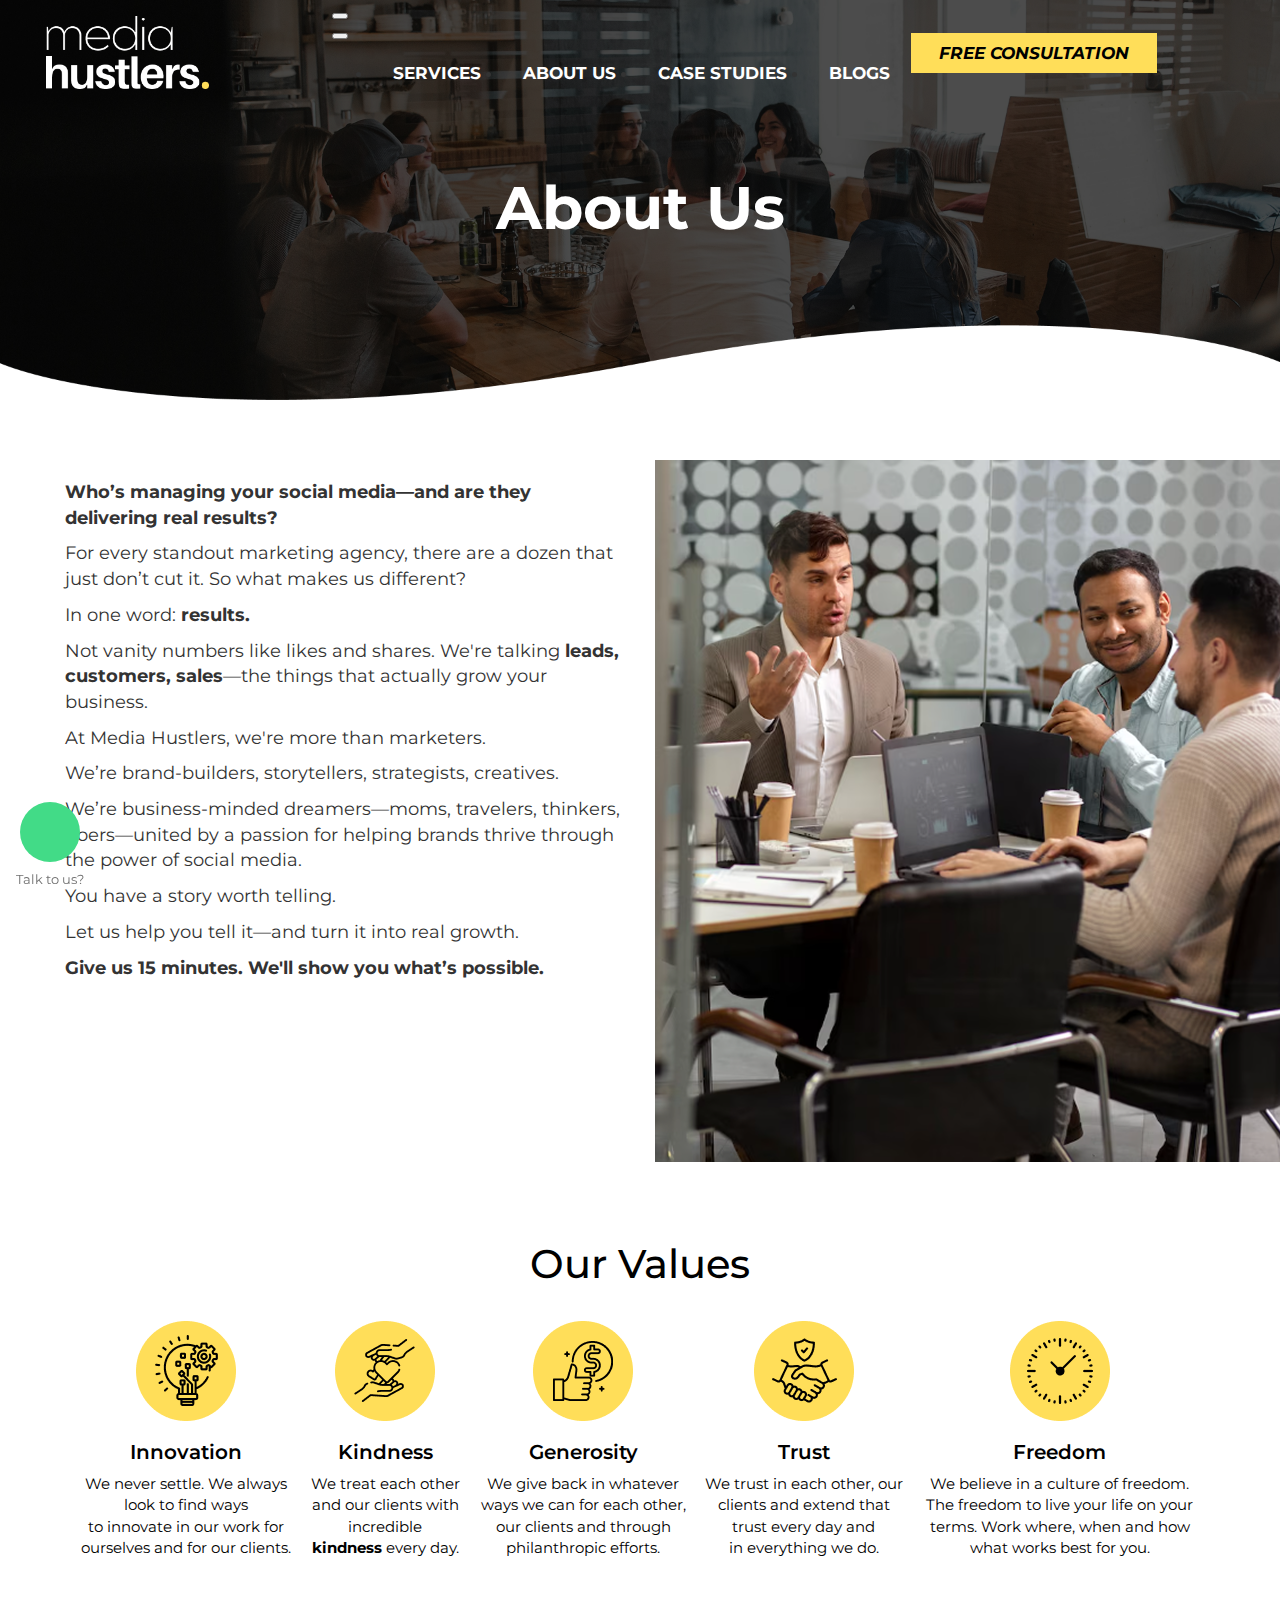
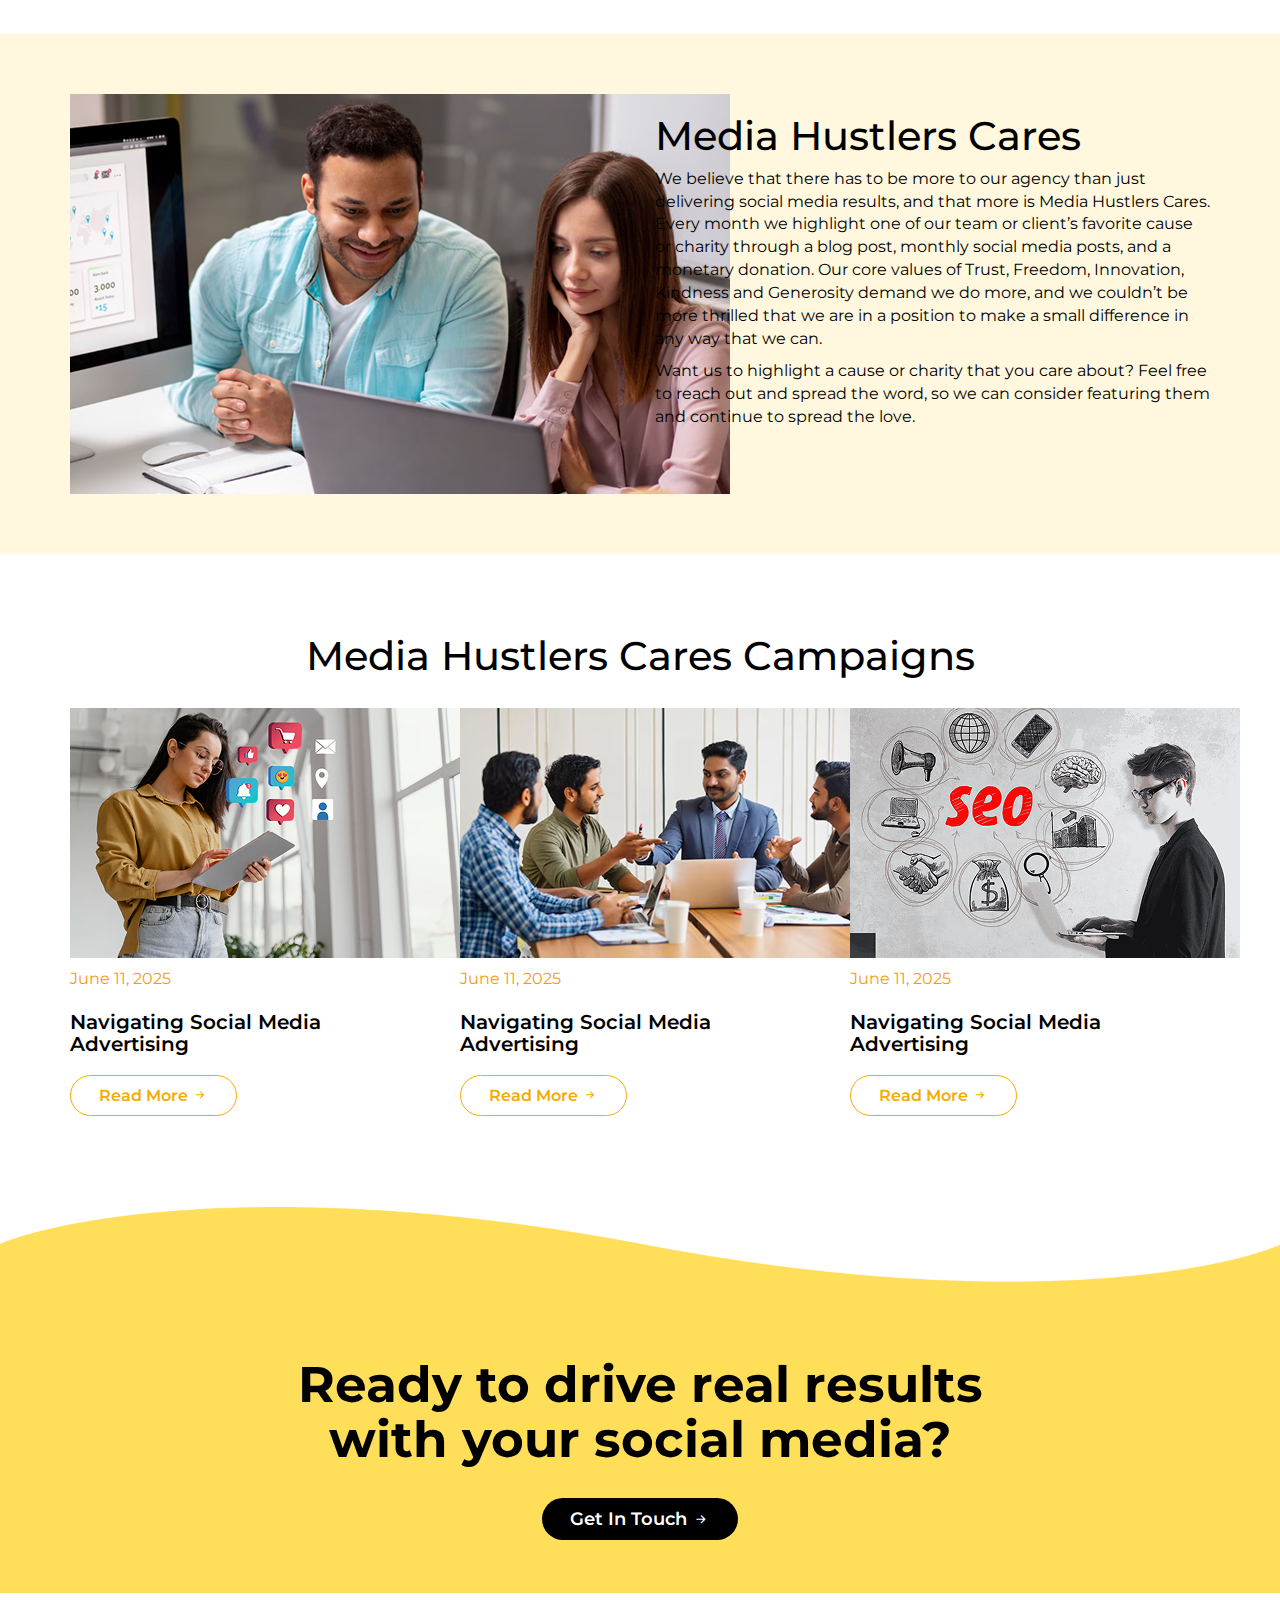
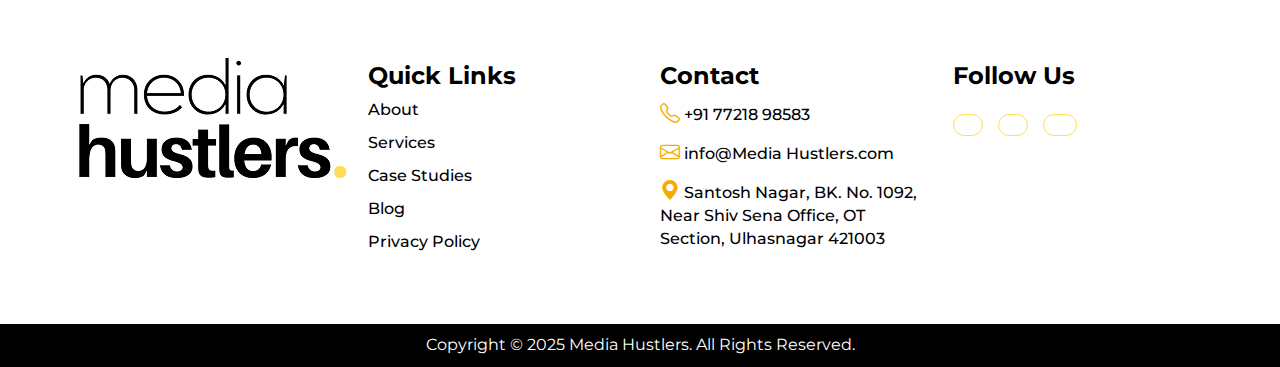
<file: about.html>
<!DOCTYPE html>
<html lang="en">

<head>
    <meta charset="utf-8">
    <meta name="viewport" content="width=device-width, initial-scale=1">
    <title>Media Hustlers</title>
    <link rel="stylesheet" href="https://cdnjs.cloudflare.com/ajax/libs/font-awesome/6.1.1/css/all.min.css"
        integrity="sha512-KfkfwYDsLkIlwQp6LFnl8zNdLGxu9YAA1QvwINks4PhcElQSvqcyVLLD9aMhXd13uQjoXtEKNosOWaZqXgel0g=="
        crossorigin="anonymous" referrerpolicy="no-referrer" />
    <link href="https://cdn.jsdelivr.net/npm/bootstrap@5.3.1/dist/css/bootstrap.min.css" rel="stylesheet"
        integrity="sha384-4bw+/aepP/YC94hEpVNVgiZdgIC5+VKNBQNGCHeKRQN+PtmoHDEXuppvnDJzQIu9" crossorigin="anonymous">
    <link rel="stylesheet" href="https://cdn.jsdelivr.net/npm/bootstrap-icons@1.10.5/font/bootstrap-icons.css">

    <link rel="preconnect" href="https://fonts.googleapis.com">
    <link rel="stylesheet" href="https://maxcdn.bootstrapcdn.com/bootstrap/3.4.1/css/bootstrap.min.css">
    <!-- owl carousel 2 effects animation- -->
    <link href="https://cdnjs.cloudflare.com/ajax/libs/animate.css/3.5.2/animate.css" rel="stylesheet" />

    <!-- Space Grotesk -->
    <link rel="preconnect" href="https://fonts.googleapis.com">
    <link rel="preconnect" href="https://fonts.gstatic.com" crossorigin>
    <link
        href="https://fonts.googleapis.com/css2?family=Barlow:ital,wght@0,100;0,200;0,300;0,400;0,500;0,600;0,700;0,800;0,900;1,100;1,200;1,300;1,400;1,500;1,600;1,700;1,800;1,900&family=Figtree:ital,wght@0,300..900;1,300..900&family=Space+Grotesk:wght@300..700&display=swap"
        rel="stylesheet">


    <!-- Montserrat -->
    <link rel="preconnect" href="https://fonts.googleapis.com">
    <link rel="preconnect" href="https://fonts.gstatic.com" crossorigin>
    <link
        href="https://fonts.googleapis.com/css2?family=Anek+Bangla:wght@100..800&family=Barlow:ital,wght@0,100;0,200;0,300;0,400;0,500;0,600;0,700;0,800;0,900;1,100;1,200;1,300;1,400;1,500;1,600;1,700;1,800;1,900&family=Figtree:ital,wght@0,300..900;1,300..900&family=Michroma&family=Montserrat:ital,wght@0,100..900;1,100..900&family=PT+Sans+Caption:wght@400;700&family=Phetsarath:wght@400;700&family=Poppins:ital,wght@0,100;0,200;0,300;0,400;0,500;0,600;0,700;0,800;0,900;1,100;1,200;1,300;1,400;1,500;1,600;1,700;1,800;1,900&family=Questrial&family=Racing+Sans+One&family=Roboto:ital,wght@0,100..900;1,100..900&family=Sacramento&family=Space+Grotesk:wght@300..700&display=swap"
        rel="stylesheet">


    <!-- css link-->
    <link rel="stylesheet" href="https://maxcdn.bootstrapcdn.com/bootstrap/3.3.7/css/bootstrap.min.css">

    <link rel="icon" href="images/main-logo.png">
    <link rel="stylesheet" type="text/css" href="css/owl.carousel.min.css">
    <link rel="stylesheet" href="css/style.css">
    <link rel="stylesheet" href="css/responsive.css">
</head>

<body>

    <body>

        <!-- header -->
        <div class="container-fluid allpagelogosec headeraboutbg ">
            <div include-html="header.html" id="header-file"></div>

            <!-- HEADING -->
            <div class="container">
                <h1 class="secpahersheadd">About Us</h1>
            </div>

        </div>

        <!-- Who’s managing your social media—and are they delivering real results? -->
        <div class="container secbgmanag">
            <div class="row m-0">
                <div class="col-md-6">
                    <div class="secmanagtext">
                        <p><b>Who’s managing your social media—and are they delivering real results?</b></p>
                        <p>For every standout marketing agency, there are a dozen that just don’t cut it. So what makes
                            us different?</p>
                        <p>In one word: <b>results.</b></p>
                        <p>Not vanity numbers like likes and shares. We're talking <b>leads, customers, sales</b>—the
                            things that actually grow your business.</p>
                        <p>At Media Hustlers, we're more than marketers.</p>
                        <p>We’re brand-builders, storytellers, strategists, creatives.</p>
                        <p> We’re business-minded dreamers—moms, travelers, thinkers, doers—united by a passion for
                            helping brands thrive through the power of social media.</p>
                        <p>You have a story worth telling.</p>
                        <p> Let us help you tell it—and turn it into real growth.</p>
                        <p><b>Give us 15 minutes. We'll show you what’s possible.</b></p>


                    </div>
                </div>
                <div class="col-md-6">
                    <img class="img-fluid" src="images/aboutimg1.png" alt="">
                </div>
            </div>
        </div>

        <!-- Our Values -->
        <div class="container secvalbg">
            <h2 class="sechedval">Our Values</h2>
            <div class="secvalueddff">
                <div class="secvalfil">
                    <img src="images/val1.png" alt="">
                    <h3>Innovation</h3>
                    <p>We never settle. We always look to find ways to innovate in our work for ourselves and for our
                        clients.</p>
                </div>
                <div class="secvalfil">
                    <img src="images/val2.png" alt="">
                    <h3>Kindness</h3>
                    <p>We treat each other and our clients with incredible <b>kindness</b> every day.</p>
                </div>
                <div class="secvalfil">
                    <img src="images/val3.png" alt="">
                    <h3></h3>
                    <h3>Generosity</h3>
                    <p>We give back in whatever ways we can for each other, our clients and through philanthropic
                        efforts.</p>
                </div>
                <div class="secvalfil">
                    <img src="images/val4.png" alt="">
                    <h3>Trust</h3>
                    <p>We trust in each other, our clients and extend that trust every day and in everything we do.</p>
                </div>
                <div class="secvalfil">
                    <img src="images/val5.png" alt="">
                    <h3>Freedom</h3>
                    <p>We believe in a culture of freedom. The freedom to live your life on your terms. Work where, when
                        and how what works best for you.</p>
                </div>
            </div>
        </div>
        <!-- Media Hustlers Cares -->
        <div class="container-fluid seccaresbg">
            <div class="container">
                <div class="row m-0">
                    <div class="col-md-6">
                        <img class="img-fluid" src="images/Caresimg.png" alt="">
                    </div>
                    <div class="col-md-6">
                        <div class="seccartext">
                            <h2>Media Hustlers Cares</h2>
                            <p>We believe that there has to be more to our agency than just delivering social media
                                results, and that more is Media Hustlers Cares. Every month we highlight one of our team
                                or client’s favorite cause or charity through a blog post, monthly social media posts,
                                and a monetary donation. Our core values of Trust, Freedom, Innovation, Kindness and
                                Generosity demand we do more, and we couldn’t be more thrilled that we are in a position
                                to make a small difference in any way that we can. </p>
                            <p>Want us to highlight a cause or charity that you care about? Feel free to reach out and
                                spread the word, so we can consider featuring them and continue to spread the love.</p>
                        </div>
                    </div>
                </div>
            </div>
        </div>
        <!-- Media Hustlers Cares Campaigns -->
        <div class="container seccampbg">
            <h2 class="sechedval">Media Hustlers Cares Campaigns</h2>
            <div class="row m-0">
                <div class="col-md-4">
                    <div class="seccampall">
                        <div class="seccampimg">
                            <img class="img-fluid" src="images/camp1.png" alt="">
                        </div>
                        <div class="seccomptext">
                            <p>June 11, 2025</p>
                            <h3>Navigating Social Media Advertising</h3>
                            <div class="seccampbtn">
                                <a href="blogs-details.html">Read More <i class="bi bi-arrow-right-short"></i></a>
                            </div>
                        </div>
                    </div>
                </div>
                <div class="col-md-4">
                    <div class="seccampall">
                        <div class="seccampimg">
                            <img class="img-fluid" src="images/camp2.png" alt="">
                        </div>
                        <div class="seccomptext">
                            <p>June 11, 2025</p>
                            <h3>Navigating Social Media Advertising</h3>
                            <div class="seccampbtn">
                                <a href="#">Read More <i class="bi bi-arrow-right-short"></i></a>
                            </div>
                        </div>
                    </div>
                </div>
                <div class="col-md-4">
                    <div class="seccampall">
                        <div class="seccampimg">
                            <img class="img-fluid" src="images/camp3.png" alt="">
                        </div>
                        <div class="seccomptext">
                            <p>June 11, 2025</p>
                            <h3>Navigating Social Media Advertising</h3>
                            <div class="seccampbtn">
                                <a href="#">Read More <i class="bi bi-arrow-right-short"></i></a>
                            </div>
                        </div>
                    </div>
                </div>
            </div>
        </div>
        
        <!-- Ready to drive real results with your social media? -->
        <div class="container-fluid secreadybg">
            <div class="container">
                <h2 class="secradytext">Ready to drive real results <br>
                    with your social media?</h2>
                <div class="secratbtn">
                    <a href="contact.html">Get In Touch <i class="bi bi-arrow-right-short"></i></a>
                </div>
            </div>
        </div>


        <!-- footer -->
        <div include-html="footer.html" id="footer-file"></div>

        <script src="https://ajax.googleapis.com/ajax/libs/jquery/3.5.1/jquery.min.js"></script>
        <!-- Latest compiled JavaScript -->
        <script src="https://maxcdn.bootstrapcdn.com/bootstrap/3.4.1/js/bootstrap.min.js"></script>

        <script src="https://cdn.jsdelivr.net/npm/@popperjs/core@2.11.8/dist/umd/popper.min.js"
            integrity="sha384-I7E8VVD/ismYTF4hNIPjVp/Zjvgyol6VFvRkX/vR+Vc4jQkC+hVqc2pM8ODewa9r"
            crossorigin="anonymous"></script>
        <script src="https://ajax.googleapis.com/ajax/libs/jquery/3.5.1/jquery.min.js"></script>
        <script src="https://cdn.jsdelivr.net/npm/bootstrap@5.3.1/dist/js/bootstrap.min.js"
            integrity="sha384-Rx+T1VzGupg4BHQYs2gCW9It+akI2MM/mndMCy36UVfodzcJcF0GGLxZIzObiEfa"
            crossorigin="anonymous"></script>

        <script src="js/owl.carousel.min.js" type="text/javascript"></script>
        <script src="js/include-html.min.js"></script>


        <script>
            // month/year//
            document.querySelector('#toggleAll').addEventListener('click', function () {
                document.querySelector('#monthlyPrice').classList.toggle('hidden');
                document.querySelector('#yearlyPrice').classList.toggle('hidden');
            }, false);

        </script>
    </body>

</html>
</file>
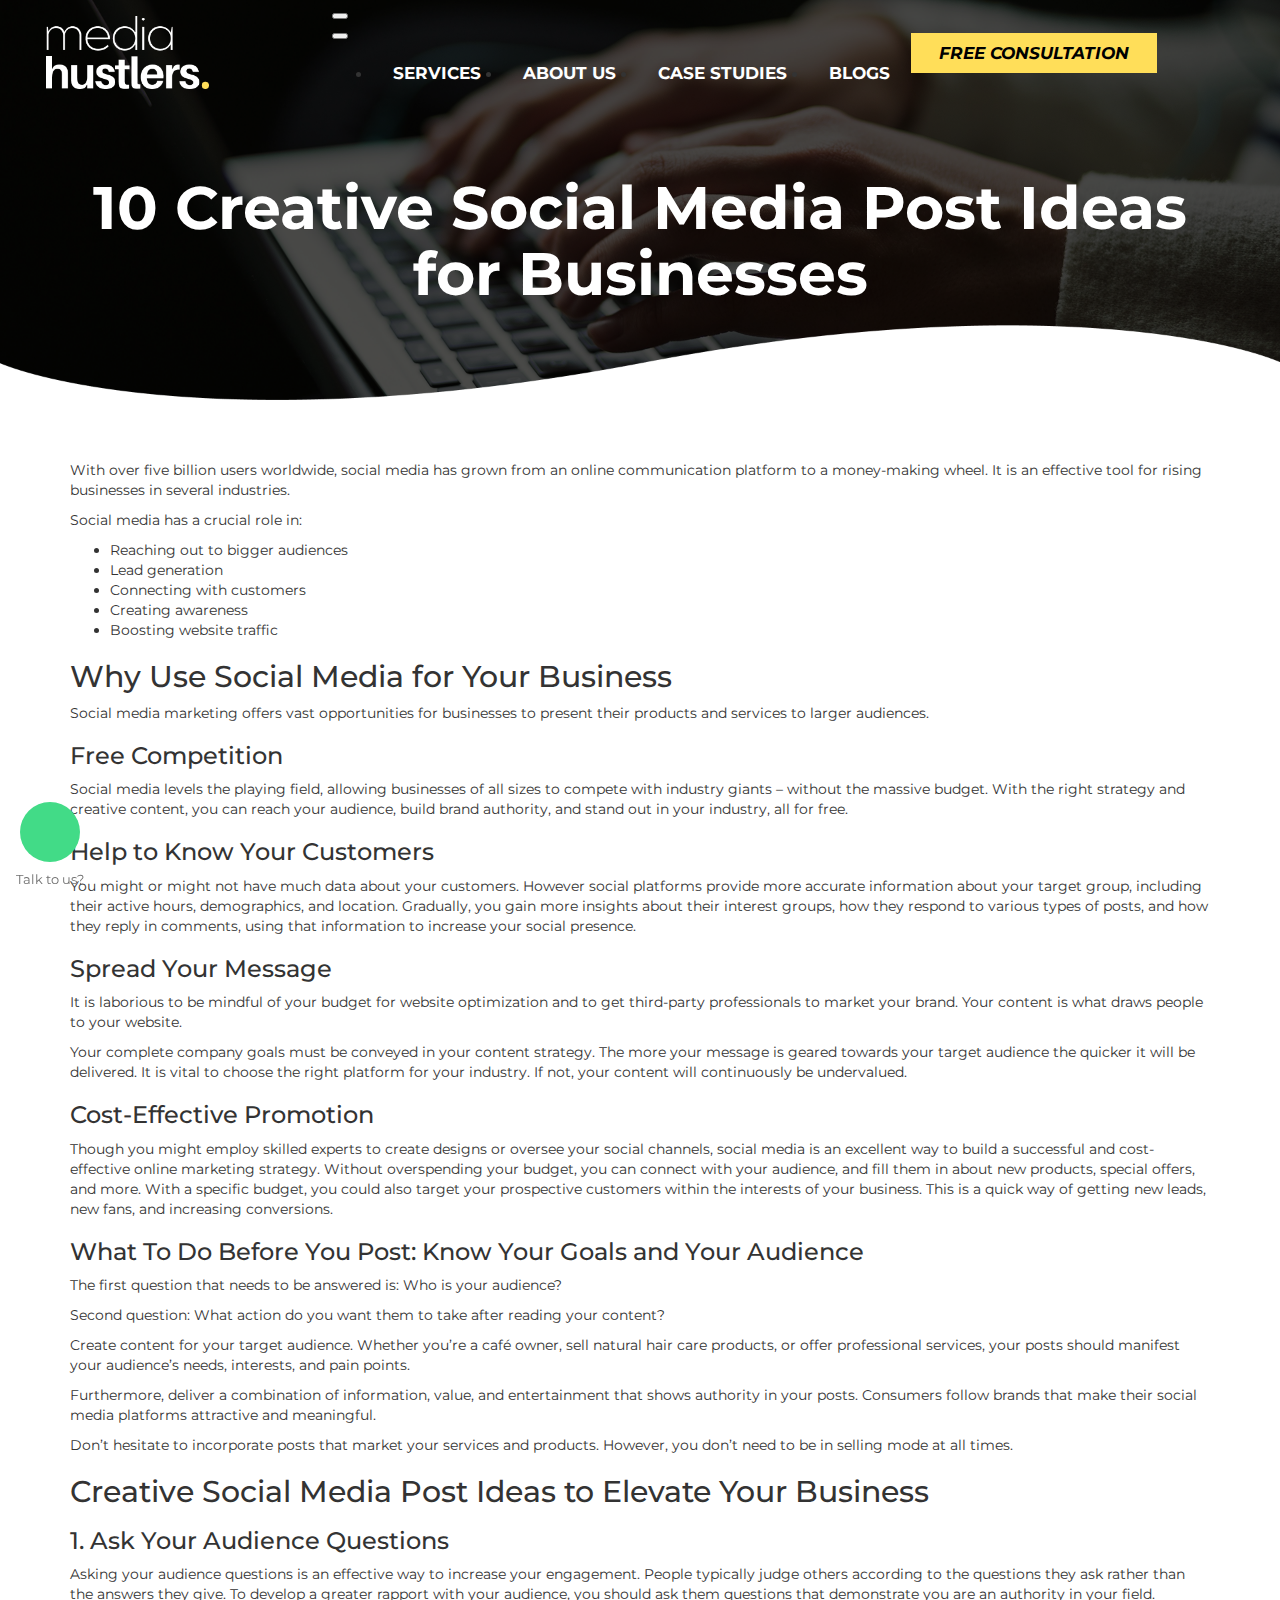
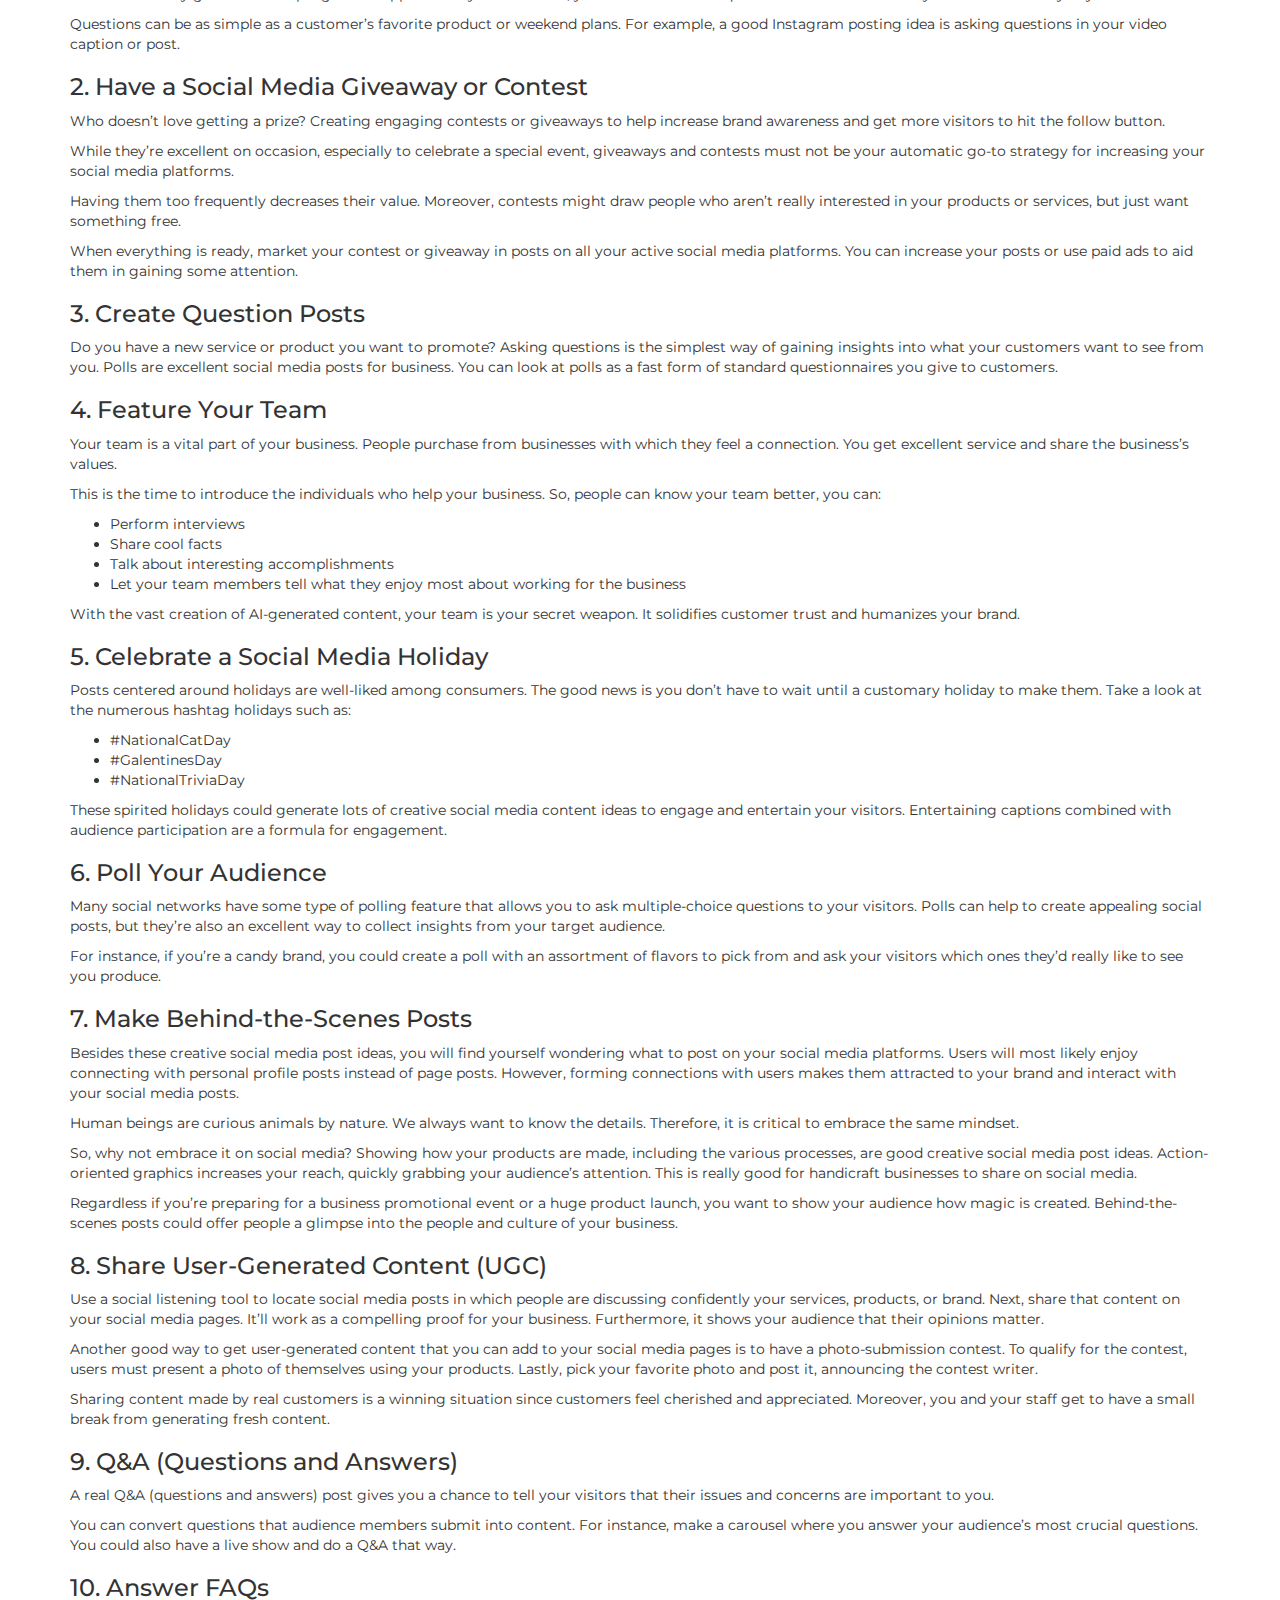
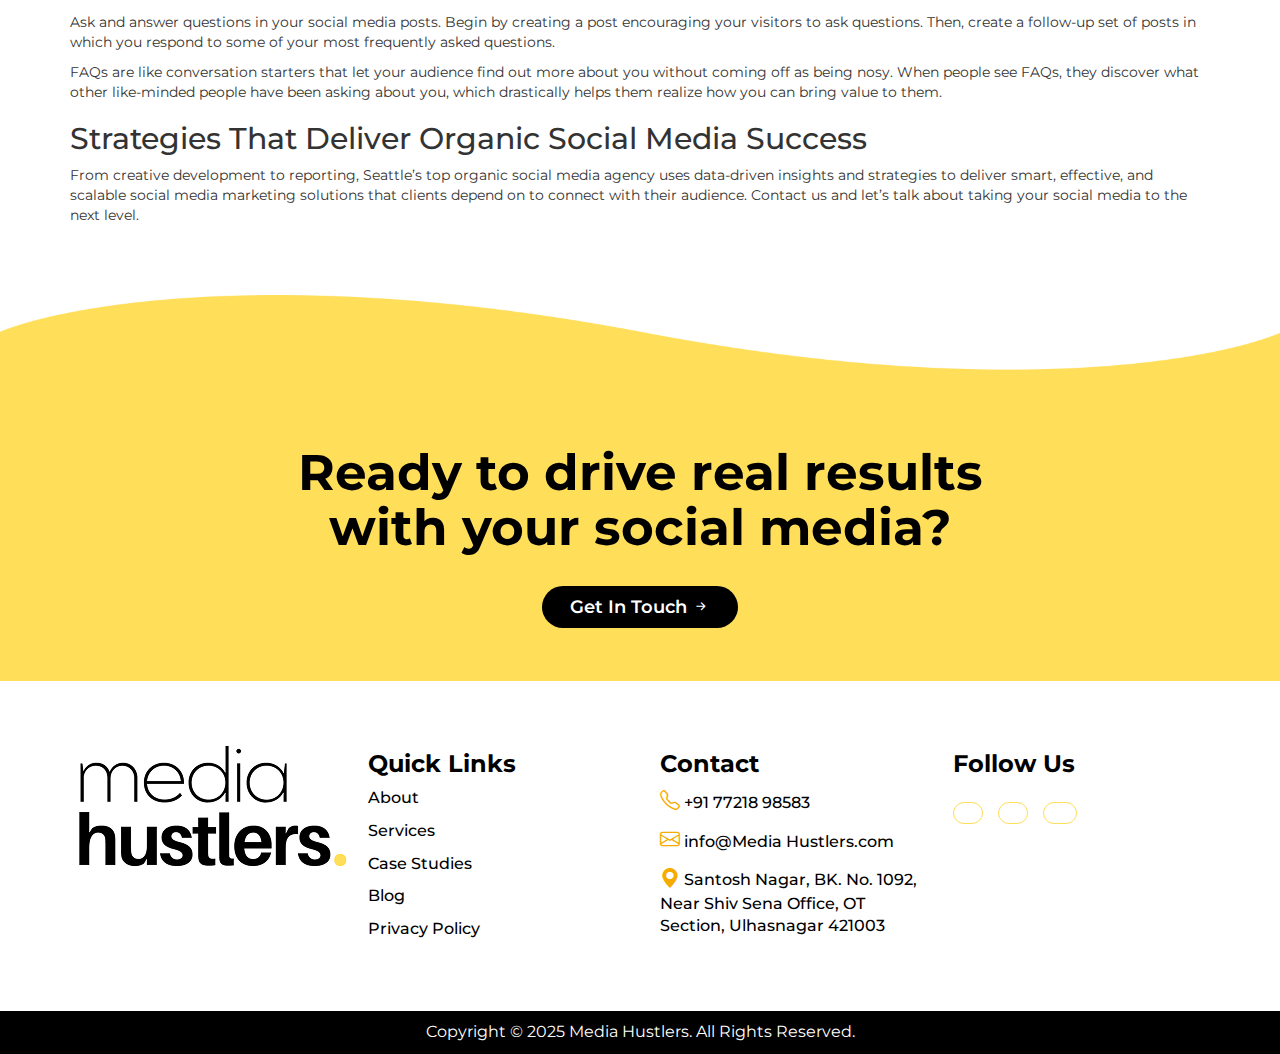
<file: blogs-details.html>
<!DOCTYPE html>
<html lang="en">

<head>
    <meta charset="utf-8">
    <meta name="viewport" content="width=device-width, initial-scale=1">
    <title>Media Hustlers</title>
    <link rel="stylesheet" href="https://cdnjs.cloudflare.com/ajax/libs/font-awesome/6.1.1/css/all.min.css"
        integrity="sha512-KfkfwYDsLkIlwQp6LFnl8zNdLGxu9YAA1QvwINks4PhcElQSvqcyVLLD9aMhXd13uQjoXtEKNosOWaZqXgel0g=="
        crossorigin="anonymous" referrerpolicy="no-referrer" />
    <link href="https://cdn.jsdelivr.net/npm/bootstrap@5.3.1/dist/css/bootstrap.min.css" rel="stylesheet"
        integrity="sha384-4bw+/aepP/YC94hEpVNVgiZdgIC5+VKNBQNGCHeKRQN+PtmoHDEXuppvnDJzQIu9" crossorigin="anonymous">
    <link rel="stylesheet" href="https://cdn.jsdelivr.net/npm/bootstrap-icons@1.10.5/font/bootstrap-icons.css">

    <link rel="preconnect" href="https://fonts.googleapis.com">
    <link rel="stylesheet" href="https://maxcdn.bootstrapcdn.com/bootstrap/3.4.1/css/bootstrap.min.css">
    <!-- owl carousel 2 effects animation- -->
    <link href="https://cdnjs.cloudflare.com/ajax/libs/animate.css/3.5.2/animate.css" rel="stylesheet" />

    <!-- Space Grotesk -->
    <link rel="preconnect" href="https://fonts.googleapis.com">
    <link rel="preconnect" href="https://fonts.gstatic.com" crossorigin>
    <link
        href="https://fonts.googleapis.com/css2?family=Barlow:ital,wght@0,100;0,200;0,300;0,400;0,500;0,600;0,700;0,800;0,900;1,100;1,200;1,300;1,400;1,500;1,600;1,700;1,800;1,900&family=Figtree:ital,wght@0,300..900;1,300..900&family=Space+Grotesk:wght@300..700&display=swap"
        rel="stylesheet">


    <!-- Montserrat -->
    <link rel="preconnect" href="https://fonts.googleapis.com">
    <link rel="preconnect" href="https://fonts.gstatic.com" crossorigin>
    <link
        href="https://fonts.googleapis.com/css2?family=Anek+Bangla:wght@100..800&family=Barlow:ital,wght@0,100;0,200;0,300;0,400;0,500;0,600;0,700;0,800;0,900;1,100;1,200;1,300;1,400;1,500;1,600;1,700;1,800;1,900&family=Figtree:ital,wght@0,300..900;1,300..900&family=Michroma&family=Montserrat:ital,wght@0,100..900;1,100..900&family=PT+Sans+Caption:wght@400;700&family=Phetsarath:wght@400;700&family=Poppins:ital,wght@0,100;0,200;0,300;0,400;0,500;0,600;0,700;0,800;0,900;1,100;1,200;1,300;1,400;1,500;1,600;1,700;1,800;1,900&family=Questrial&family=Racing+Sans+One&family=Roboto:ital,wght@0,100..900;1,100..900&family=Sacramento&family=Space+Grotesk:wght@300..700&display=swap"
        rel="stylesheet">


    <!-- css link-->
    <link rel="stylesheet" href="https://maxcdn.bootstrapcdn.com/bootstrap/3.3.7/css/bootstrap.min.css">

    <link rel="icon" href="images/main-logo.png">
    <link rel="stylesheet" type="text/css" href="css/owl.carousel.min.css">
    <link rel="stylesheet" href="css/style.css">
    <link rel="stylesheet" href="css/responsive.css">
</head>

<body>

    <body>

        <!-- header -->
        <div class="container-fluid allpagelogosec headerblogsbg ">
            <div include-html="header.html" id="header-file"></div>

            <!-- HEADING -->
            <div class="container">
                <h1 class="secpahersheadd">10 Creative Social Media Post Ideas for Businesses</h1>
            </div>

        </div>

        <!-- Media Hustlers Cares Campaigns -->
        <div class="container seccampbg secpaddblog">
            <div class="secdeattext">
                <p>With over five billion users worldwide, social media has grown from an online communication platform
                    to a money-making wheel. It is an effective tool for rising businesses in several industries.</p>
                <p>Social media has a crucial role in:</p>
                <ul>
                    <li>Reaching out to bigger audiences</li>
                    <li>Lead generation</li>
                    <li>Connecting with customers</li>
                    <li>Creating awareness</li>
                    <li>Boosting website traffic </li>
                </ul>
                <h2>Why Use Social Media for Your Business</h2>
                <p>Social media marketing offers vast opportunities for businesses to present their products and
                    services to larger audiences.</p>
                <h3>Free Competition</h3>
                <p>Social media levels the playing field, allowing businesses of all sizes to compete with industry
                    giants – without the massive budget. With the right strategy and creative content, you can reach
                    your audience, build brand authority, and stand out in your industry, all for free.</p>
                <h3>Help to Know Your Customers</h3>
                <p>You might or might not have much data about your customers. However social platforms provide more
                    accurate information about your target group, including their active hours, demographics, and
                    location. Gradually, you gain more insights about their interest groups, how they respond to various
                    types of posts, and how they reply in comments, using that information to increase your social
                    presence.</p>
                <h3>Spread Your Message</h3>
                <p>It is laborious to be mindful of your budget for website optimization and to get third-party
                    professionals to market your brand. Your content is what draws people to your website.</p>
                <p>Your complete company goals must be conveyed in your content strategy. The more your message is
                    geared towards your target audience the quicker it will be delivered. It is vital to choose the
                    right platform for your industry. If not, your content will continuously be undervalued.</p>
                <h3>Cost-Effective Promotion</h3>
                <p>Though you might employ skilled experts to create designs or oversee your social channels, social
                    media is an excellent way to build a successful and cost-effective online marketing strategy.
                    Without overspending your budget, you can connect with your audience, and fill them in about new
                    products, special offers, and more. With a specific budget, you could also target your prospective
                    customers within the interests of your business. This is a quick way of getting new leads, new fans,
                    and increasing conversions.</p>
                <h3>What To Do Before You Post: Know Your Goals and Your Audience </h3>
                <p>The first question that needs to be answered is: Who is your audience?</p>
                <p>Second question: What action do you want them to take after reading your content?</p>
                <p>Create content for your target audience. Whether you’re a café owner, sell natural hair care
                    products, or offer professional services, your posts should manifest your audience’s needs,
                    interests, and pain points.</p>
                <p>Furthermore, deliver a combination of information, value, and entertainment that shows authority in
                    your posts. Consumers follow brands that make their social media platforms attractive and
                    meaningful.</p>
                <p>Don’t hesitate to incorporate posts that market your services and products. However, you don’t need
                    to be in selling mode at all times.</p>
                <h2>Creative Social Media Post Ideas to Elevate Your Business</h2>
                <h3>1. Ask Your Audience Questions</h3>
                <p>Asking your audience questions is an effective way to increase your engagement. People typically
                    judge others according to the questions they ask rather than the answers they give. To develop a
                    greater rapport with your audience, you should ask them questions that demonstrate you are an
                    authority in your field.</p>
                <p>Questions can be as simple as a customer’s favorite product or weekend plans. For example, a good
                    Instagram posting idea is asking questions in your video caption or post.</p>
                <h3>2. Have a Social Media Giveaway or Contest</h3>
                <p>Who doesn’t love getting a prize? Creating engaging contests or giveaways to help increase brand
                    awareness and get more visitors to hit the follow button.</p>
                <p>While they’re excellent on occasion, especially to celebrate a special event, giveaways and contests
                    must not be your automatic go-to strategy for increasing your social media platforms.</p>
                <p>Having them too frequently decreases their value. Moreover, contests might draw people who aren’t
                    really interested in your products or services, but just want something free.</p>
                <p>When everything is ready, market your contest or giveaway in posts on all your active social media
                    platforms. You can increase your posts or use paid ads to aid them in gaining some attention.</p>
                <h3>3. Create Question Posts</h3>
                <p>Do you have a new service or product you want to promote? Asking questions is the simplest way of
                    gaining insights into what your customers want to see from you. Polls are excellent social media
                    posts for business. You can look at polls as a fast form of standard questionnaires you give to
                    customers.</p>
                <h3>4. Feature Your Team</h3>
                <p>Your team is a vital part of your business. People purchase from businesses with which they feel a
                    connection. You get excellent service and share the business’s values.</p>
                <p>This is the time to introduce the individuals who help your business. So, people can know your team
                    better, you can:</p>
                <ul>
                    <li>Perform interviews</li>
                    <li>Share cool facts</li>
                    <li>Talk about interesting accomplishments</li>
                    <li>Let your team members tell what they enjoy most about working for the business</li>
                </ul>
                <p>With the vast creation of AI-generated content, your team is your secret weapon. It solidifies
                    customer trust and humanizes your brand.</p>
                <h3>5. Celebrate a Social Media Holiday</h3>
                <p>Posts centered around holidays are well-liked among consumers. The good news is you don’t have to
                    wait until a customary holiday to make them. Take a look at the numerous hashtag holidays such as:
                </p>
                <ul>
                    <li>#NationalCatDay</li>
                    <li>#GalentinesDay</li>
                    <li>#NationalTriviaDay</li>
                      </ul>
                    <p>These spirited holidays could generate lots of creative social media content ideas to engage and
                        entertain your visitors. Entertaining captions combined with audience participation are a
                        formula for engagement.</p>
                    <h3>6. Poll Your Audience</h3>
                    <p>Many social networks have some type of polling feature that allows you to ask multiple-choice
                        questions to your visitors. Polls can help to create appealing social posts, but they’re also an
                        excellent way to collect insights from your target audience.</p>
                    <p>For instance, if you’re a candy brand, you could create a poll with an assortment of flavors to
                        pick from and ask your visitors which ones they’d really like to see you produce.</p>
                    <h3>7. Make Behind-the-Scenes Posts</h3>
                    <p>Besides these creative social media post ideas, you will find yourself wondering what to post on
                        your social media platforms. Users will most likely enjoy connecting with personal profile posts
                        instead of page posts. However, forming connections with users makes them attracted to your
                        brand and interact with your social media posts.</p>
                    <p>Human beings are curious animals by nature. We always want to know the details. Therefore, it is
                        critical to embrace the same mindset.</p>
                    <p>So, why not embrace it on social media? Showing how your products are made, including the various
                        processes, are good creative social media post ideas. Action-oriented graphics increases your
                        reach, quickly grabbing your audience’s attention. This is really good for handicraft businesses
                        to share on social media.</p>
                    <p>Regardless if you’re preparing for a business promotional event or a huge product launch, you
                        want to show your audience how magic is created. Behind-the-scenes posts could offer people a
                        glimpse into the people and culture of your business.</p>
                    <h3>8. Share User-Generated Content (UGC)</h3>
                    <p>Use a social listening tool to locate social media posts in which people are discussing
                        confidently your services, products, or brand. Next, share that content on your social media
                        pages. It’ll work as a compelling proof for your business. Furthermore, it shows your audience
                        that their opinions matter.</p>
                    <p>Another good way to get user-generated content that you can add to your social media pages is to
                        have a photo-submission contest. To qualify for the contest, users must present a photo of
                        themselves using your products. Lastly, pick your favorite photo and post it, announcing the
                        contest writer.</p>
                    <p>Sharing content made by real customers is a winning situation since customers feel cherished and
                        appreciated. Moreover, you and your staff get to have a small break from generating fresh
                        content.</p>
                    <h3>9. Q&A (Questions and Answers)</h3>
                    <p>A real Q&A (questions and answers) post gives you a chance to tell your visitors that their
                        issues and concerns are important to you.</p>
                    <p>You can convert questions that audience members submit into content. For instance, make a
                        carousel where you answer your audience’s most crucial questions. You could also have a live
                        show and do a Q&A that way.</p>
                    <h3>10. Answer FAQs</h3>
                    <p>Ask and answer questions in your social media posts. Begin by creating a post encouraging your
                        visitors to ask questions. Then, create a follow-up set of posts in which you respond to some of
                        your most frequently asked questions.</p>
                    <p>FAQs are like conversation starters that let your audience find out more about you without coming
                        off as being nosy. When people see FAQs, they discover what other like-minded people have been
                        asking about you, which drastically helps them realize how you can bring value to them.</p>
                    <h2>Strategies That Deliver Organic Social Media Success</h2>
                    <p>From creative development to reporting, Seattle’s top organic social media agency uses
                        data-driven insights and strategies to deliver smart, effective, and scalable social media
                        marketing solutions that clients depend on to connect with their audience. Contact us and let’s
                        talk about taking your social media to the next level.</p>
              

            </div>
        </div>












        <!-- Ready to drive real results with your social media? -->
        <div class="container-fluid secreadybg ">
            <div class="container">
                <h2 class="secradytext">Ready to drive real results <br>
                    with your social media?</h2>
                <div class="secratbtn">
                    <a href="contact.html">Get In Touch <i class="bi bi-arrow-right-short"></i></a>
                </div>
            </div>
        </div>

        <!-- footer -->
        <div include-html="footer.html" id="footer-file"></div>

        <script src="https://ajax.googleapis.com/ajax/libs/jquery/3.5.1/jquery.min.js"></script>
        <!-- Latest compiled JavaScript -->
        <script src="https://maxcdn.bootstrapcdn.com/bootstrap/3.4.1/js/bootstrap.min.js"></script>

        <script src="https://cdn.jsdelivr.net/npm/@popperjs/core@2.11.8/dist/umd/popper.min.js"
            integrity="sha384-I7E8VVD/ismYTF4hNIPjVp/Zjvgyol6VFvRkX/vR+Vc4jQkC+hVqc2pM8ODewa9r"
            crossorigin="anonymous"></script>
        <script src="https://ajax.googleapis.com/ajax/libs/jquery/3.5.1/jquery.min.js"></script>
        <script src="https://cdn.jsdelivr.net/npm/bootstrap@5.3.1/dist/js/bootstrap.min.js"
            integrity="sha384-Rx+T1VzGupg4BHQYs2gCW9It+akI2MM/mndMCy36UVfodzcJcF0GGLxZIzObiEfa"
            crossorigin="anonymous"></script>

        <script src="js/owl.carousel.min.js" type="text/javascript"></script>
        <script src="js/include-html.min.js"></script>


        <script>
            // month/year//
            document.querySelector('#toggleAll').addEventListener('click', function () {
                document.querySelector('#monthlyPrice').classList.toggle('hidden');
                document.querySelector('#yearlyPrice').classList.toggle('hidden');
            }, false);

        </script>
    </body>

</html>
</file>
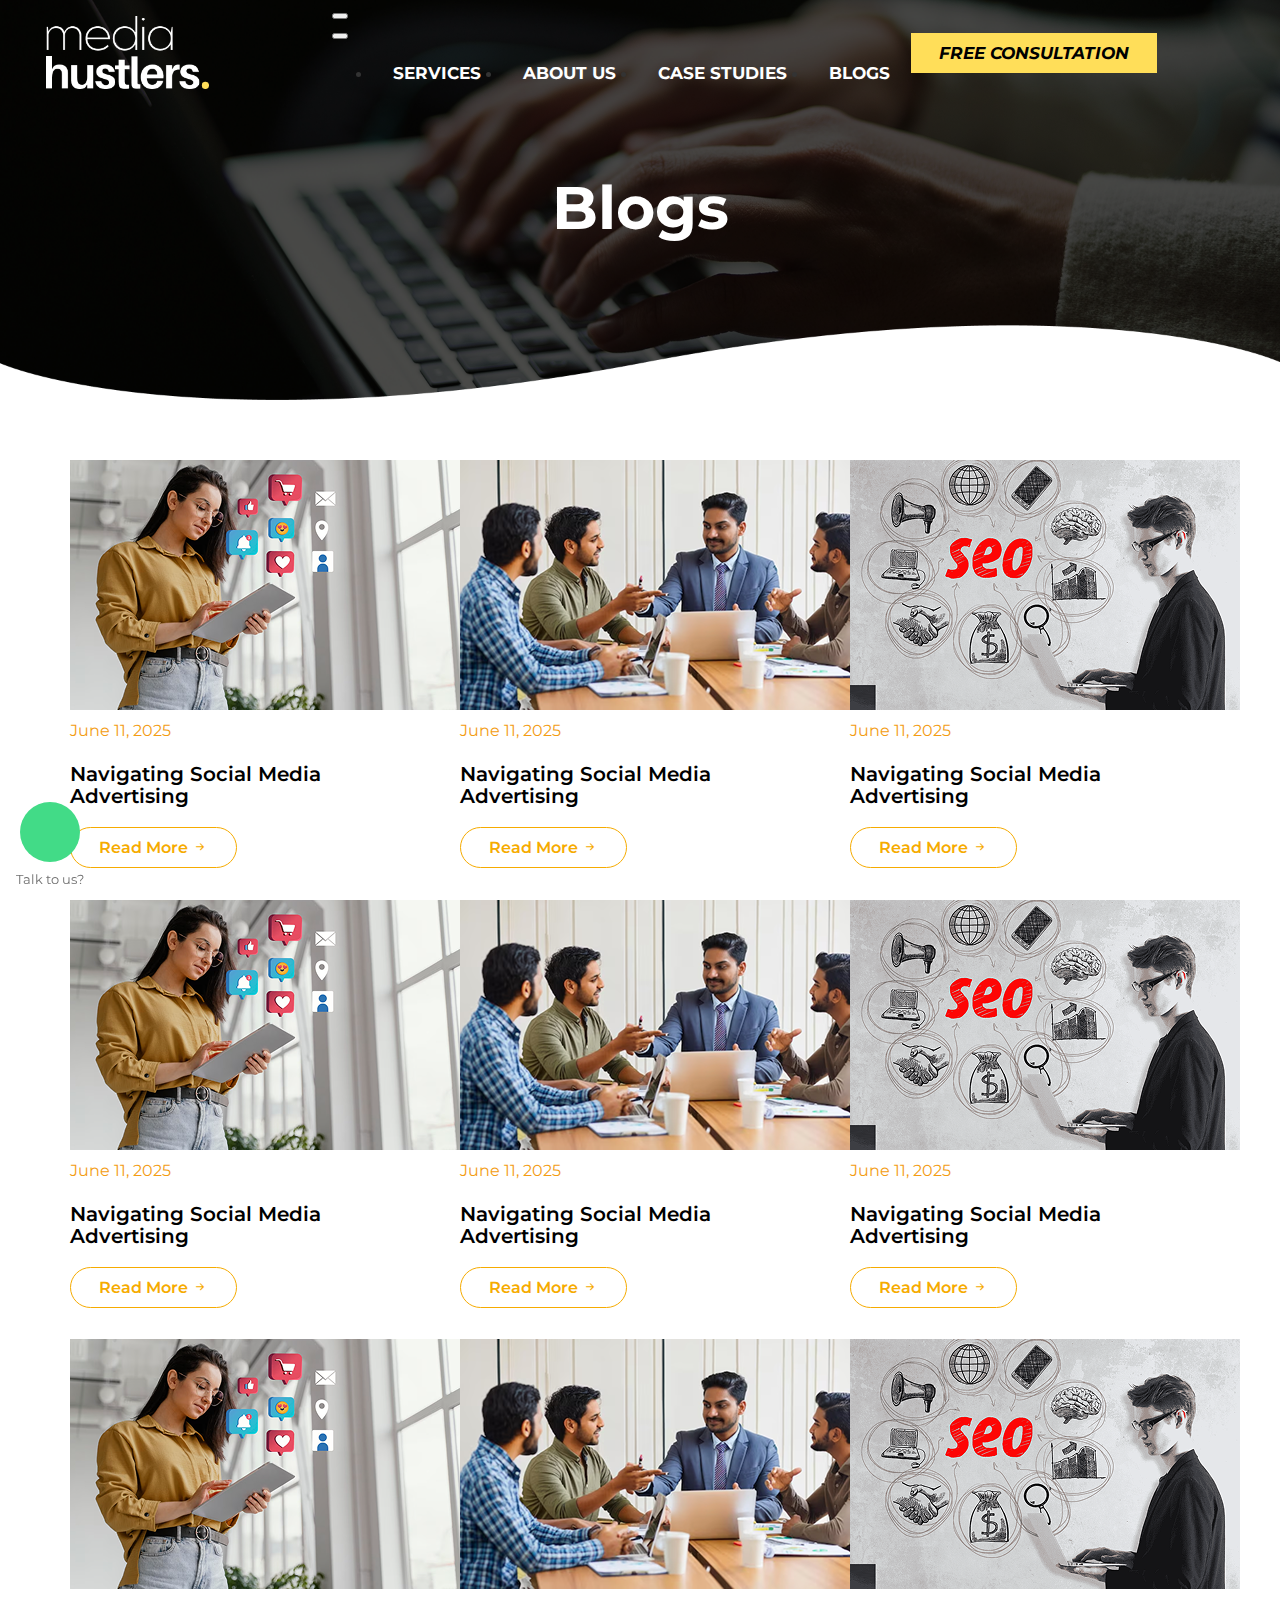
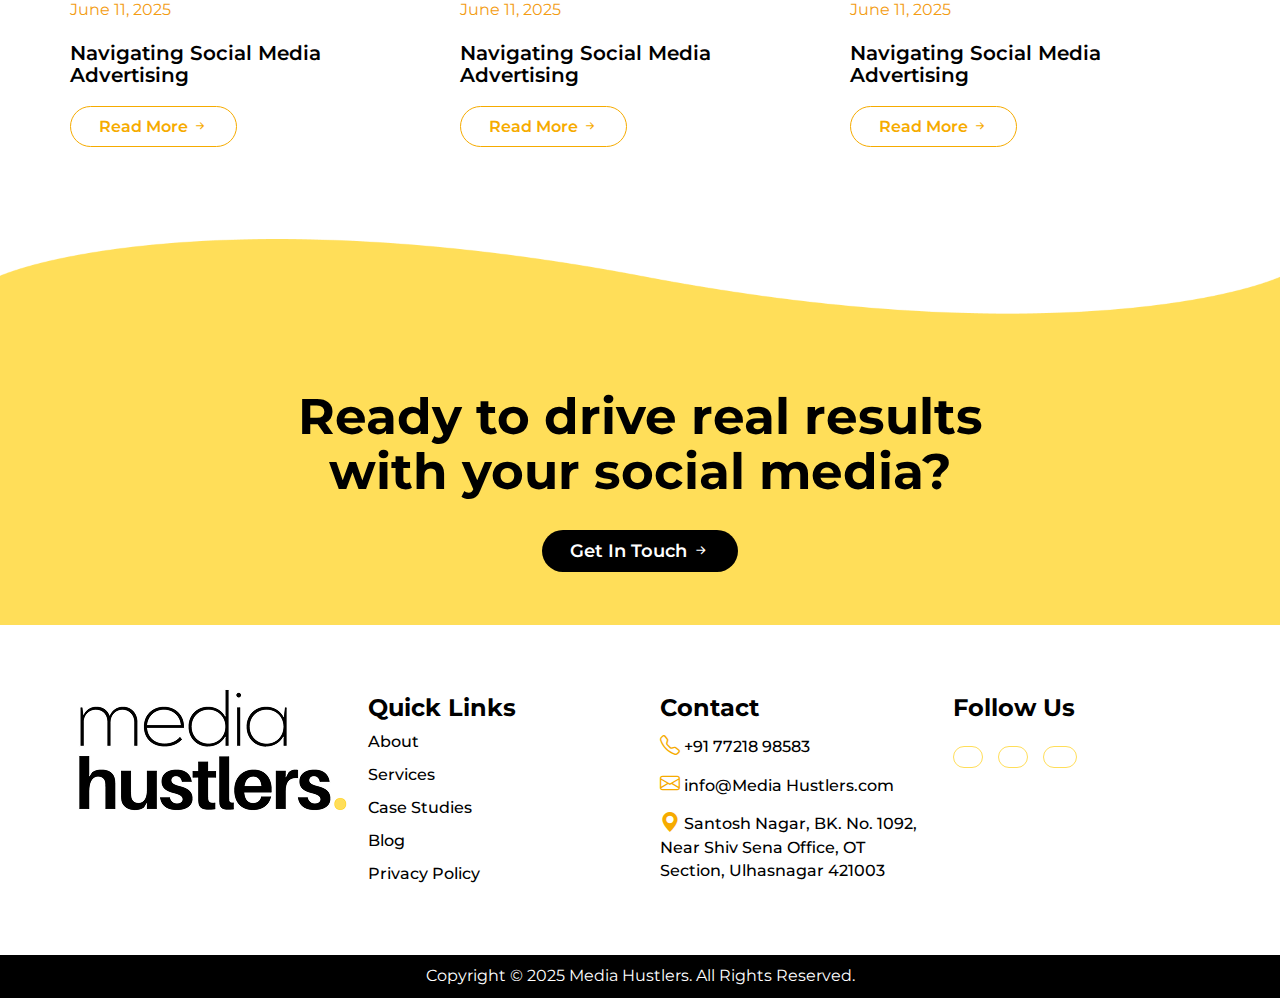
<file: blogs.html>
<!DOCTYPE html>
<html lang="en">

<head>
    <meta charset="utf-8">
    <meta name="viewport" content="width=device-width, initial-scale=1">
    <title>Media Hustlers</title>
    <link rel="stylesheet" href="https://cdnjs.cloudflare.com/ajax/libs/font-awesome/6.1.1/css/all.min.css"
        integrity="sha512-KfkfwYDsLkIlwQp6LFnl8zNdLGxu9YAA1QvwINks4PhcElQSvqcyVLLD9aMhXd13uQjoXtEKNosOWaZqXgel0g=="
        crossorigin="anonymous" referrerpolicy="no-referrer" />
    <link href="https://cdn.jsdelivr.net/npm/bootstrap@5.3.1/dist/css/bootstrap.min.css" rel="stylesheet"
        integrity="sha384-4bw+/aepP/YC94hEpVNVgiZdgIC5+VKNBQNGCHeKRQN+PtmoHDEXuppvnDJzQIu9" crossorigin="anonymous">
    <link rel="stylesheet" href="https://cdn.jsdelivr.net/npm/bootstrap-icons@1.10.5/font/bootstrap-icons.css">

    <link rel="preconnect" href="https://fonts.googleapis.com">
    <link rel="stylesheet" href="https://maxcdn.bootstrapcdn.com/bootstrap/3.4.1/css/bootstrap.min.css">
    <!-- owl carousel 2 effects animation- -->
    <link href="https://cdnjs.cloudflare.com/ajax/libs/animate.css/3.5.2/animate.css" rel="stylesheet" />

    <!-- Space Grotesk -->
    <link rel="preconnect" href="https://fonts.googleapis.com">
    <link rel="preconnect" href="https://fonts.gstatic.com" crossorigin>
    <link
        href="https://fonts.googleapis.com/css2?family=Barlow:ital,wght@0,100;0,200;0,300;0,400;0,500;0,600;0,700;0,800;0,900;1,100;1,200;1,300;1,400;1,500;1,600;1,700;1,800;1,900&family=Figtree:ital,wght@0,300..900;1,300..900&family=Space+Grotesk:wght@300..700&display=swap"
        rel="stylesheet">


    <!-- Montserrat -->
    <link rel="preconnect" href="https://fonts.googleapis.com">
    <link rel="preconnect" href="https://fonts.gstatic.com" crossorigin>
    <link
        href="https://fonts.googleapis.com/css2?family=Anek+Bangla:wght@100..800&family=Barlow:ital,wght@0,100;0,200;0,300;0,400;0,500;0,600;0,700;0,800;0,900;1,100;1,200;1,300;1,400;1,500;1,600;1,700;1,800;1,900&family=Figtree:ital,wght@0,300..900;1,300..900&family=Michroma&family=Montserrat:ital,wght@0,100..900;1,100..900&family=PT+Sans+Caption:wght@400;700&family=Phetsarath:wght@400;700&family=Poppins:ital,wght@0,100;0,200;0,300;0,400;0,500;0,600;0,700;0,800;0,900;1,100;1,200;1,300;1,400;1,500;1,600;1,700;1,800;1,900&family=Questrial&family=Racing+Sans+One&family=Roboto:ital,wght@0,100..900;1,100..900&family=Sacramento&family=Space+Grotesk:wght@300..700&display=swap"
        rel="stylesheet">


    <!-- css link-->
    <link rel="stylesheet" href="https://maxcdn.bootstrapcdn.com/bootstrap/3.3.7/css/bootstrap.min.css">

    <link rel="icon" href="images/main-logo.png">
    <link rel="stylesheet" type="text/css" href="css/owl.carousel.min.css">
    <link rel="stylesheet" href="css/style.css">
    <link rel="stylesheet" href="css/responsive.css">
</head>

<body>

    <body>

        <!-- header -->
        <div class="container-fluid allpagelogosec headerblogsbg ">
            <div include-html="header.html" id="header-file"></div>

            <!-- HEADING -->
            <div class="container">
                <h1 class="secpahersheadd">Blogs</h1>
            </div>

        </div>

       <!-- Media Hustlers Cares Campaigns -->
        <div class="container seccampbg secpaddblog">
            <div class="row">
                <div class="col-md-4">
                    <div class="seccampall">
                        <div class="seccampimg">
                            <img class="img-fluid" src="images/camp1.png" alt="">
                        </div>
                        <div class="seccomptext">
                            <p>June 11, 2025</p>
                            <h3>Navigating Social Media Advertising</h3>
                            <div class="seccampbtn">
                                <a href="blogs-details.html">Read More <i class="bi bi-arrow-right-short"></i></a>
                            </div>
                        </div>
                    </div>
                </div>
                <div class="col-md-4">
                    <div class="seccampall">
                        <div class="seccampimg">
                            <img class="img-fluid" src="images/camp2.png" alt="">
                        </div>
                        <div class="seccomptext">
                            <p>June 11, 2025</p>
                            <h3>Navigating Social Media Advertising</h3>
                            <div class="seccampbtn">
                                <a href="#">Read More <i class="bi bi-arrow-right-short"></i></a>
                            </div>
                        </div>
                    </div>
                </div>
                <div class="col-md-4">
                    <div class="seccampall">
                        <div class="seccampimg">
                            <img class="img-fluid" src="images/camp3.png" alt="">
                        </div>
                        <div class="seccomptext">
                            <p>June 11, 2025</p>
                            <h3>Navigating Social Media Advertising</h3>
                            <div class="seccampbtn">
                                <a href="#">Read More <i class="bi bi-arrow-right-short"></i></a>
                            </div>
                        </div>
                    </div>
                </div>
                 <div class="col-md-4">
                    <div class="seccampall">
                        <div class="seccampimg">
                            <img class="img-fluid" src="images/camp1.png" alt="">
                        </div>
                        <div class="seccomptext">
                            <p>June 11, 2025</p>
                            <h3>Navigating Social Media Advertising</h3>
                            <div class="seccampbtn">
                                <a href="#">Read More <i class="bi bi-arrow-right-short"></i></a>
                            </div>
                        </div>
                    </div>
                </div>
                <div class="col-md-4">
                    <div class="seccampall">
                        <div class="seccampimg">
                            <img class="img-fluid" src="images/camp2.png" alt="">
                        </div>
                        <div class="seccomptext">
                            <p>June 11, 2025</p>
                            <h3>Navigating Social Media Advertising</h3>
                            <div class="seccampbtn">
                                <a href="#">Read More <i class="bi bi-arrow-right-short"></i></a>
                            </div>
                        </div>
                    </div>
                </div>
                <div class="col-md-4">
                    <div class="seccampall">
                        <div class="seccampimg">
                            <img class="img-fluid" src="images/camp3.png" alt="">
                        </div>
                        <div class="seccomptext">
                            <p>June 11, 2025</p>
                            <h3>Navigating Social Media Advertising</h3>
                            <div class="seccampbtn">
                                <a href="#">Read More <i class="bi bi-arrow-right-short"></i></a>
                            </div>
                        </div>
                    </div>
                </div>
                 <div class="col-md-4">
                    <div class="seccampall">
                        <div class="seccampimg">
                            <img class="img-fluid" src="images/camp1.png" alt="">
                        </div>
                        <div class="seccomptext">
                            <p>June 11, 2025</p>
                            <h3>Navigating Social Media Advertising</h3>
                            <div class="seccampbtn">
                                <a href="#">Read More <i class="bi bi-arrow-right-short"></i></a>
                            </div>
                        </div>
                    </div>
                </div>
                <div class="col-md-4">
                    <div class="seccampall">
                        <div class="seccampimg">
                            <img class="img-fluid" src="images/camp2.png" alt="">
                        </div>
                        <div class="seccomptext">
                            <p>June 11, 2025</p>
                            <h3>Navigating Social Media Advertising</h3>
                            <div class="seccampbtn">
                                <a href="#">Read More <i class="bi bi-arrow-right-short"></i></a>
                            </div>
                        </div>
                    </div>
                </div>
                <div class="col-md-4">
                    <div class="seccampall">
                        <div class="seccampimg">
                            <img class="img-fluid" src="images/camp3.png" alt="">
                        </div>
                        <div class="seccomptext">
                            <p>June 11, 2025</p>
                            <h3>Navigating Social Media Advertising</h3>
                            <div class="seccampbtn">
                                <a href="#">Read More <i class="bi bi-arrow-right-short"></i></a>
                            </div>
                        </div>
                    </div>
                </div>
            </div>
        </div>












        <!-- Ready to drive real results with your social media? -->
        <div class="container-fluid secreadybg ">
            <div class="container">
                <h2 class="secradytext">Ready to drive real results <br>
                    with your social media?</h2>
                <div class="secratbtn">
                    <a href="contact.html">Get In Touch <i class="bi bi-arrow-right-short"></i></a>
                </div>
            </div>
        </div>

        <!-- footer -->
        <div include-html="footer.html" id="footer-file"></div>

        <script src="https://ajax.googleapis.com/ajax/libs/jquery/3.5.1/jquery.min.js"></script>
        <!-- Latest compiled JavaScript -->
        <script src="https://maxcdn.bootstrapcdn.com/bootstrap/3.4.1/js/bootstrap.min.js"></script>

        <script src="https://cdn.jsdelivr.net/npm/@popperjs/core@2.11.8/dist/umd/popper.min.js"
            integrity="sha384-I7E8VVD/ismYTF4hNIPjVp/Zjvgyol6VFvRkX/vR+Vc4jQkC+hVqc2pM8ODewa9r"
            crossorigin="anonymous"></script>
        <script src="https://ajax.googleapis.com/ajax/libs/jquery/3.5.1/jquery.min.js"></script>
        <script src="https://cdn.jsdelivr.net/npm/bootstrap@5.3.1/dist/js/bootstrap.min.js"
            integrity="sha384-Rx+T1VzGupg4BHQYs2gCW9It+akI2MM/mndMCy36UVfodzcJcF0GGLxZIzObiEfa"
            crossorigin="anonymous"></script>

        <script src="js/owl.carousel.min.js" type="text/javascript"></script>
        <script src="js/include-html.min.js"></script>


        <script>
            // month/year//
            document.querySelector('#toggleAll').addEventListener('click', function () {
                document.querySelector('#monthlyPrice').classList.toggle('hidden');
                document.querySelector('#yearlyPrice').classList.toggle('hidden');
            }, false);

        </script>
    </body>

</html>
</file>
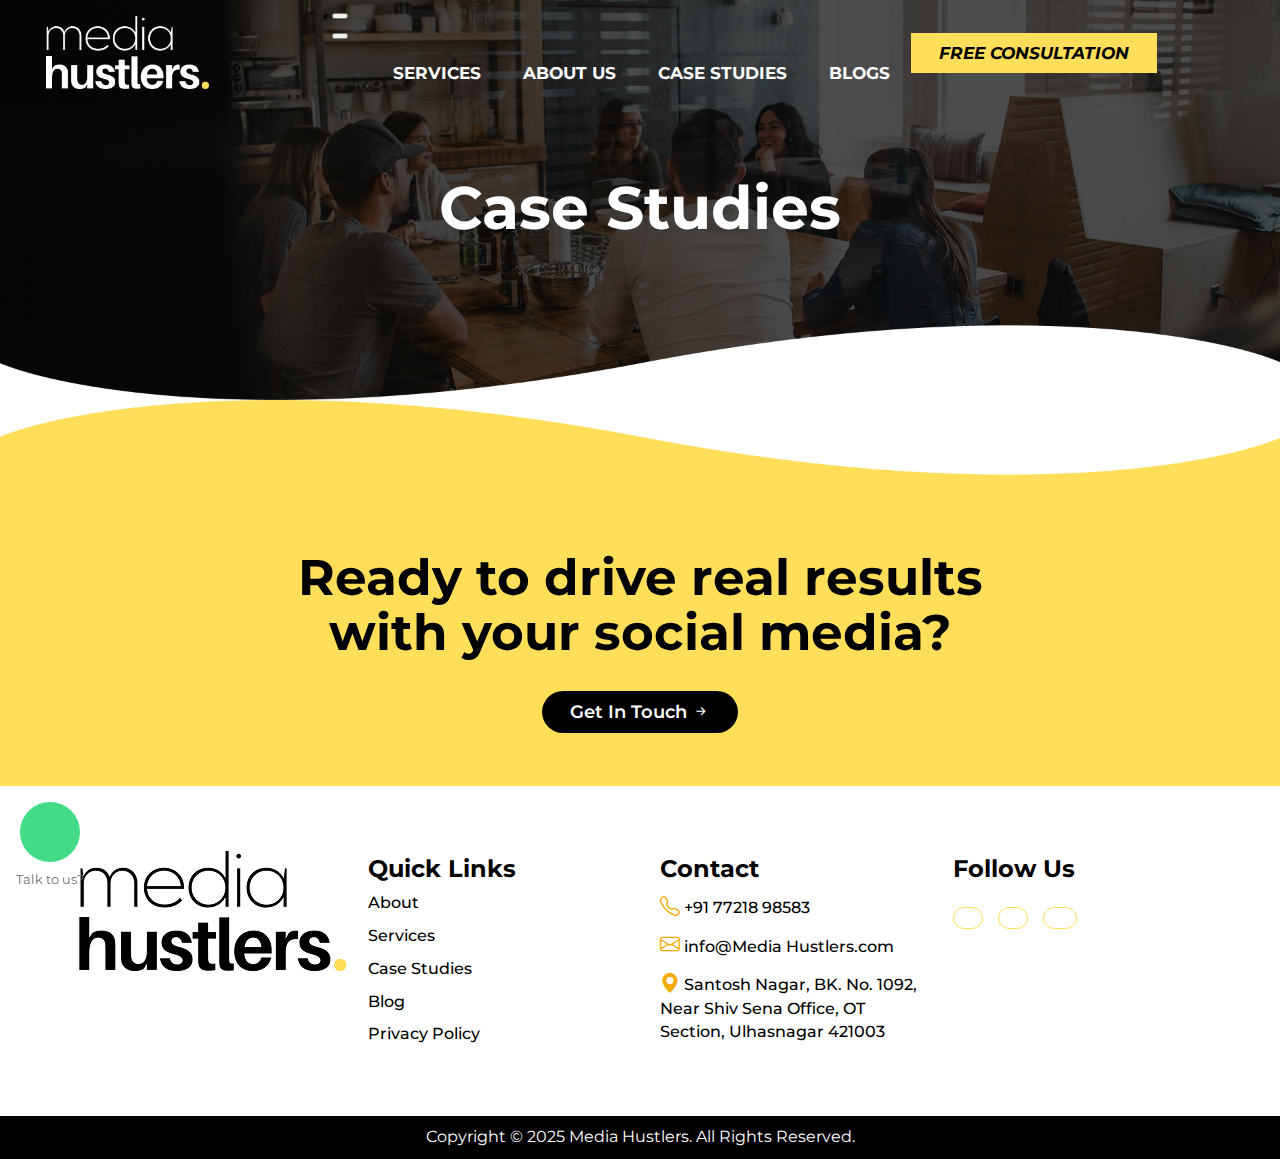
<file: case-studies.html>
<!DOCTYPE html>
<html lang="en">

<head>
    <meta charset="utf-8">
    <meta name="viewport" content="width=device-width, initial-scale=1">
    <title>Media Hustlers</title>
    <link rel="stylesheet" href="https://cdnjs.cloudflare.com/ajax/libs/font-awesome/6.1.1/css/all.min.css"
        integrity="sha512-KfkfwYDsLkIlwQp6LFnl8zNdLGxu9YAA1QvwINks4PhcElQSvqcyVLLD9aMhXd13uQjoXtEKNosOWaZqXgel0g=="
        crossorigin="anonymous" referrerpolicy="no-referrer" />
    <link href="https://cdn.jsdelivr.net/npm/bootstrap@5.3.1/dist/css/bootstrap.min.css" rel="stylesheet"
        integrity="sha384-4bw+/aepP/YC94hEpVNVgiZdgIC5+VKNBQNGCHeKRQN+PtmoHDEXuppvnDJzQIu9" crossorigin="anonymous">
    <link rel="stylesheet" href="https://cdn.jsdelivr.net/npm/bootstrap-icons@1.10.5/font/bootstrap-icons.css">

    <link rel="preconnect" href="https://fonts.googleapis.com">
    <link rel="stylesheet" href="https://maxcdn.bootstrapcdn.com/bootstrap/3.4.1/css/bootstrap.min.css">
    <!-- owl carousel 2 effects animation- -->
    <link href="https://cdnjs.cloudflare.com/ajax/libs/animate.css/3.5.2/animate.css" rel="stylesheet" />

    <!-- Space Grotesk -->
    <link rel="preconnect" href="https://fonts.googleapis.com">
    <link rel="preconnect" href="https://fonts.gstatic.com" crossorigin>
    <link
        href="https://fonts.googleapis.com/css2?family=Barlow:ital,wght@0,100;0,200;0,300;0,400;0,500;0,600;0,700;0,800;0,900;1,100;1,200;1,300;1,400;1,500;1,600;1,700;1,800;1,900&family=Figtree:ital,wght@0,300..900;1,300..900&family=Space+Grotesk:wght@300..700&display=swap"
        rel="stylesheet">


    <!-- Montserrat -->
    <link rel="preconnect" href="https://fonts.googleapis.com">
    <link rel="preconnect" href="https://fonts.gstatic.com" crossorigin>
    <link
        href="https://fonts.googleapis.com/css2?family=Anek+Bangla:wght@100..800&family=Barlow:ital,wght@0,100;0,200;0,300;0,400;0,500;0,600;0,700;0,800;0,900;1,100;1,200;1,300;1,400;1,500;1,600;1,700;1,800;1,900&family=Figtree:ital,wght@0,300..900;1,300..900&family=Michroma&family=Montserrat:ital,wght@0,100..900;1,100..900&family=PT+Sans+Caption:wght@400;700&family=Phetsarath:wght@400;700&family=Poppins:ital,wght@0,100;0,200;0,300;0,400;0,500;0,600;0,700;0,800;0,900;1,100;1,200;1,300;1,400;1,500;1,600;1,700;1,800;1,900&family=Questrial&family=Racing+Sans+One&family=Roboto:ital,wght@0,100..900;1,100..900&family=Sacramento&family=Space+Grotesk:wght@300..700&display=swap"
        rel="stylesheet">


    <!-- css link-->
    <link rel="stylesheet" href="https://maxcdn.bootstrapcdn.com/bootstrap/3.3.7/css/bootstrap.min.css">

    <link rel="icon" href="images/main-logo.png">
    <link rel="stylesheet" type="text/css" href="css/owl.carousel.min.css">
    <link rel="stylesheet" href="css/style.css">
    <link rel="stylesheet" href="css/responsive.css">
</head>

<body>

    <body>

        <!-- header -->
        <div class="container-fluid allpagelogosec headeraboutbg ">
            <div include-html="header.html" id="header-file"></div>

            <!-- HEADING -->
            <div class="container">
                <h1 class="secpahersheadd">Case Studies</h1>
            </div>

        </div>

  
        <!-- Ready to drive real results with your social media? -->
        <div class="container-fluid secreadybg">
            <div class="container">
                <h2 class="secradytext">Ready to drive real results <br>
                    with your social media?</h2>
                <div class="secratbtn">
                    <a href="#">Get In Touch <i class="bi bi-arrow-right-short"></i></a>
                </div>
            </div>
        </div>


        <!-- footer -->
        <div include-html="footer.html" id="footer-file"></div>

        <script src="https://ajax.googleapis.com/ajax/libs/jquery/3.5.1/jquery.min.js"></script>
        <!-- Latest compiled JavaScript -->
        <script src="https://maxcdn.bootstrapcdn.com/bootstrap/3.4.1/js/bootstrap.min.js"></script>

        <script src="https://cdn.jsdelivr.net/npm/@popperjs/core@2.11.8/dist/umd/popper.min.js"
            integrity="sha384-I7E8VVD/ismYTF4hNIPjVp/Zjvgyol6VFvRkX/vR+Vc4jQkC+hVqc2pM8ODewa9r"
            crossorigin="anonymous"></script>
        <script src="https://ajax.googleapis.com/ajax/libs/jquery/3.5.1/jquery.min.js"></script>
        <script src="https://cdn.jsdelivr.net/npm/bootstrap@5.3.1/dist/js/bootstrap.min.js"
            integrity="sha384-Rx+T1VzGupg4BHQYs2gCW9It+akI2MM/mndMCy36UVfodzcJcF0GGLxZIzObiEfa"
            crossorigin="anonymous"></script>

        <script src="js/owl.carousel.min.js" type="text/javascript"></script>
        <script src="js/include-html.min.js"></script>


        <script>
            // month/year//
            document.querySelector('#toggleAll').addEventListener('click', function () {
                document.querySelector('#monthlyPrice').classList.toggle('hidden');
                document.querySelector('#yearlyPrice').classList.toggle('hidden');
            }, false);

        </script>
    </body>

</html>
</file>
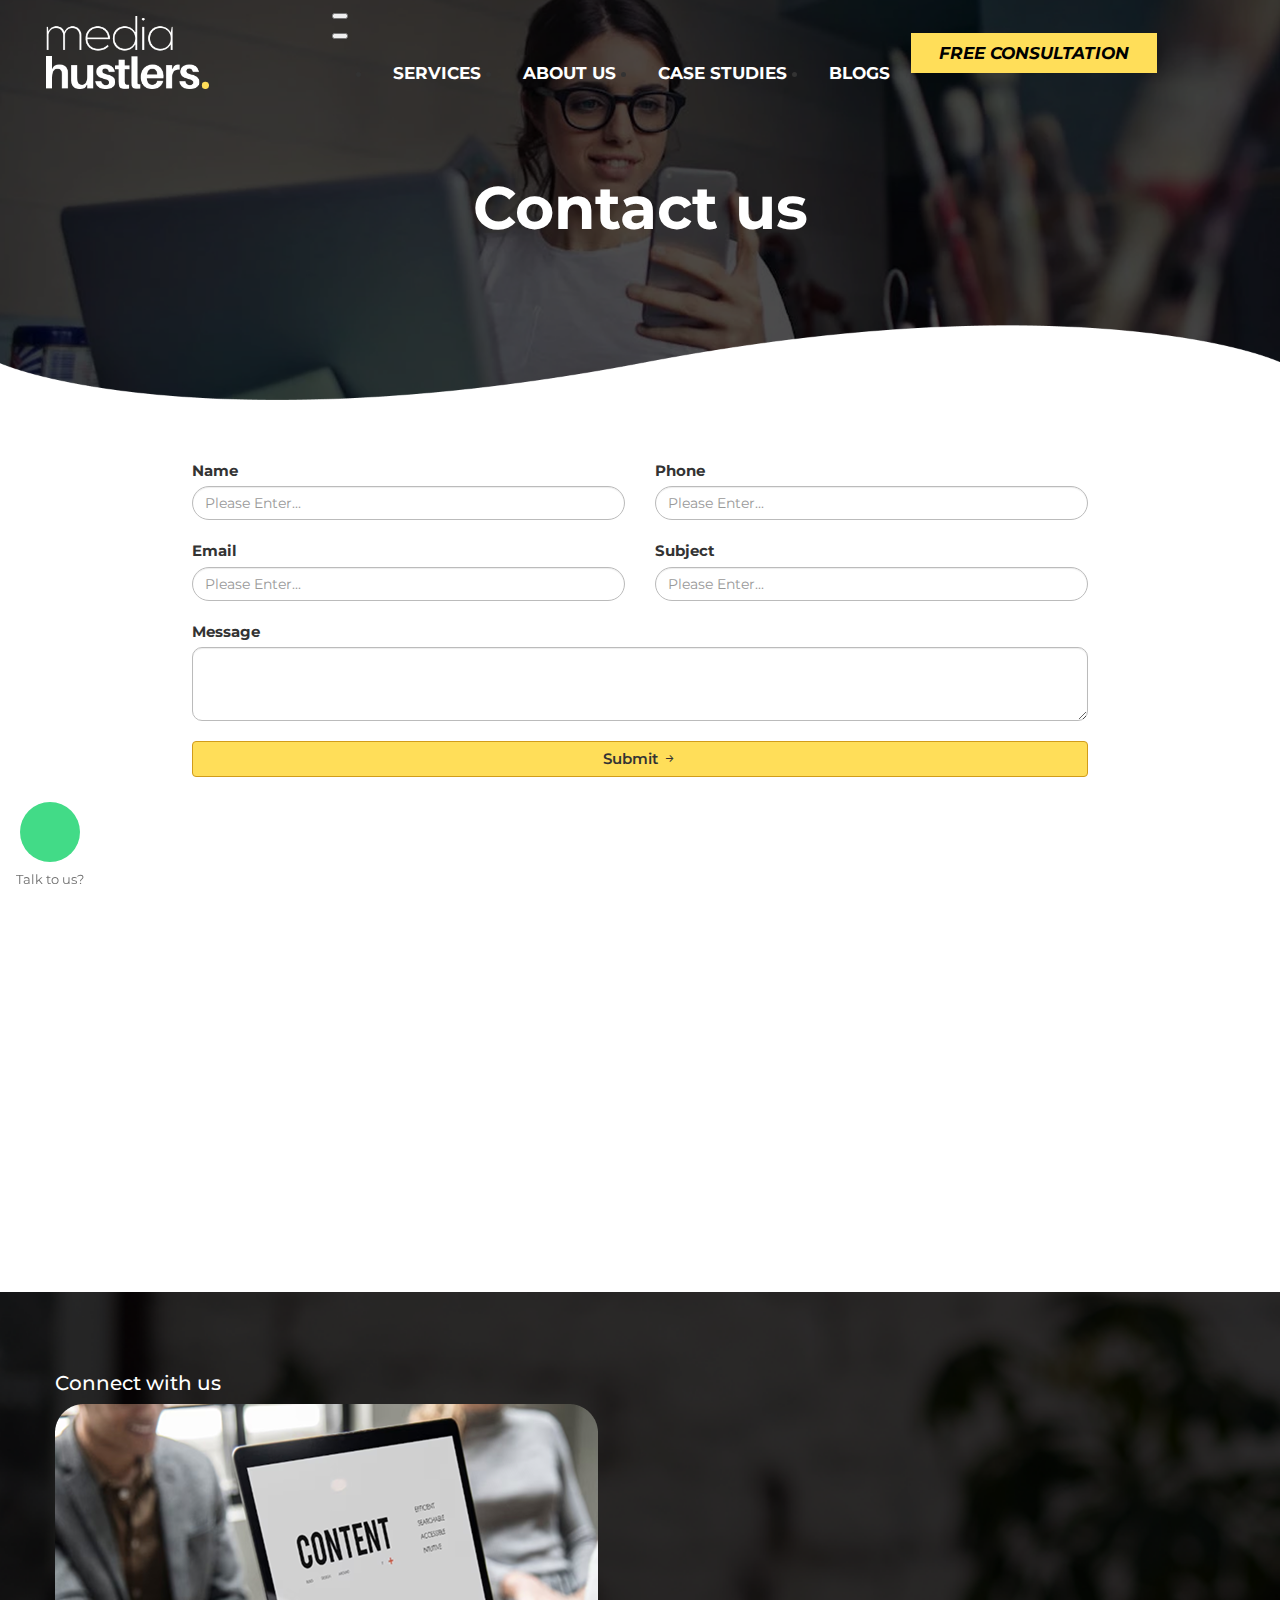
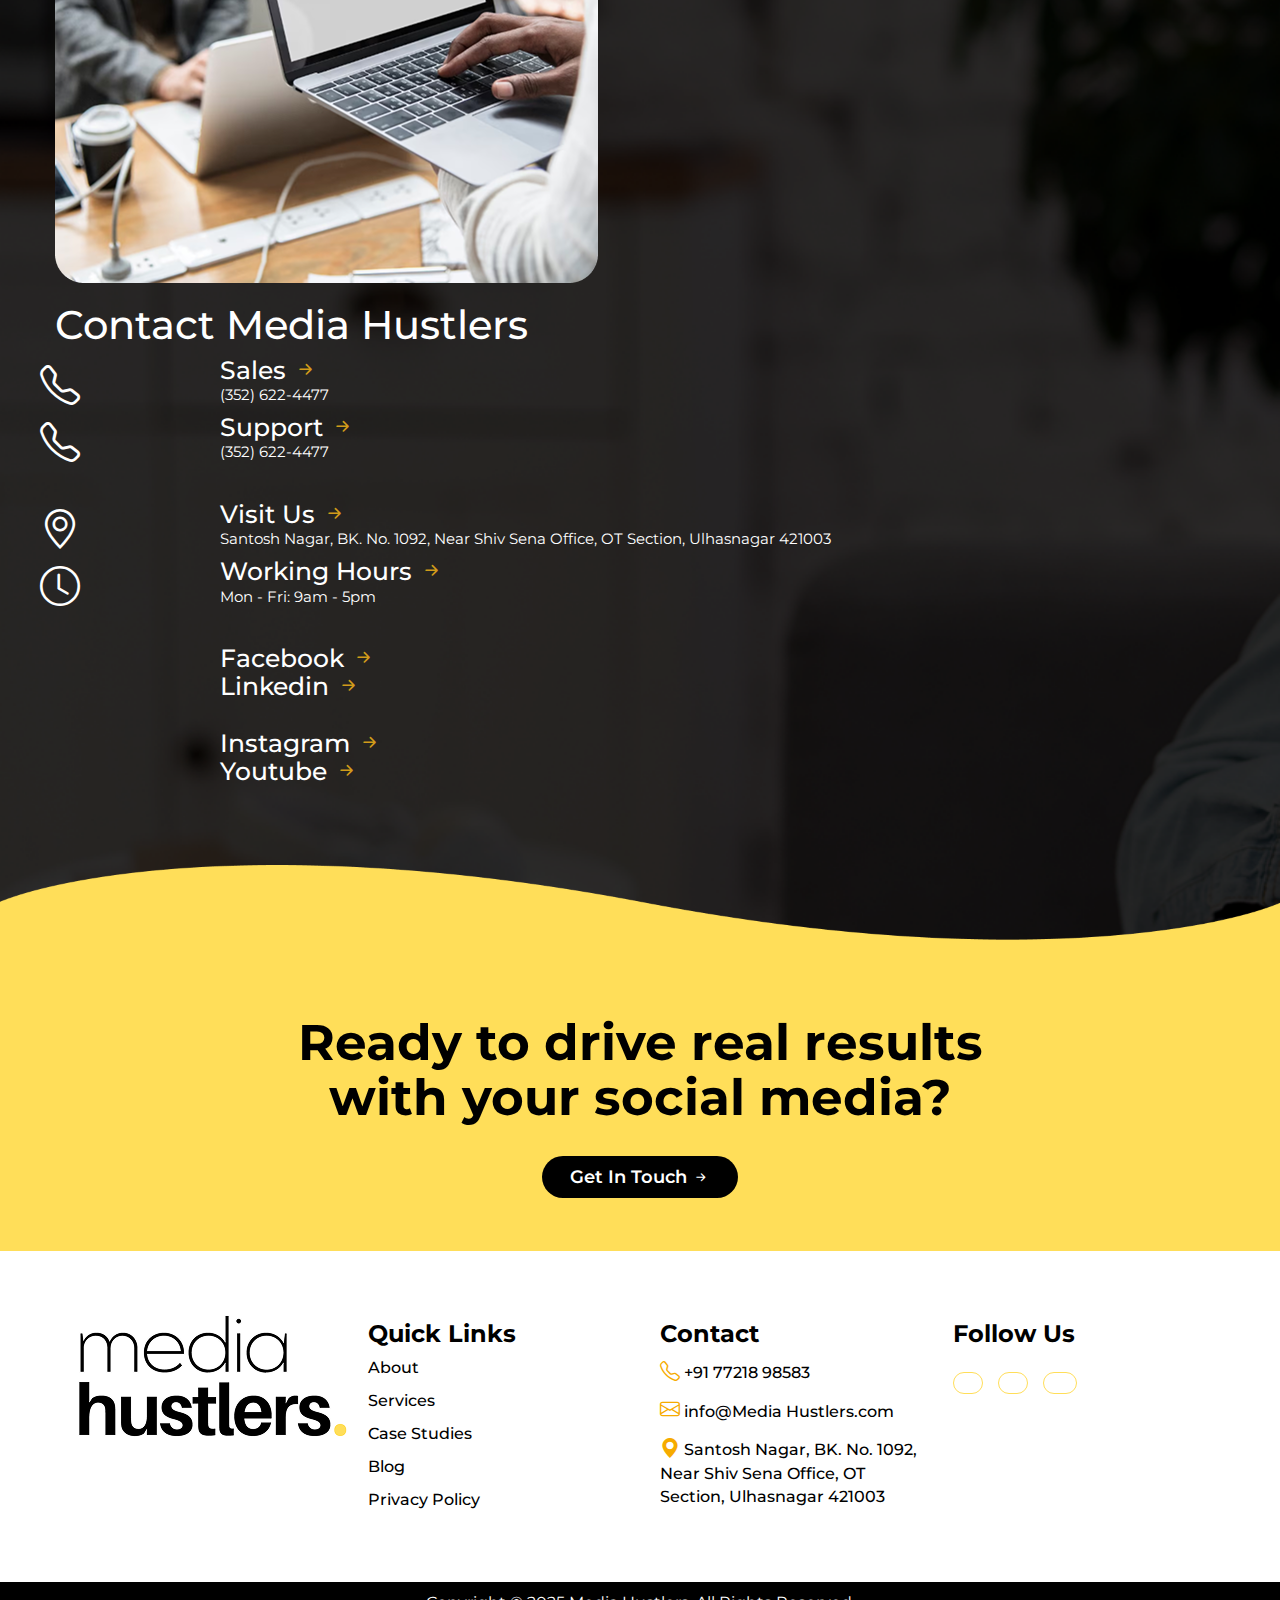
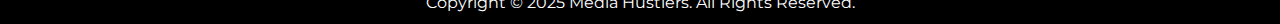
<file: contact.html>
<!DOCTYPE html>
<html lang="en">

<head>
    <meta charset="utf-8">
    <meta name="viewport" content="width=device-width, initial-scale=1">
    <title>Media Hustlers</title>
    <link rel="stylesheet" href="https://cdnjs.cloudflare.com/ajax/libs/font-awesome/6.1.1/css/all.min.css"
        integrity="sha512-KfkfwYDsLkIlwQp6LFnl8zNdLGxu9YAA1QvwINks4PhcElQSvqcyVLLD9aMhXd13uQjoXtEKNosOWaZqXgel0g=="
        crossorigin="anonymous" referrerpolicy="no-referrer" />
    <link href="https://cdn.jsdelivr.net/npm/bootstrap@5.3.1/dist/css/bootstrap.min.css" rel="stylesheet"
        integrity="sha384-4bw+/aepP/YC94hEpVNVgiZdgIC5+VKNBQNGCHeKRQN+PtmoHDEXuppvnDJzQIu9" crossorigin="anonymous">
    <link rel="stylesheet" href="https://cdn.jsdelivr.net/npm/bootstrap-icons@1.10.5/font/bootstrap-icons.css">

    <link rel="preconnect" href="https://fonts.googleapis.com">
    <link rel="stylesheet" href="https://maxcdn.bootstrapcdn.com/bootstrap/3.4.1/css/bootstrap.min.css">
    <!-- owl carousel 2 effects animation- -->
    <link href="https://cdnjs.cloudflare.com/ajax/libs/animate.css/3.5.2/animate.css" rel="stylesheet" />

    <!-- Space Grotesk -->
    <link rel="preconnect" href="https://fonts.googleapis.com">
    <link rel="preconnect" href="https://fonts.gstatic.com" crossorigin>
    <link
        href="https://fonts.googleapis.com/css2?family=Barlow:ital,wght@0,100;0,200;0,300;0,400;0,500;0,600;0,700;0,800;0,900;1,100;1,200;1,300;1,400;1,500;1,600;1,700;1,800;1,900&family=Figtree:ital,wght@0,300..900;1,300..900&family=Space+Grotesk:wght@300..700&display=swap"
        rel="stylesheet">


    <!-- Montserrat -->
    <link rel="preconnect" href="https://fonts.googleapis.com">
    <link rel="preconnect" href="https://fonts.gstatic.com" crossorigin>
    <link
        href="https://fonts.googleapis.com/css2?family=Anek+Bangla:wght@100..800&family=Barlow:ital,wght@0,100;0,200;0,300;0,400;0,500;0,600;0,700;0,800;0,900;1,100;1,200;1,300;1,400;1,500;1,600;1,700;1,800;1,900&family=Figtree:ital,wght@0,300..900;1,300..900&family=Michroma&family=Montserrat:ital,wght@0,100..900;1,100..900&family=PT+Sans+Caption:wght@400;700&family=Phetsarath:wght@400;700&family=Poppins:ital,wght@0,100;0,200;0,300;0,400;0,500;0,600;0,700;0,800;0,900;1,100;1,200;1,300;1,400;1,500;1,600;1,700;1,800;1,900&family=Questrial&family=Racing+Sans+One&family=Roboto:ital,wght@0,100..900;1,100..900&family=Sacramento&family=Space+Grotesk:wght@300..700&display=swap"
        rel="stylesheet">


    <!-- css link-->
    <link rel="stylesheet" href="https://maxcdn.bootstrapcdn.com/bootstrap/3.3.7/css/bootstrap.min.css">

    <link rel="icon" href="images/main-logo.png">
    <link rel="stylesheet" type="text/css" href="css/owl.carousel.min.css">
    <link rel="stylesheet" href="css/style.css">
    <link rel="stylesheet" href="css/responsive.css">
</head>

<body>

    <body>

        <!-- header -->
        <div class="container-fluid allpagelogosec headercontactbg ">
            <div include-html="header.html" id="header-file"></div>

            <!-- HEADING -->
            <div class="container">
                <h1 class="secpahersheadd">Contact us</h1>
            </div>

        </div>

        <!-- Media Hustlers Cares Campaigns -->
        <div class="container contbgg">
            <form class="contff">
                <div class="row">
                    <div class="col-md-6">
                        <label for="">Name</label>
                        <input type="text" class="form-control form-control-lg" placeholder="Please Enter...">
                    </div>
                    <div class="col-md-6">
                        <label for="">Phone</label>
                        <input type="number" class="form-control form-control-lg" placeholder="Please Enter...">
                    </div>
                </div>
                <div class="row">
                    <div class="col-md-6">
                        <label for="">Email</label>
                        <input type="email" class="form-control form-control-lg" placeholder="Please Enter...">
                    </div>
                    <div class="col-md-6">
                        <label for="">Subject</label>
                        <input type="text" class="form-control form-control-lg" placeholder="Please Enter...">
                    </div>
                </div>
                <div class="row">

                    <div class="col-md-12">
                        <label for="">Message</label>
                        <textarea class="form-control " id="exampleFormControlTextarea1" rows="3"></textarea>
                    </div>
                </div>
                <button type="submit" class="btn">Submit <i class="bi bi-arrow-right-short"></i></button>

            </form>
        </div>

        <!-- map -->
        <div class="container-fluid p-0">
            <iframe
                src="https://www.google.com/maps/embed?pb=!1m18!1m12!1m3!1d10144.268742192724!2d73.15947709711772!3d19.220094037935127!2m3!1f0!2f0!3f0!3m2!1i1024!2i768!4f13.1!3m3!1m2!1s0x3be7946aa90f2ca3%3A0x5b21dd961d9e55df!2sSection%2019%2C%20Ramayan%20Nagar%2C%20Ulhasnagar%2C%20Maharashtra%20421003!5e0!3m2!1sen!2sin!4v1749896474729!5m2!1sen!2sin"
                width="100%" height="450" style="border:0;" allowfullscreen="" loading="lazy"
                referrerpolicy="no-referrer-when-downgrade"></iframe>
        </div>

        <!-- Contact Media Hustlers -->
        <div class="container-fluid secmdhbg">
            <div class="container">
                <div class="row">
                    <div class="col-md-6-md-4">
                        <h3 class="secwhtext">Connect with us</h3>
                        <img class="img-fluid" src="images/contimg.png" alt="">
                    </div>
                    <div class="col-md-6-md-8">
                        <h3 class="secwhtext2">Contact Media Hustlers</h3>
                        <div class="row secmedrrp pt-4">
                            <div class="col-md-6-md-6">
                                <div class="socsmesbg">
                                    <div class="seciconme">
                                        <i class="bi bi-telephone"></i>
                                    </div>
                                    <div class="secmidtext">
                                        <a href="tel: (352) 622-4477">
                                            <h6>Sales <i class="bi bi-arrow-right-short"></i> </h6>
                                            <p>(352) 622-4477</p>
                                        </a>
                                    </div>
                                </div>
                            </div>
                            <div class="col-md-6-md-6">
                                <div class="socsmesbg">
                                    <div class="seciconme">
                                        <i class="bi bi-telephone"></i>
                                    </div>
                                    <div class="secmidtext">
                                        <a href="tel: (352) 622-4477">
                                            <h6>Support <i class="bi bi-arrow-right-short"></i> </h6>
                                            <p>(352) 622-4477</p>
                                        </a>
                                    </div>
                                </div>
                            </div>
                        </div>
                         <div class="row secmedrrp">
                            <div class="col-md-6-md-6">
                                <div class="socsmesbg">
                                    <div class="seciconme">
                                    <i class="bi bi-geo-alt"></i>
                                    </div>
                                    <div class="secmidtext">
                                        <a href="#  ">
                                            <h6>Visit Us <i class="bi bi-arrow-right-short"></i></h6>
                                            <p>Santosh Nagar, BK. No. 1092, Near Shiv Sena Office, OT Section, Ulhasnagar 421003</p>
                                        </a>
                                    </div>
                                </div>
                            </div>
                            <div class="col-md-6-md-6">
                                <div class="socsmesbg">
                                    <div class="seciconme">
                                       <i class="bi bi-clock"></i>
                                    </div>
                                    <div class="secmidtext">
                                        <a href="#">
                                            <h6>Working Hours <i class="bi bi-arrow-right-short"></i> </h6>
                                            <p>Mon - Fri: 9am - 5pm</p>
                                        </a>
                                    </div>
                                </div>
                            </div>
                        </div>
                          <div class="row secmedrrp">
                            <div class="col-md-6-md-6">
                                <div class="socsmesbg">
                                    <div class="seciconme">
                                   <i class="fa-brands fa-facebook-f"></i>
                                    </div>
                                    <div class="secmidtext">
                                        <a href="#">
                                            <h6>Facebook <i class="bi bi-arrow-right-short"></i></h6>
                                        </a>
                                    </div>
                                </div>
                            </div>
                            <div class="col-md-6-md-6">
                                <div class="socsmesbg">
                                    <div class="seciconme">
                                     <i class="fa-brands fa-linkedin-in"></i>
                                    </div>
                                    <div class="secmidtext">
                                        <a href="#">
                                            <h6>Linkedin <i class="bi bi-arrow-right-short"></i> </h6>
                                        </a>
                                    </div>
                                </div>
                            </div>
                        </div>
                        <div class="row secmedrrp">
                            <div class="col-md-6-md-6">
                                <div class="socsmesbg">
                                    <div class="seciconme">
                                <i class="fa-brands fa-instagram"></i>
                                    </div>
                                    <div class="secmidtext">
                                        <a href="#">
                                            <h6>Instagram <i class="bi bi-arrow-right-short"></i></h6>
                                        </a>
                                    </div>
                                </div>
                            </div>
                            <div class="col-md-6-md-6">
                                <div class="socsmesbg">
                                    <div class="seciconme">
                               <i class="fa-brands fa-youtube"></i>
                                    </div>
                                    <div class="secmidtext">
                                        <a href="#">
                                            <h6>Youtube <i class="bi bi-arrow-right-short"></i> </h6>
                                        </a>
                                    </div>
                                </div>
                            </div>
                        </div>
                    </div>
                </div>
            </div>
        </div>







        <!-- Ready to drive real results with your social media? -->
        <div class="container-fluid secreadybg seccontgribg ">
            <div class="container">
                <h2 class="secradytext">Ready to drive real results <br>
                    with your social media?</h2>
                <div class="secratbtn">
                    <a href="contact.html">Get In Touch <i class="bi bi-arrow-right-short"></i></a>
                </div>
            </div>
        </div>

        <!-- footer -->
        <div include-html="footer.html" id="footer-file"></div>

        <script src="https://ajax.googleapis.com/ajax/libs/jquery/3.5.1/jquery.min.js"></script>
        <!-- Latest compiled JavaScript -->
        <script src="https://maxcdn.bootstrapcdn.com/bootstrap/3.4.1/js/bootstrap.min.js"></script>

        <script src="https://cdn.jsdelivr.net/npm/@popperjs/core@2.11.8/dist/umd/popper.min.js"
            integrity="sha384-I7E8VVD/ismYTF4hNIPjVp/Zjvgyol6VFvRkX/vR+Vc4jQkC+hVqc2pM8ODewa9r"
            crossorigin="anonymous"></script>
        <script src="https://ajax.googleapis.com/ajax/libs/jquery/3.5.1/jquery.min.js"></script>
        <script src="https://cdn.jsdelivr.net/npm/bootstrap@5.3.1/dist/js/bootstrap.min.js"
            integrity="sha384-Rx+T1VzGupg4BHQYs2gCW9It+akI2MM/mndMCy36UVfodzcJcF0GGLxZIzObiEfa"
            crossorigin="anonymous"></script>

        <script src="js/owl.carousel.min.js" type="text/javascript"></script>
        <script src="js/include-html.min.js"></script>


        <script>
            // month/year//
            document.querySelector('#toggleAll').addEventListener('click', function () {
                document.querySelector('#monthlyPrice').classList.toggle('hidden');
                document.querySelector('#yearlyPrice').classList.toggle('hidden');
            }, false);

        </script>
    </body>

</html>
</file>
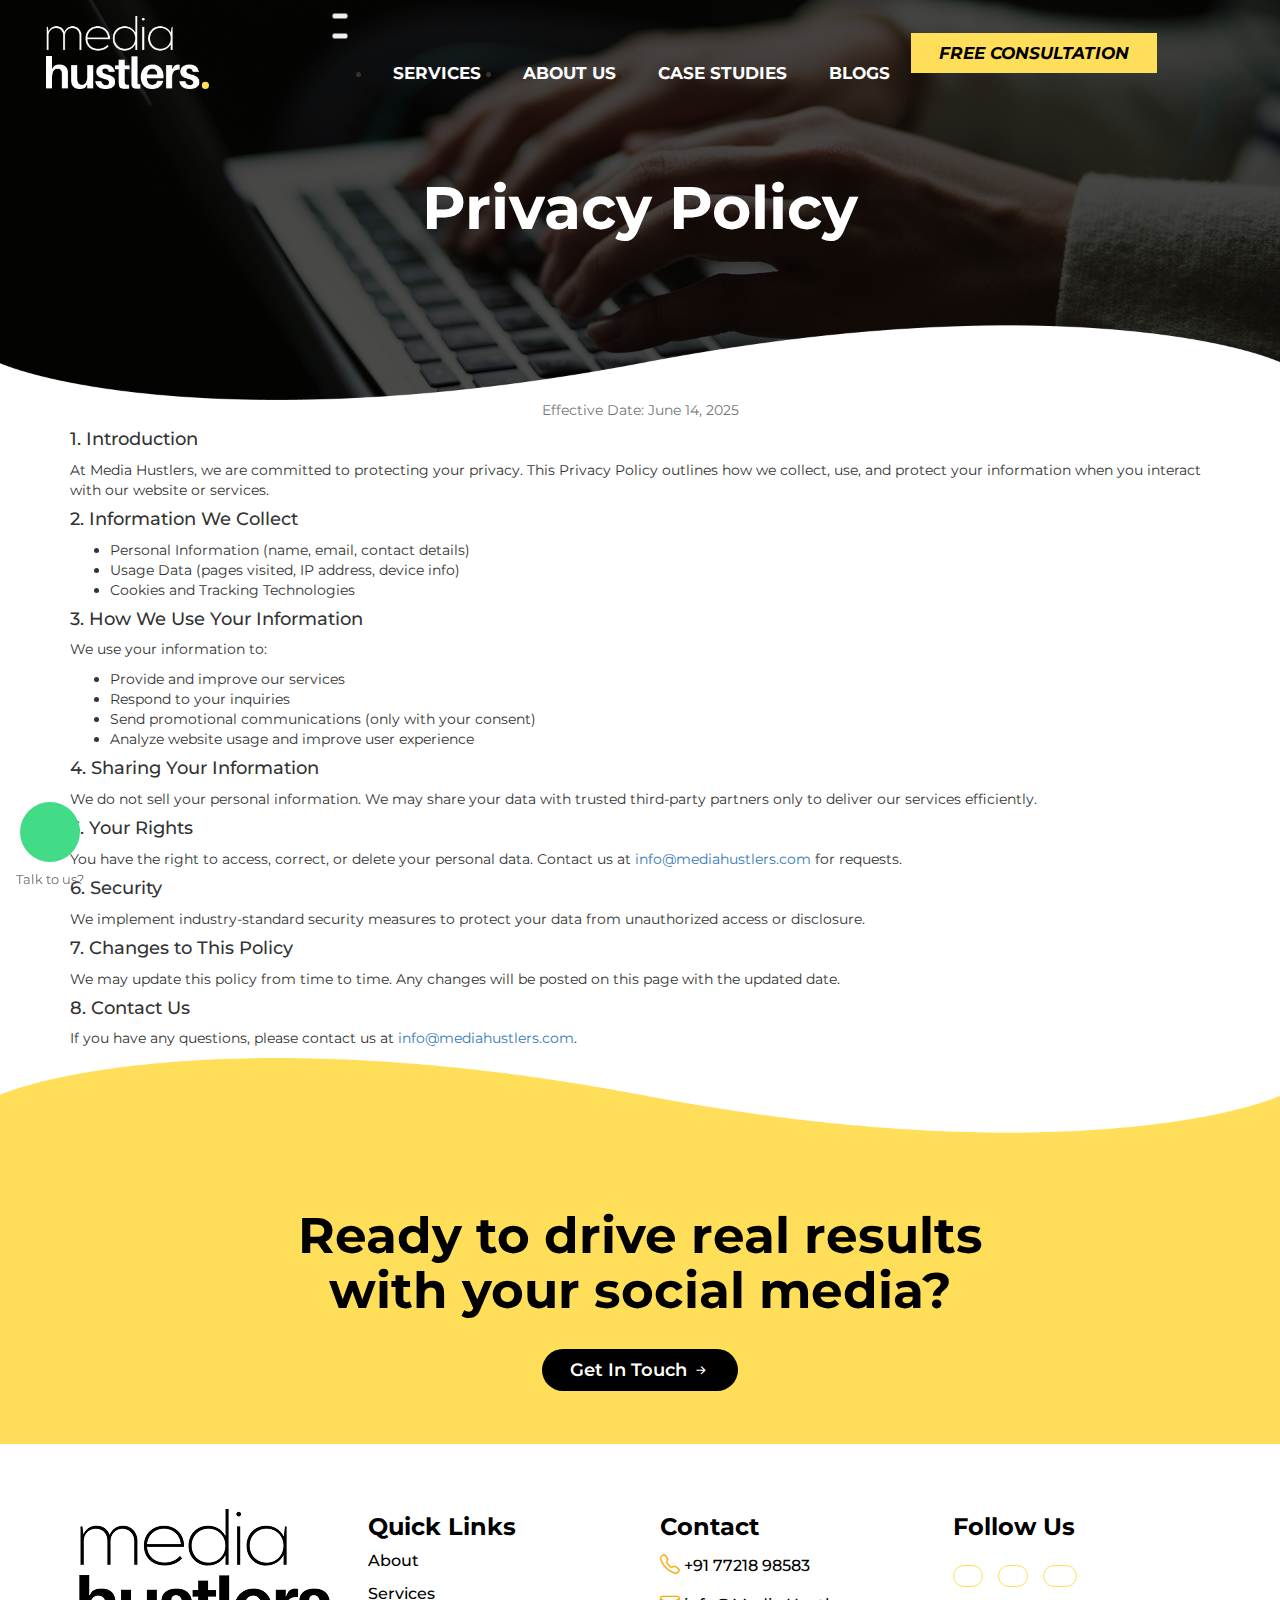
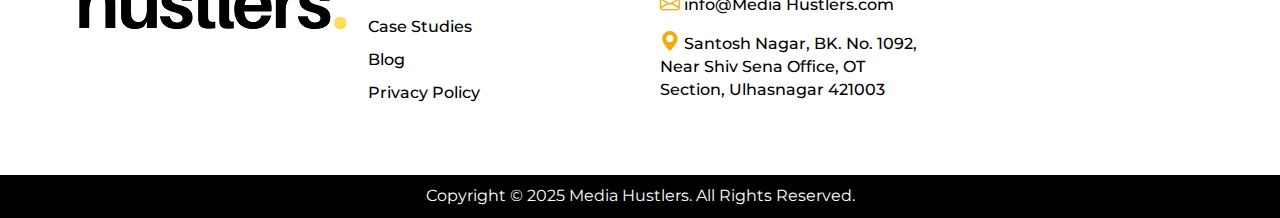
<file: privacy-policy.html>
<!DOCTYPE html>
<html lang="en">

<head>
    <meta charset="utf-8">
    <meta name="viewport" content="width=device-width, initial-scale=1">
    <title>Media Hustlers</title>
    <link rel="stylesheet" href="https://cdnjs.cloudflare.com/ajax/libs/font-awesome/6.1.1/css/all.min.css"
        integrity="sha512-KfkfwYDsLkIlwQp6LFnl8zNdLGxu9YAA1QvwINks4PhcElQSvqcyVLLD9aMhXd13uQjoXtEKNosOWaZqXgel0g=="
        crossorigin="anonymous" referrerpolicy="no-referrer" />
    <link href="https://cdn.jsdelivr.net/npm/bootstrap@5.3.1/dist/css/bootstrap.min.css" rel="stylesheet"
        integrity="sha384-4bw+/aepP/YC94hEpVNVgiZdgIC5+VKNBQNGCHeKRQN+PtmoHDEXuppvnDJzQIu9" crossorigin="anonymous">
    <link rel="stylesheet" href="https://cdn.jsdelivr.net/npm/bootstrap-icons@1.10.5/font/bootstrap-icons.css">

    <link rel="preconnect" href="https://fonts.googleapis.com">
    <link rel="stylesheet" href="https://maxcdn.bootstrapcdn.com/bootstrap/3.4.1/css/bootstrap.min.css">
    <!-- owl carousel 2 effects animation- -->
    <link href="https://cdnjs.cloudflare.com/ajax/libs/animate.css/3.5.2/animate.css" rel="stylesheet" />

    <!-- Space Grotesk -->
    <link rel="preconnect" href="https://fonts.googleapis.com">
    <link rel="preconnect" href="https://fonts.gstatic.com" crossorigin>
    <link
        href="https://fonts.googleapis.com/css2?family=Barlow:ital,wght@0,100;0,200;0,300;0,400;0,500;0,600;0,700;0,800;0,900;1,100;1,200;1,300;1,400;1,500;1,600;1,700;1,800;1,900&family=Figtree:ital,wght@0,300..900;1,300..900&family=Space+Grotesk:wght@300..700&display=swap"
        rel="stylesheet">


    <!-- Montserrat -->
    <link rel="preconnect" href="https://fonts.googleapis.com">
    <link rel="preconnect" href="https://fonts.gstatic.com" crossorigin>
    <link
        href="https://fonts.googleapis.com/css2?family=Anek+Bangla:wght@100..800&family=Barlow:ital,wght@0,100;0,200;0,300;0,400;0,500;0,600;0,700;0,800;0,900;1,100;1,200;1,300;1,400;1,500;1,600;1,700;1,800;1,900&family=Figtree:ital,wght@0,300..900;1,300..900&family=Michroma&family=Montserrat:ital,wght@0,100..900;1,100..900&family=PT+Sans+Caption:wght@400;700&family=Phetsarath:wght@400;700&family=Poppins:ital,wght@0,100;0,200;0,300;0,400;0,500;0,600;0,700;0,800;0,900;1,100;1,200;1,300;1,400;1,500;1,600;1,700;1,800;1,900&family=Questrial&family=Racing+Sans+One&family=Roboto:ital,wght@0,100..900;1,100..900&family=Sacramento&family=Space+Grotesk:wght@300..700&display=swap"
        rel="stylesheet">


    <!-- css link-->
    <link rel="stylesheet" href="https://maxcdn.bootstrapcdn.com/bootstrap/3.3.7/css/bootstrap.min.css">

    <link rel="icon" href="images/main-logo.png">
    <link rel="stylesheet" type="text/css" href="css/owl.carousel.min.css">
    <link rel="stylesheet" href="css/style.css">
    <link rel="stylesheet" href="css/responsive.css">
</head>

<body>

    <body>

        <!-- header -->
        <div class="container-fluid allpagelogosec headerblogsbg ">
            <div include-html="header.html" id="header-file"></div>

            <!-- HEADING -->
            <div class="container">
                <h1 class="secpahersheadd">Privacy Policy</h1>
            </div>

        </div>

        <!-- Media Hustlers Cares Campaigns -->
       <div class="container py-5">
    <div class="text-center mb-4">
      <p class="text-muted">Effective Date: June 14, 2025</p>
    </div>

    <div class="card shadow-sm p-4">
      <h4>1. Introduction</h4>
      <p>At Media Hustlers, we are committed to protecting your privacy. This Privacy Policy outlines how we collect, use, and protect your information when you interact with our website or services.</p>

      <h4>2. Information We Collect</h4>
      <ul>
        <li>Personal Information (name, email, contact details)</li>
        <li>Usage Data (pages visited, IP address, device info)</li>
        <li>Cookies and Tracking Technologies</li>
      </ul>

      <h4>3. How We Use Your Information</h4>
      <p>We use your information to:</p>
      <ul>
        <li>Provide and improve our services</li>
        <li>Respond to your inquiries</li>
        <li>Send promotional communications (only with your consent)</li>
        <li>Analyze website usage and improve user experience</li>
      </ul>

      <h4>4. Sharing Your Information</h4>
      <p>We do not sell your personal information. We may share your data with trusted third-party partners only to deliver our services efficiently.</p>

      <h4>5. Your Rights</h4>
      <p>You have the right to access, correct, or delete your personal data. Contact us at <a href="mailto:info@mediahustlers.com">info@mediahustlers.com</a> for requests.</p>

      <h4>6. Security</h4>
      <p>We implement industry-standard security measures to protect your data from unauthorized access or disclosure.</p>

      <h4>7. Changes to This Policy</h4>
      <p>We may update this policy from time to time. Any changes will be posted on this page with the updated date.</p>

      <h4>8. Contact Us</h4>
      <p>If you have any questions, please contact us at <a href="mailto:info@mediahustlers.com">info@mediahustlers.com</a>.</p>
    </div>
  </div>












        <!-- Ready to drive real results with your social media? -->
        <div class="container-fluid secreadybg ">
            <div class="container">
                <h2 class="secradytext">Ready to drive real results <br>
                    with your social media?</h2>
                <div class="secratbtn">
                    <a href="contact.html">Get In Touch <i class="bi bi-arrow-right-short"></i></a>
                </div>
            </div>
        </div>

        <!-- footer -->
        <div include-html="footer.html" id="footer-file"></div>

        <script src="https://ajax.googleapis.com/ajax/libs/jquery/3.5.1/jquery.min.js"></script>
        <!-- Latest compiled JavaScript -->
        <script src="https://maxcdn.bootstrapcdn.com/bootstrap/3.4.1/js/bootstrap.min.js"></script>

        <script src="https://cdn.jsdelivr.net/npm/@popperjs/core@2.11.8/dist/umd/popper.min.js"
            integrity="sha384-I7E8VVD/ismYTF4hNIPjVp/Zjvgyol6VFvRkX/vR+Vc4jQkC+hVqc2pM8ODewa9r"
            crossorigin="anonymous"></script>
        <script src="https://ajax.googleapis.com/ajax/libs/jquery/3.5.1/jquery.min.js"></script>
        <script src="https://cdn.jsdelivr.net/npm/bootstrap@5.3.1/dist/js/bootstrap.min.js"
            integrity="sha384-Rx+T1VzGupg4BHQYs2gCW9It+akI2MM/mndMCy36UVfodzcJcF0GGLxZIzObiEfa"
            crossorigin="anonymous"></script>

        <script src="js/owl.carousel.min.js" type="text/javascript"></script>
        <script src="js/include-html.min.js"></script>


        <script>
            // month/year//
            document.querySelector('#toggleAll').addEventListener('click', function () {
                document.querySelector('#monthlyPrice').classList.toggle('hidden');
                document.querySelector('#yearlyPrice').classList.toggle('hidden');
            }, false);

        </script>
    </body>

</html>
</file>
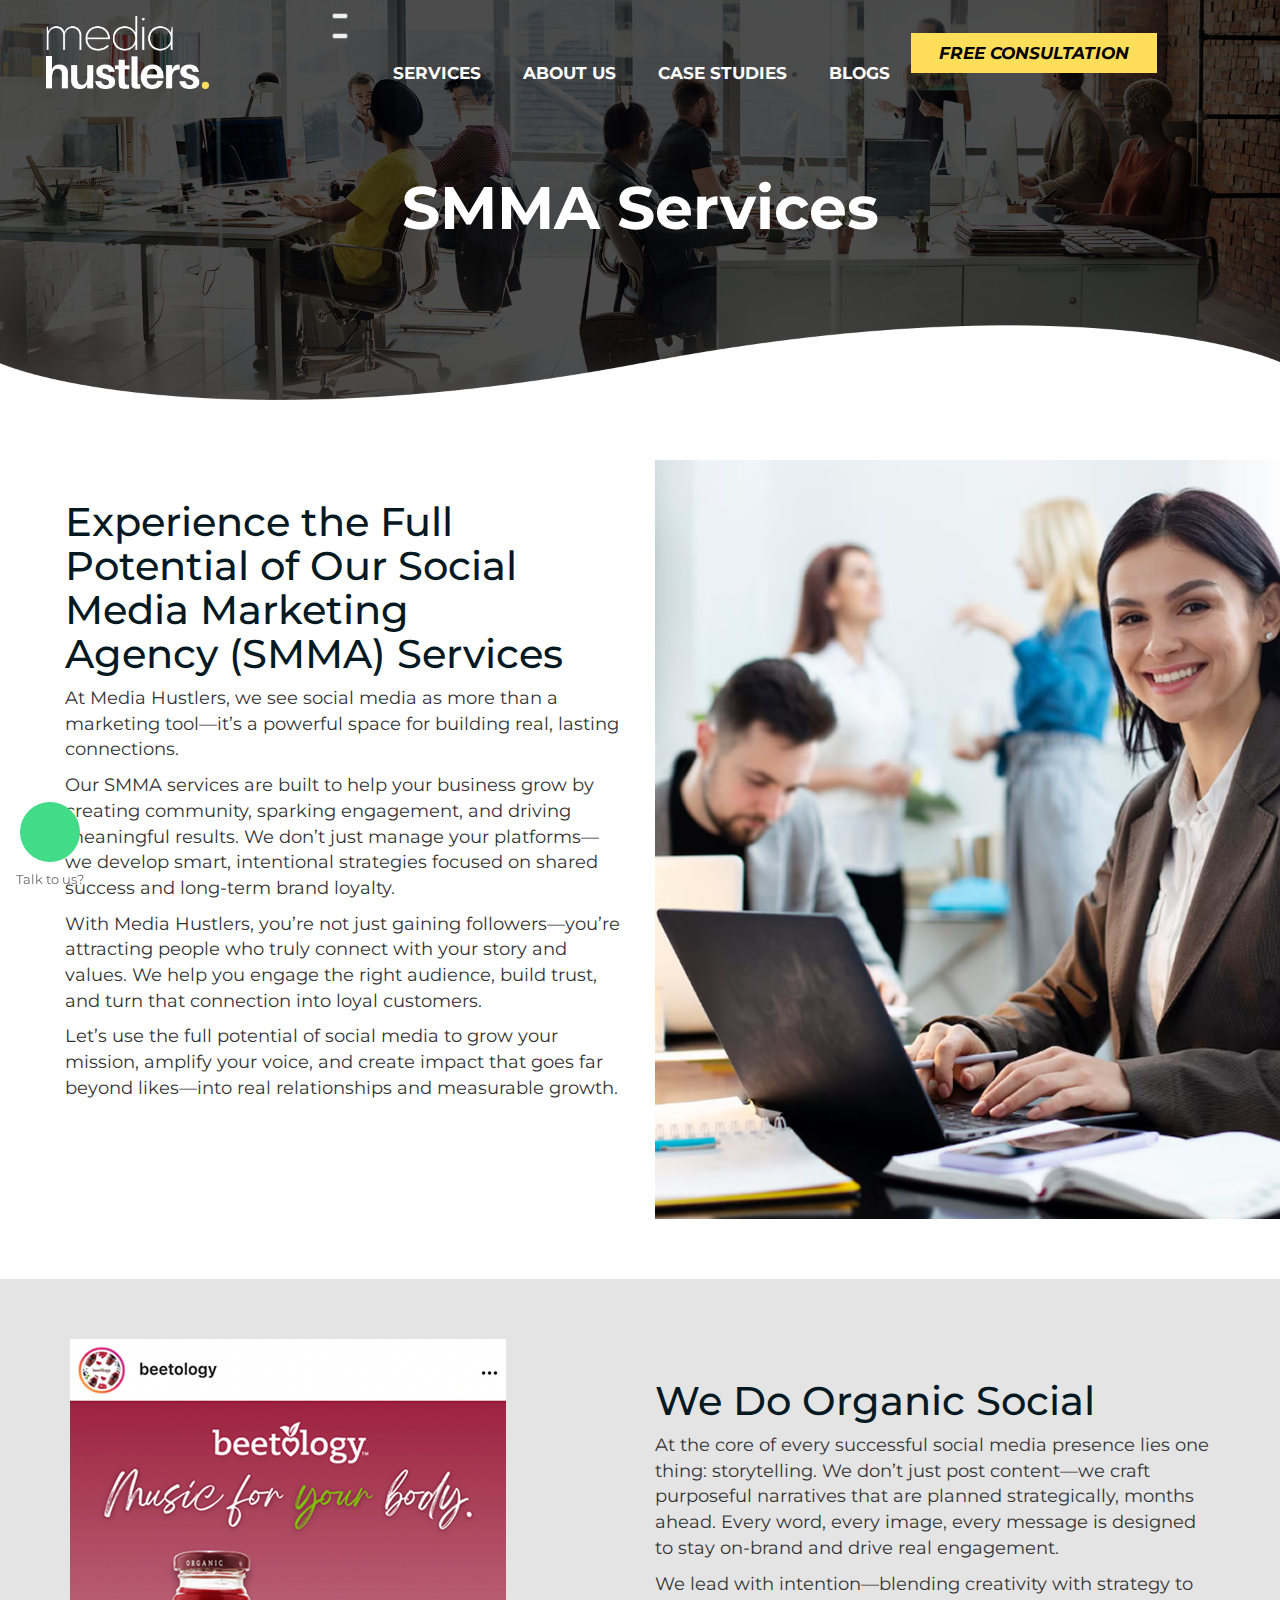
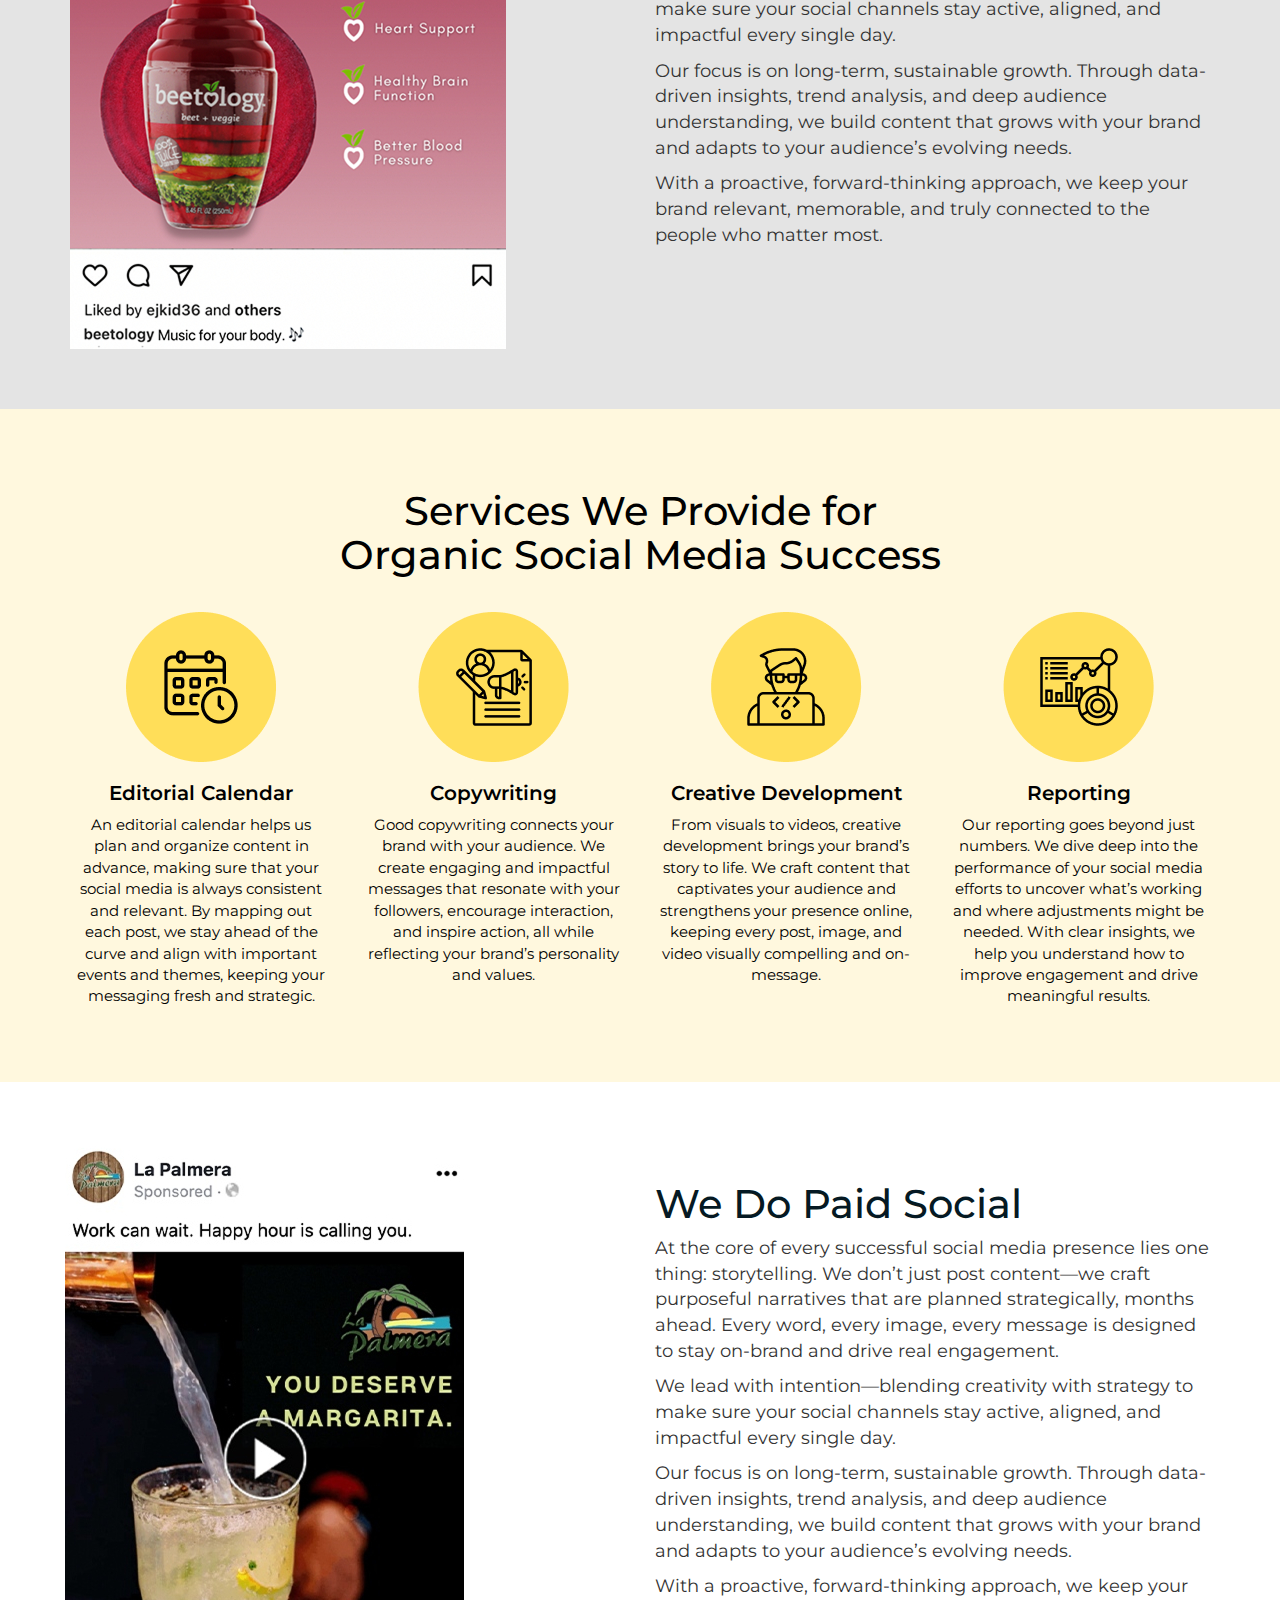
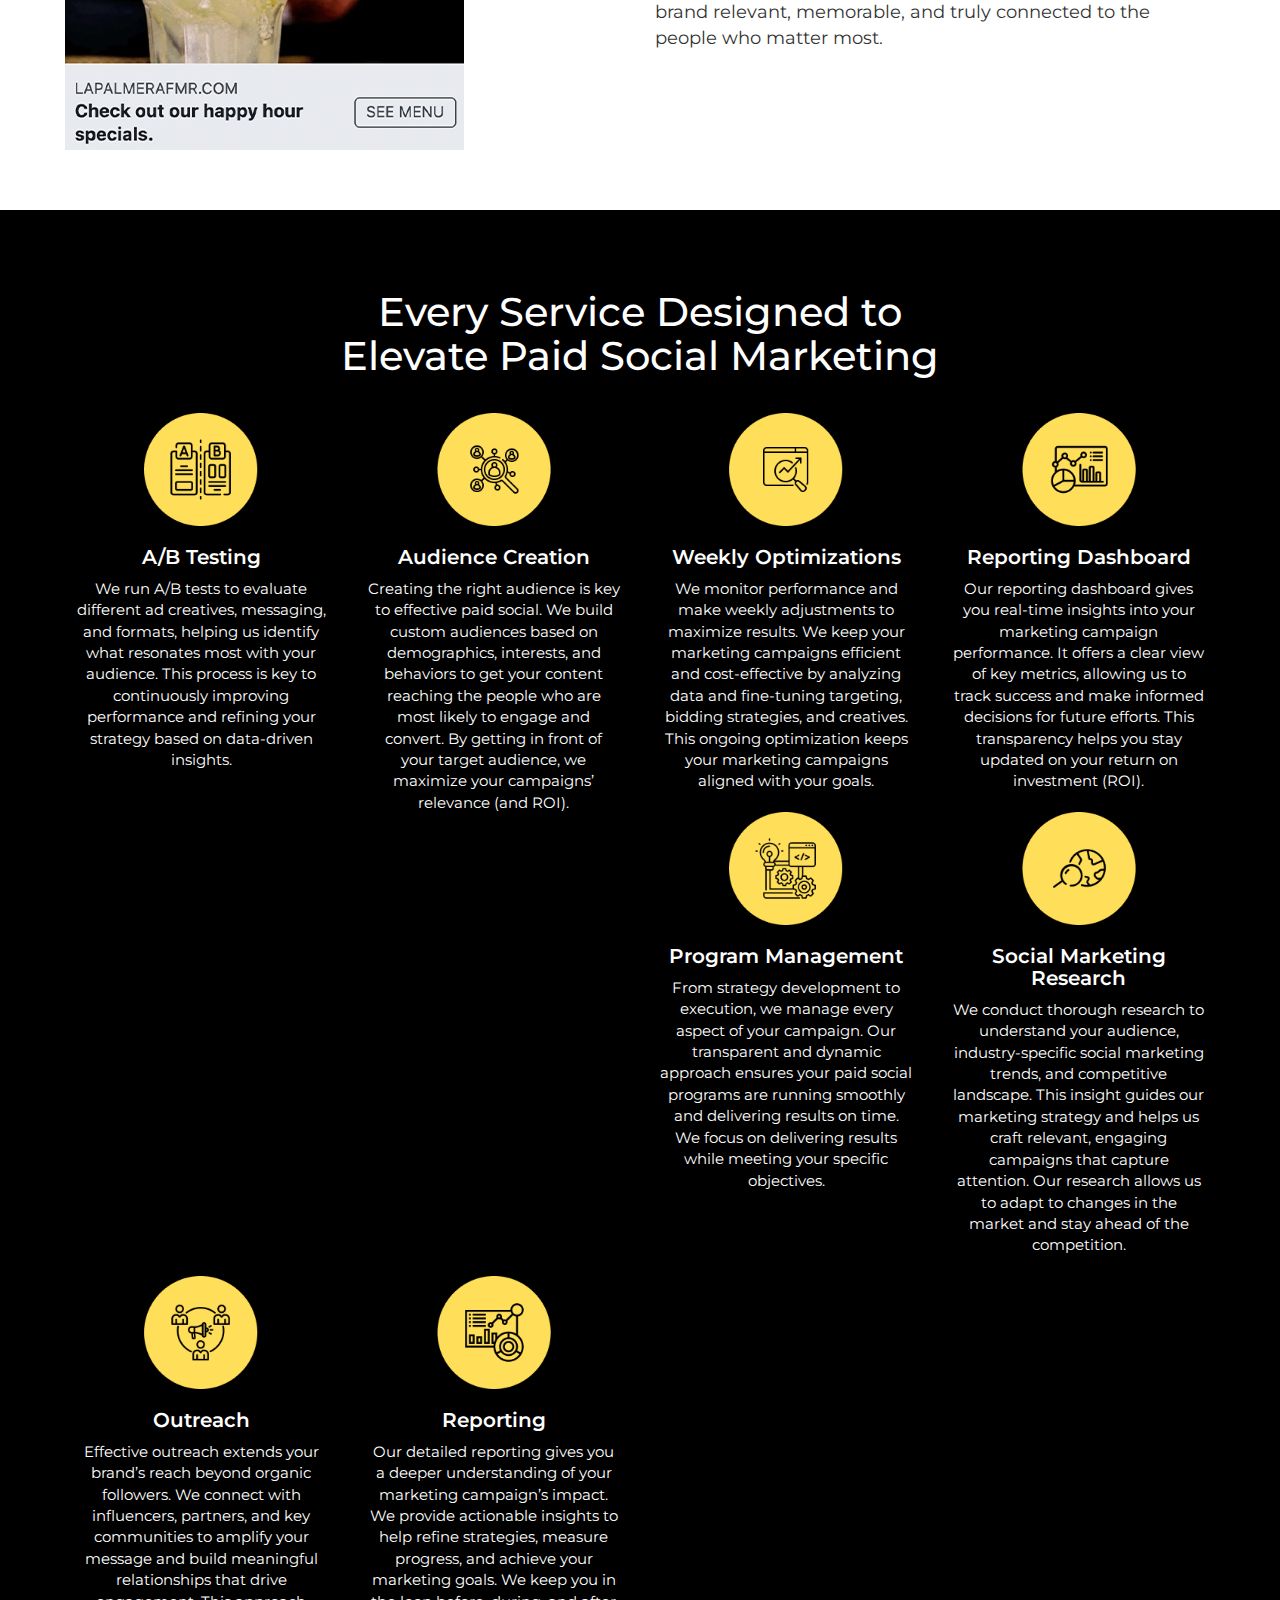
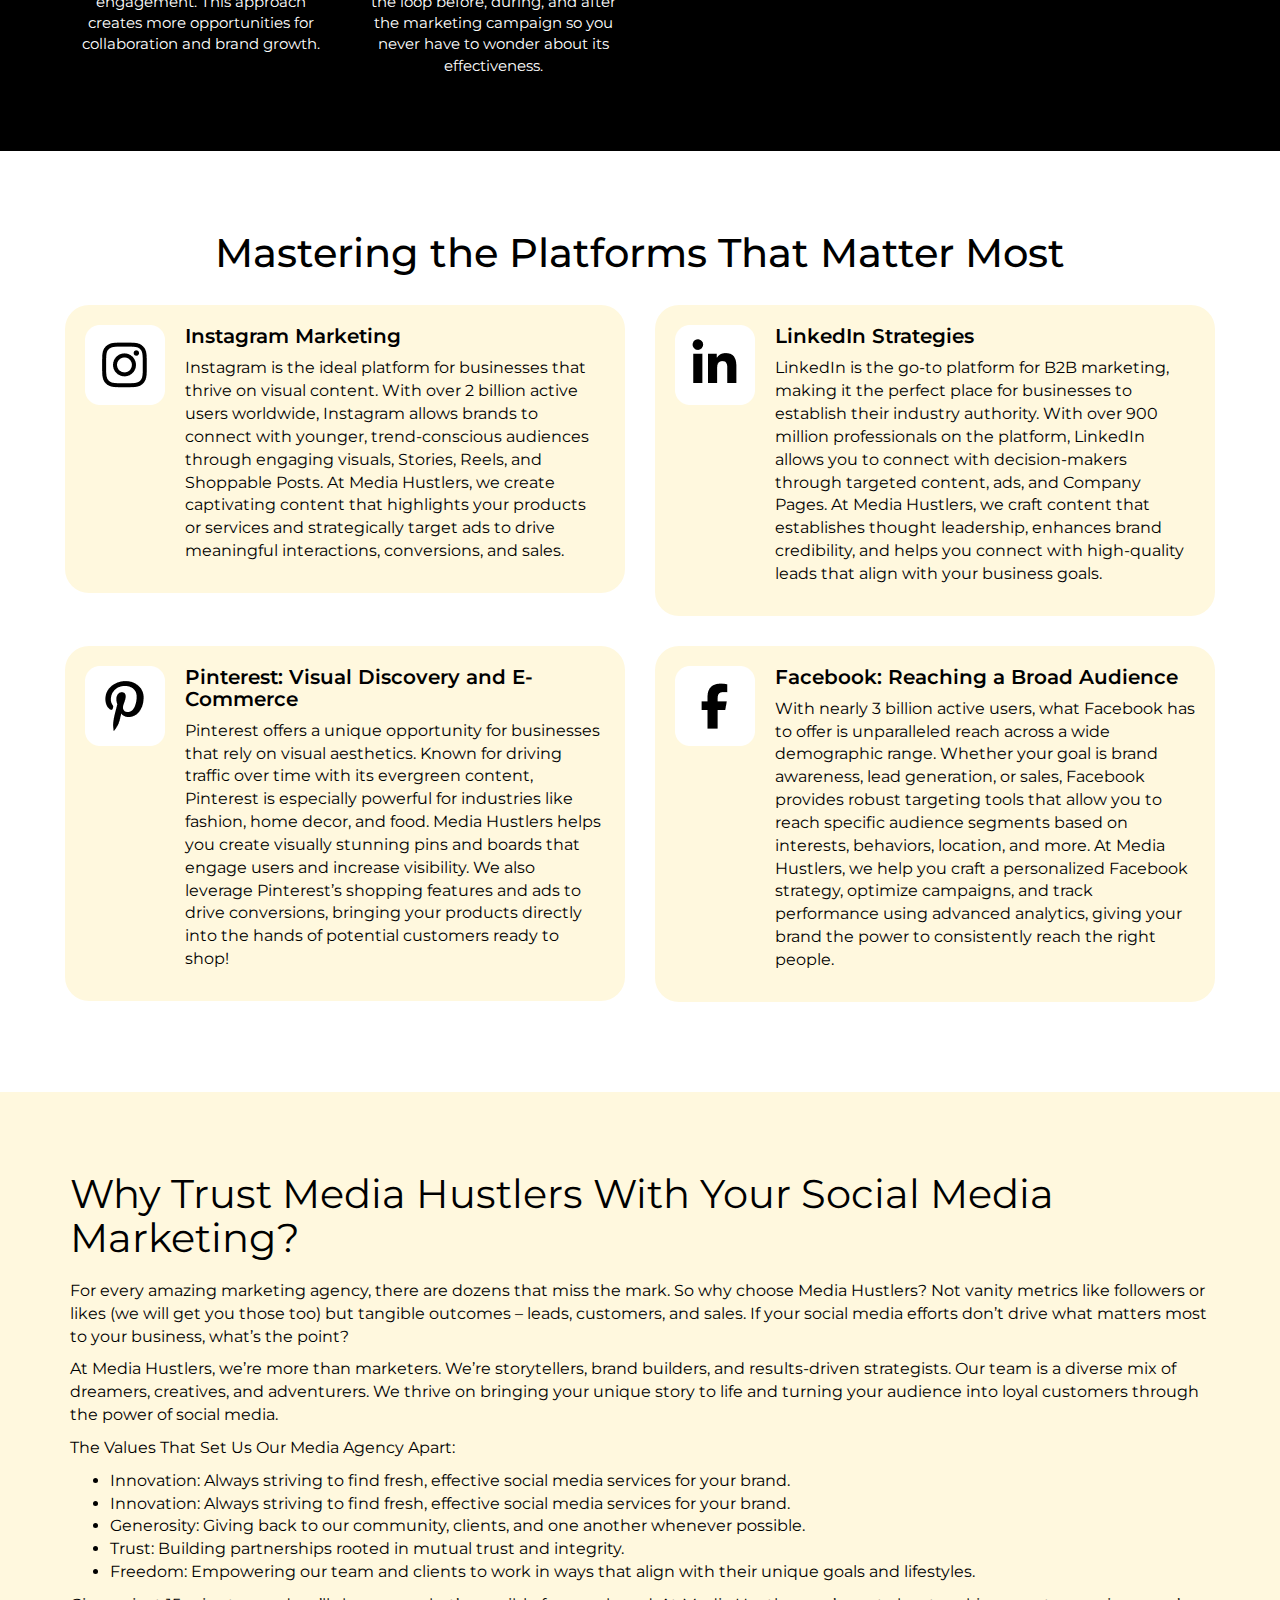
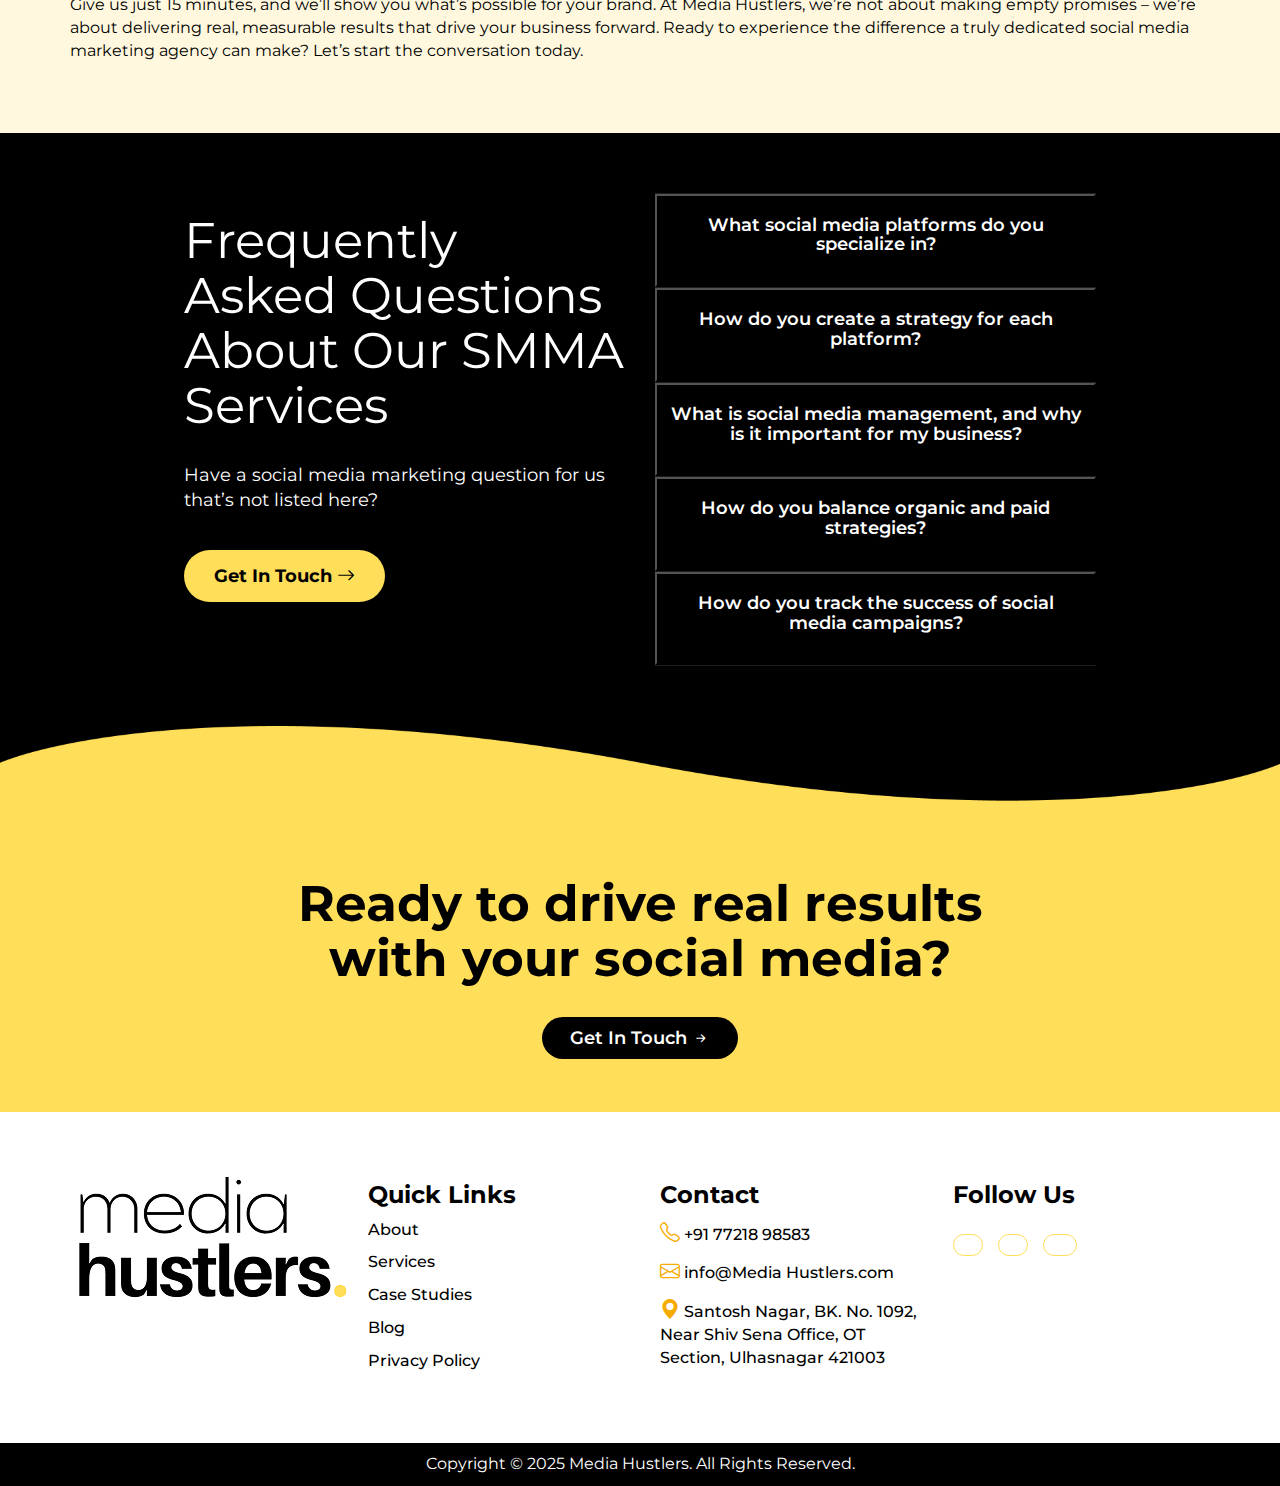
<file: services.html>
<!DOCTYPE html>
<html lang="en">

<head>
    <meta charset="utf-8">
    <meta name="viewport" content="width=device-width, initial-scale=1">
    <title>Media Hustlers</title>
    <link rel="stylesheet" href="https://cdnjs.cloudflare.com/ajax/libs/font-awesome/6.1.1/css/all.min.css"
        integrity="sha512-KfkfwYDsLkIlwQp6LFnl8zNdLGxu9YAA1QvwINks4PhcElQSvqcyVLLD9aMhXd13uQjoXtEKNosOWaZqXgel0g=="
        crossorigin="anonymous" referrerpolicy="no-referrer" />
    <link href="https://cdn.jsdelivr.net/npm/bootstrap@5.3.1/dist/css/bootstrap.min.css" rel="stylesheet"
        integrity="sha384-4bw+/aepP/YC94hEpVNVgiZdgIC5+VKNBQNGCHeKRQN+PtmoHDEXuppvnDJzQIu9" crossorigin="anonymous">
    <link rel="stylesheet" href="https://cdn.jsdelivr.net/npm/bootstrap-icons@1.10.5/font/bootstrap-icons.css">

    <link rel="preconnect" href="https://fonts.googleapis.com">
    <link rel="stylesheet" href="https://maxcdn.bootstrapcdn.com/bootstrap/3.4.1/css/bootstrap.min.css">
    <!-- owl carousel 2 effects animation- -->
    <link href="https://cdnjs.cloudflare.com/ajax/libs/animate.css/3.5.2/animate.css" rel="stylesheet" />

    <!-- Space Grotesk -->
    <link rel="preconnect" href="https://fonts.googleapis.com">
    <link rel="preconnect" href="https://fonts.gstatic.com" crossorigin>
    <link
        href="https://fonts.googleapis.com/css2?family=Barlow:ital,wght@0,100;0,200;0,300;0,400;0,500;0,600;0,700;0,800;0,900;1,100;1,200;1,300;1,400;1,500;1,600;1,700;1,800;1,900&family=Figtree:ital,wght@0,300..900;1,300..900&family=Space+Grotesk:wght@300..700&display=swap"
        rel="stylesheet">


    <!-- Montserrat -->
    <link rel="preconnect" href="https://fonts.googleapis.com">
    <link rel="preconnect" href="https://fonts.gstatic.com" crossorigin>
    <link
        href="https://fonts.googleapis.com/css2?family=Anek+Bangla:wght@100..800&family=Barlow:ital,wght@0,100;0,200;0,300;0,400;0,500;0,600;0,700;0,800;0,900;1,100;1,200;1,300;1,400;1,500;1,600;1,700;1,800;1,900&family=Figtree:ital,wght@0,300..900;1,300..900&family=Michroma&family=Montserrat:ital,wght@0,100..900;1,100..900&family=PT+Sans+Caption:wght@400;700&family=Phetsarath:wght@400;700&family=Poppins:ital,wght@0,100;0,200;0,300;0,400;0,500;0,600;0,700;0,800;0,900;1,100;1,200;1,300;1,400;1,500;1,600;1,700;1,800;1,900&family=Questrial&family=Racing+Sans+One&family=Roboto:ital,wght@0,100..900;1,100..900&family=Sacramento&family=Space+Grotesk:wght@300..700&display=swap"
        rel="stylesheet">


    <!-- css link-->
    <link rel="stylesheet" href="https://maxcdn.bootstrapcdn.com/bootstrap/3.3.7/css/bootstrap.min.css">

    <link rel="icon" href="images/main-logo.png">
    <link rel="stylesheet" type="text/css" href="css/owl.carousel.min.css">
    <link rel="stylesheet" href="css/style.css">
    <link rel="stylesheet" href="css/responsive.css">
</head>

<body>

    <body>

        <!-- header -->
        <div class="container-fluid allpagelogosec headerservesbg ">
            <div include-html="header.html" id="header-file"></div>

            <!-- HEADING -->
            <div class="container">
                <h1 class="secpahersheadd">SMMA Services</h1>
            </div>

        </div>

        <!-- Who’s managing your social media—and are they delivering real results? -->
        <div class="container secbgmanag">
            <div class="row m-0 secultapula">
                <div class="col-md-6">
                    <div class="secmanagtext">
                        <h3>Experience the Full Potential of Our Social Media Marketing Agency (SMMA) Services</h3>
                        <p>At Media Hustlers, we see social media as more than a marketing tool—it’s a powerful space
                            for building real, lasting connections.</p>
                        <p>Our SMMA services are built to help your business grow by creating community, sparking
                            engagement, and driving meaningful results. We don’t just manage your platforms—we develop
                            smart, intentional strategies focused on shared success and long-term brand loyalty.</p>
                        <p>With Media Hustlers, you’re not just gaining followers—you’re attracting people who truly
                            connect with your story and values. We help you engage the right audience, build trust, and
                            turn that connection into loyal customers.</p>
                        <p>Let’s use the full potential of social media to grow your mission, amplify your voice, and
                            create impact that goes far beyond likes—into real relationships and measurable growth.</p>


                    </div>
                </div>
                <div class="col-md-6">
                    <img class="img-fluid" src="images/servesimg1.png" alt="">
                </div>
            </div>
        </div>

        <!-- We Do Organic Social -->
        <div class="container-fluid secorgabg">
            <div class="container">
                <div class="row m-0">
                    <div class="col-md-6">
                        <img class="img-fluid" src="images/servesimg2.png" alt="">
                    </div>
                    <div class="col-md-6">
                        <div class="secmanagtext">
                            <h3>We Do Organic
                                Social</h3>
                            <p>At the core of every successful social media presence lies one thing: storytelling. We
                                don’t just post content—we craft purposeful narratives that are planned strategically,
                                months ahead. Every word, every image, every message is designed to stay on-brand and
                                drive real engagement.</p>
                            <p>We lead with intention—blending creativity with strategy to make sure your social
                                channels stay active, aligned, and impactful every single day.</p>
                            <p>Our focus is on long-term, sustainable growth. Through data-driven insights, trend
                                analysis, and deep audience understanding, we build content that grows with your brand
                                and adapts to your audience’s evolving needs.</p>
                            <p>With a proactive, forward-thinking approach, we keep your brand relevant, memorable, and
                                truly connected to the people who matter most.</p>
                        </div>
                    </div>
                </div>
            </div>
        </div>

        <!-- Services We Provide for  Organic Social Media Success -->
        <div class="container-fluid secprovbg">
            <h2 class="sechedval">Services We Provide for <br> Organic Social Media Success</h2>
            <div class="container">
                <div class="row m-0">
                    <div class="col-md-3">
                        <div class="secvalfil">
                            <img class="img-fluid" src="images/Provideimg1.png" alt="">
                            <h3>Editorial Calendar</h3>
                            <p>An editorial calendar helps us plan and organize content in advance, making sure that
                                your social media is always consistent and relevant. By mapping out each post, we stay
                                ahead of the curve and align with important events and themes, keeping your messaging
                                fresh and strategic.</p>
                        </div>
                    </div>
                    <div class="col-md-3">
                        <div class="secvalfil">
                            <img class="img-fluid" src="images/Provideimg2.png" alt="">
                            <h3>Copywriting</h3>
                            <p>Good copywriting connects your brand with your audience. We create engaging and impactful
                                messages that resonate with your followers, encourage interaction, and inspire action,
                                all while reflecting your brand’s personality and values.</p>
                        </div>
                    </div>
                    <div class="col-md-3">
                        <div class="secvalfil">
                            <img class="img-fluid" src="images/Provideimg3.png" alt="">
                            <h3>Creative Development</h3>
                            <p>From visuals to videos, creative development brings your brand’s story to life. We craft
                                content that captivates your audience and strengthens your presence online, keeping
                                every post, image, and video visually compelling and on-message.</p>
                        </div>
                    </div>
                    <div class="col-md-3">
                        <div class="secvalfil">
                            <img class="img-fluid" src="images/Provideimg4.png" alt="">
                            <h3>Reporting</h3>
                            <p>Our reporting goes beyond just numbers. We dive deep into the performance of your social
                                media efforts to uncover what’s working and where adjustments might be needed. With
                                clear insights, we help you understand how to improve engagement and drive meaningful
                                results.</p>
                        </div>
                    </div>
                </div>
            </div>
        </div>

        <!-- We Do Paid Social -->
        <div class="container secSocialbg">
            <div class="row m-0">
                <div class="col-md-6">
                    <img class="img-fluid" src="images/servesimg3.png" alt="">
                </div>
                <div class="col-md-6">
                    <div class="secmanagtext">
                        <h3>We Do Paid Social</h3>
                        <p>At the core of every successful social media presence lies one thing: storytelling. We don’t
                            just post content—we craft purposeful narratives that are planned strategically, months
                            ahead. Every word, every image, every message is designed to stay on-brand and drive real
                            engagement.</p>
                        <p>We lead with intention—blending creativity with strategy to make sure your social channels
                            stay active, aligned, and impactful every single day.</p>
                        <p>Our focus is on long-term, sustainable growth. Through data-driven insights, trend analysis,
                            and deep audience understanding, we build content that grows with your brand and adapts to
                            your audience’s evolving needs.</p>
                        <p>With a proactive, forward-thinking approach, we keep your brand relevant, memorable, and
                            truly connected to the people who matter most.</p>
                    </div>
                </div>
            </div>
        </div>

        <!-- Every Service Designed to Elevate Paid Social Marketing -->
        <div class="container-fluid secdesigbg">
            <div class="container">
                <h2 class="sechedval2">Every Service Designed to <br> Elevate Paid Social Marketing</h2>
                <div class="row m-0">
                    <div class="col-md-3">
                        <div class="secvalfil2">
                            <img src="images/degi1.png" alt="">
                            <h3>A/B Testing</h3>
                            <p>We run A/B tests to evaluate different ad creatives, messaging, and formats, helping us
                                identify what resonates most with your audience. This process is key to continuously
                                improving performance and refining your strategy based on data-driven insights. </p>
                        </div>
                    </div>
                    <div class="col-md-3">
                        <div class="secvalfil2">
                            <img src="images/degi2.png" alt="">
                            <h3>Audience Creation</h3>
                            <p> Creating the right audience is key to effective paid social. We build custom audiences
                                based on demographics, interests, and behaviors to get your content reaching the people
                                who are most likely to engage and convert. By getting in front of your target audience,
                                we maximize your campaigns’ relevance (and ROI). </p>
                        </div>
                    </div>
                    <div class="col-md-3">
                        <div class="secvalfil2">
                            <img src="images/degi3.png" alt="">
                            <h3>Weekly Optimizations </h3>
                            <p>We monitor performance and make weekly adjustments to maximize results. We keep your
                                marketing campaigns efficient and cost-effective by analyzing data and fine-tuning
                                targeting, bidding strategies, and creatives. This ongoing optimization keeps your
                                marketing campaigns aligned with your goals.</p>
                        </div>
                    </div>
                    <div class="col-md-3">
                        <div class="secvalfil2">
                            <img src="images/degi4.png" alt="">
                            <h3>Reporting Dashboard</h3>
                            <p>Our reporting dashboard gives you real-time insights into your marketing campaign
                                performance. It offers a clear view of key metrics, allowing us to track success and
                                make informed decisions for future efforts. This transparency helps you stay updated on
                                your return on investment (ROI). </p>
                        </div>
                    </div>
                    <div class="col-md-3">
                        <div class="secvalfil2">
                            <img src="images/degi5.png" alt="">
                            <h3>Program Management</h3>
                            <p>From strategy development to execution, we manage every aspect of your campaign. Our
                                transparent and dynamic approach ensures your paid social programs are running smoothly
                                and delivering results on time. We focus on delivering results while meeting your
                                specific objectives. </p>
                        </div>
                    </div>
                    <div class="col-md-3">
                        <div class="secvalfil2">
                            <img src="images/degi6.png" alt="">
                            <h3>Social Marketing Research</h3>
                            <p>We conduct thorough research to understand your audience, industry-specific social
                                marketing trends, and competitive landscape. This insight guides our marketing strategy
                                and helps us craft relevant, engaging campaigns that capture attention. Our research
                                allows us to adapt to changes in the market and stay ahead of the competition. </p>
                        </div>
                    </div>
                    <div class="col-md-3">
                        <div class="secvalfil2">
                            <img src="images/degi7.png" alt="">
                            <h3>Outreach</h3>
                            <p>Effective outreach extends your brand’s reach beyond organic followers. We connect with
                                influencers, partners, and key communities to amplify your message and build meaningful
                                relationships that drive engagement. This approach creates more opportunities for
                                collaboration and brand growth.</p>
                        </div>
                    </div>
                    <div class="col-md-3">
                        <div class="secvalfil2">
                            <img src="images/degi8.png" alt="">
                            <h3>Reporting</h3>
                            <p>Our detailed reporting gives you a deeper understanding of your marketing campaign’s
                                impact. We provide actionable insights to help refine strategies, measure progress, and
                                achieve your marketing goals. We keep you in the loop before, during, and after the
                                marketing campaign so you never have to wonder about its effectiveness.</p>
                        </div>
                    </div>
                </div>
            </div>
        </div>

        <!-- Mastering the Platforms That Matter Most -->
        <div class="container secmastbg">
            <h2 class="sechedval">Mastering the Platforms That Matter Most</h2>
            <div class="row m-0">
                <div class="col-md-6">
                    <div class="secsocbg">
                        <div class="secicbg">
                            <img class="img-fluid" src="images/Instagram-icon.png" alt="">
                        </div>
                        <div class="secictextbg">
                            <h3>Instagram Marketing</h3>
                            <p>Instagram is the ideal platform for businesses that thrive on visual content. With over 2
                                billion active users worldwide, Instagram allows brands to connect with younger,
                                trend-conscious audiences through engaging visuals, Stories, Reels, and Shoppable Posts.
                                At Media Hustlers, we create captivating content that highlights your products or
                                services and strategically target ads to drive meaningful interactions, conversions, and
                                sales.</p>
                        </div>
                    </div>
                </div>
                <div class="col-md-6">
                    <div class="secsocbg">
                        <div class="secicbg">
                            <img class="img-fluid" src="images/LinkedIn-icon.png" alt="">
                        </div>
                        <div class="secictextbg">
                            <h3>LinkedIn Strategies</h3>
                            <p>LinkedIn is the go-to platform for B2B marketing, making it the perfect place for
                                businesses to establish their industry authority. With over 900 million professionals on
                                the platform, LinkedIn allows you to connect with decision-makers through targeted
                                content, ads, and Company Pages. At Media Hustlers, we craft content that establishes
                                thought leadership, enhances brand credibility, and helps you connect with high-quality
                                leads that align with your business goals.</p>
                        </div>
                    </div>
                </div>
                <div class="col-md-6">
                    <div class="secsocbg">
                        <div class="secicbg">
                            <img class="img-fluid" src="images/Pinterest-icon.png" alt="">
                        </div>
                        <div class="secictextbg">
                            <h3>Pinterest: Visual Discovery and E-Commerce</h3>
                            <p>Pinterest offers a unique opportunity for businesses that rely on visual aesthetics.
                                Known for driving traffic over time with its evergreen content, Pinterest is especially
                                powerful for industries like fashion, home decor, and food. Media Hustlers helps you
                                create visually stunning pins and boards that engage users and increase visibility. We
                                also leverage Pinterest’s shopping features and ads to drive conversions, bringing your
                                products directly into the hands of potential customers ready to shop!</p>
                        </div>
                    </div>
                </div>
                <div class="col-md-6">
                    <div class="secsocbg">
                        <div class="secicbg">
                            <img class="img-fluid" src="images/Facebook-icon.png" alt="">
                        </div>
                        <div class="secictextbg">
                            <h3>Facebook: Reaching a Broad Audience</h3>
                            <p>With nearly 3 billion active users, what Facebook has to offer is unparalleled reach
                                across a wide demographic range. Whether your goal is brand awareness, lead generation,
                                or sales, Facebook provides robust targeting tools that allow you to reach specific
                                audience segments based on interests, behaviors, location, and more. At Media Hustlers,
                                we help you craft a personalized Facebook strategy, optimize campaigns, and track
                                performance using advanced analytics, giving your brand the power to consistently reach
                                the right people.</p>
                        </div>
                    </div>
                </div>

            </div>
        </div>

        <!-- Why Trust Media Hustlers With Your Social Media Marketing? -->
        <div class="container-fluid sectrustbg">
            <div class="container">
                <div class="sectrusttextbg">
                    <h3>Why Trust Media Hustlers With Your Social Media Marketing?</h3>
                    <p>For every amazing marketing agency, there are dozens that miss the mark. So why choose Media
                        Hustlers? Not vanity metrics like followers or likes (we will get you those too) but tangible
                        outcomes – leads, customers, and sales. If your social media efforts don’t drive what matters
                        most to your business, what’s the point?</p>
                    <p>At Media Hustlers, we’re more than marketers. We’re storytellers, brand builders, and
                        results-driven strategists. Our team is a diverse mix of dreamers, creatives, and adventurers.
                        We thrive on bringing your unique story to life and turning your audience into loyal customers
                        through the power of social media.</p>
                    <p>The Values That Set Us Our Media Agency Apart:</p>
                    <ul>
                        <li> Innovation: Always striving to find fresh, effective social media services for your brand.
                        </li>
                        <li> Innovation: Always striving to find fresh, effective social media services for your brand.
                        </li>
                        <li> Generosity: Giving back to our community, clients, and one another whenever possible.</li>
                        <li> Trust: Building partnerships rooted in mutual trust and integrity.</li>
                        <li> Freedom: Empowering our team and clients to work in ways that align with their unique goals
                            and lifestyles.</li>
                    </ul>
                    <p>Give us just 15 minutes, and we’ll show you what’s possible for your brand. At Media Hustlers,
                        we’re not about making empty promises – we’re about delivering real, measurable results that
                        drive your business forward. Ready to experience the difference a truly dedicated social media
                        marketing agency can make? Let’s start the conversation today.</p>

                </div>
            </div>
        </div>
        <!-- Frequently  Asked Questions About Our SMMA Services -->
        <div class="container-fluid secsmmabg">
            <div class="container">
                <div class="secommbg">
                    <div class="row m-0">
                        <div class="col-md-6">
                            <div class="seccommtitt">
                                <h2>Frequently Asked Questions About Our SMMA Services
                                </h2>
                                <p>Have a social media marketing
                                    question for us that’s not listed here?</p>
                                <div class="seccommbtn">
                                    <a href="contact.html">Get In Touch <i class="bi bi-arrow-right"></i></a>
                                </div>
                            </div>
                        </div>
                        <div class="col-md-6">
                            <div class="accordion" id="accordionExample3">
                                <!-- 1 -->
                                <hr class="secclohr">
                                <div class="accordion-item secaccpaid">
                                    <h2 class="accordion-header" id="headingOnesa">
                                        <button class="accordion-button collapsed" type="button"
                                            data-bs-toggle="collapse" data-bs-target="#collapseOnesa"
                                            aria-expanded="true" aria-controls="collapseOnesa">
                                            <h3>What social media platforms do you specialize in?</h3>
                                        </button>
                                    </h2>
                                    <div id="collapseOnesa" class="accordion-collapse collapse "
                                        aria-labelledby="headingOnesa" data-bs-parent="#accordionExample3">
                                        <div class="accordion-body">
                                            <p></p>
                                        </div>
                                    </div>
                                </div>
                                <!-- 2 -->
                                <hr class="secclohr">
                                <div class="accordion-item secaccpaid">
                                    <h2 class="accordion-header" id="headingTwosa">
                                        <button class="accordion-button collapsed" type="button"
                                            data-bs-toggle="collapse" data-bs-target="#collapseTwosa"
                                            aria-expanded="false" aria-controls="collapseTwosa">
                                            <h3>How do you create a strategy for each platform?</h3>
                                        </button>
                                    </h2>
                                    <div id="collapseTwosa" class="accordion-collapse collapse"
                                        aria-labelledby="headingTwosa" data-bs-parent="#accordionExample3">
                                        <div class="accordion-body">
                                            <p></p>
                                        </div>
                                    </div>
                                </div>
                                <!-- 3 -->
                                <hr class="secclohr">
                                <div class="accordion-item secaccpaid">
                                    <h2 class="accordion-header" id="headingThreesa">
                                        <button class="accordion-button collapsed" type="button"
                                            data-bs-toggle="collapse" data-bs-target="#collapseThreesa"
                                            aria-expanded="false" aria-controls="collapseThreesa">
                                            <h3>What is social media management, and why is it important for my business?</h3>
                                        </button>
                                    </h2>
                                    <div id="collapseThreesa" class="accordion-collapse collapse"
                                        aria-labelledby="headingThreesa" data-bs-parent="#accordionExample3">
                                        <div class="accordion-body">
                                            <p></p>
                                        </div>
                                    </div>
                                </div>
                                <!-- 4 -->
                                <hr class="secclohr">
                                <div class="accordion-item secaccpaid">
                                    <h2 class="accordion-header" id="headingforsa">
                                        <button class="accordion-button collapsed" type="button"
                                            data-bs-toggle="collapse" data-bs-target="#collapseforsa"
                                            aria-expanded="false" aria-controls="collapseforsa">
                                            <h3>How do you balance organic and paid strategies?</h3>
                                        </button>
                                    </h2>
                                    <div id="collapseforsa" class="accordion-collapse collapse"
                                        aria-labelledby="headingforsa" data-bs-parent="#accordionExample3">
                                        <div class="accordion-body">
                                            <p></p>
                                        </div>
                                    </div>
                                </div>
                                <!-- 5 -->
                                <hr class="secclohr">
                                <div class="accordion-item secaccpaid">
                                    <h2 class="accordion-header" id="headingfivesa">
                                        <button class="accordion-button collapsed" type="button"
                                            data-bs-toggle="collapse" data-bs-target="#collapsefivesa"
                                            aria-expanded="false" aria-controls="collapsefivesa">
                                            <h3>How do you track the success of social media campaigns?</h3>
                                        </button>
                                    </h2>
                                    <div id="collapsefivesa" class="accordion-collapse collapse"
                                        aria-labelledby="headingfivesa" data-bs-parent="#accordionExample3">
                                        <div class="accordion-body">
                                            <p></p>
                                        </div>
                                    </div>
                                </div>
                                <hr class="secclohr">
                            </div>
                        </div>
                    </div>
                </div>
            </div>
        </div>





        <!-- Ready to drive real results with your social media? -->
        <div class="container-fluid secreadybg sectomar">
            <div class="container">
                <h2 class="secradytext">Ready to drive real results <br>
                    with your social media?</h2>
                <div class="secratbtn">
                    <a href="contact.html">Get In Touch <i class="bi bi-arrow-right-short"></i></a>
                </div>
            </div>
        </div>

        <!-- footer -->
        <div include-html="footer.html" id="footer-file"></div>

        <script src="https://ajax.googleapis.com/ajax/libs/jquery/3.5.1/jquery.min.js"></script>
        <!-- Latest compiled JavaScript -->
        <script src="https://maxcdn.bootstrapcdn.com/bootstrap/3.4.1/js/bootstrap.min.js"></script>

        <script src="https://cdn.jsdelivr.net/npm/@popperjs/core@2.11.8/dist/umd/popper.min.js"
            integrity="sha384-I7E8VVD/ismYTF4hNIPjVp/Zjvgyol6VFvRkX/vR+Vc4jQkC+hVqc2pM8ODewa9r"
            crossorigin="anonymous"></script>
        <script src="https://ajax.googleapis.com/ajax/libs/jquery/3.5.1/jquery.min.js"></script>
        <script src="https://cdn.jsdelivr.net/npm/bootstrap@5.3.1/dist/js/bootstrap.min.js"
            integrity="sha384-Rx+T1VzGupg4BHQYs2gCW9It+akI2MM/mndMCy36UVfodzcJcF0GGLxZIzObiEfa"
            crossorigin="anonymous"></script>

        <script src="js/owl.carousel.min.js" type="text/javascript"></script>
        <script src="js/include-html.min.js"></script>


        <script>
            // month/year//
            document.querySelector('#toggleAll').addEventListener('click', function () {
                document.querySelector('#monthlyPrice').classList.toggle('hidden');
                document.querySelector('#yearlyPrice').classList.toggle('hidden');
            }, false);

        </script>
    </body>

</html>
</file>
<file: css/style.css>
body{
     font-family: 'Montserrat';
}
.navbar-expand-xl .navbar-nav {
   flex-direction: row;
   display: flex;
   justify-content: center !important;
   padding-top: 11px;
}

nav.navbar.navbar-expand-xl.navbar-dark {
   padding: 0;
   margin: 0;
}

.headerhomebg .allpagesec {
   display: none;
}

.headermenusec {
   color: #000;
   font-family: 'Montserrat';
   font-size: 17px;
   font-style: normal;
   text-transform: uppercase;
   font-weight: 700;
   padding: 15px 21px !important;
}


.headermenusec:hover {
   color: #000;
}

img.img-fluid.seclogow {
   width: 60%;
}

.nav-link:focus {
   color: #000 !important;
}

.headermenusec2btn {
   margin-top: 23px;
   background: #FFDE59;
   padding: 10px 28px 10px 28px !important;
   color: #000;
   text-align: center;
   font-family: 'Montserrat';
   text-transform: uppercase;
   font-size: 17px;
   font-style: italic;
   font-weight: 700;
}

.headermenusec2btn:hover {
   color: #fff;
   background: #000;
}

.secwhitpad2 {
   background-color: #1D1D1D;
   padding: 0;
}

/* whatsapp */
a {
   text-decoration: none !important;
}

.floating_btn {
   position: fixed;
   left: 0;
   bottom: 0px;
   width: 100px;
   height: 100px;
   display: flex;
   flex-direction: column;
   align-items: center;
   justify-content: center;
   z-index: 1000;
}

@keyframes pulsing {
   to {
      box-shadow: 0 0 0 30px rgba(232, 76, 61, 0);
   }
}

.contact_icon {
   background-color: #42db87;
   color: #fff;
   width: 60px;
   height: 60px;
   font-size: 30px;
   border-radius: 50px;
   text-align: center;
   box-shadow: 2px 2px 3px #999;
   display: flex;
   align-items: center;
   justify-content: center;
   transform: translatey(0px);
   animation: pulse 1.5s infinite;
   box-shadow: 0 0 0 0 #42db87;
   -webkit-animation: pulsing 1.25s infinite cubic-bezier(0.66, 0, 0, 1);
   -moz-animation: pulsing 1.25s infinite cubic-bezier(0.66, 0, 0, 1);
   -ms-animation: pulsing 1.25s infinite cubic-bezier(0.66, 0, 0, 1);
   animation: pulsing 1.25s infinite cubic-bezier(0.66, 0, 0, 1);
   font-weight: normal;
   font-family: sans-serif;
   text-decoration: none !important;
   transition: all 300ms ease-in-out;
}

.text_icon {
   margin-top: 8px;
   color: #707070;
   font-size: 13px;
}

/* whatsapp end */


/* back to top */
#button {
   display: inline-block;
   background: #FFDE59;
   background: linear-gradient(90deg, rgba(255, 222, 89, 1) 0%, rgba(191, 133, 0, 1) 100%);
   width: 50px;
   height: 50px;
   text-align: center;
   border-radius: 50px;
   position: fixed;
   bottom: 10px;
   right: 30px;
   transition: background-color .3s,
      opacity .5s, visibility .5s;
   opacity: 0;
   visibility: hidden;
   z-index: 1000;
}

#button::after {
   content: "\f077";
   font-family: FontAwesome;
   font-weight: normal;
   font-style: normal;
   font-size: 2em;
   line-height: 50px;
   color: #fff;
}

#button:hover {
   cursor: pointer;
   background-color: #333;
}

#button:active {
   background-color: #555;
}

#button.show {
   opacity: 1;
   visibility: visible;
}

.content {
   width: 77%;
   margin: 50px auto;
   font-family: 'Merriweather', serif;
   font-size: 17px;
   color: #6c767a;
   line-height: 1.9;
}

@media (min-width: 500px) {
   .content {
      width: 43%;
   }

   #button {
      margin: 30px;
   }
}

p.secdiet img {
   padding-bottom: 10px;
}

.content h1 {
   margin-bottom: -10px;
   color: #03a9f4;
   line-height: 1.5;
}

.content h3 {
   font-style: italic;
   color: #96a2a7;
}

/* back to top-end */

.secherobgg {
   margin-top: 60px;
   padding-bottom: 50px;
}

.secherotext h5 {
   font-family: 'Montserrat';
   font-weight: 600;
   font-size: 40px;
   text-transform: capitalize;
   color: #000;
   margin: 0;
}

.secherotext h1 {
   font-family: 'Montserrat';
   font-size: 80px;
   font-weight: 700;
   color: #000;
   text-transform: uppercase;
   margin: 0;
}

.secherotext h4 {
   font-family: 'Montserrat';
   font-weight: 600;
   font-size: 42px;
   text-transform: capitalize;
   color: #000;
   margin: 0;
   padding-bottom: 30px;
}

.secherotext p {
   font-family: 'Montserrat';
   font-size: 25px;
   text-transform: capitalize;
   margin: 0;
   color: #000;
}

.secherotext p i {
   color: #F6AB00;
}

.secforbgg {
   background-color: #000;
   border-radius: 7px;
   padding: 10px 20px 20px 20px;
}

.secforbgg h3 {
   font-family: 'Montserrat';
   font-size: 25px;
   text-align: center;
   font-weight: 600;
   font-style: italic;
   color: #fff;
}

.herosefor label {
   color: #fff;
   font-family: 'Montserrat';
   font-size: 14px;
   font-weight: 500;
}

.herosefor button {
   margin-top: 20px;
   margin-bottom: 10px;
   width: 100%;
   background-color: #FFDE59;
   font-family: 'Montserrat';
   font-size: 18px;
   font-weight: 700;
   color: #000 !important;
}

.herosefor button:hover {
   background-color: #000;
   color: #ffff !important;
   border: 1px solid #fff;
}

.secwoor {
   font-family: 'Montserrat';
   color: #000;
   text-align: center;
   font-weight: 700;
   padding-top: 10px;
   font-size: 20px;
}

.highlight-text {
   color: #FFDE59;
   font-weight: 600;
}

.fw-bold2 {
   font-family: 'Montserrat';
   color: #000;
   font-size: 40px;
}

.fw-bold {
   font-family: 'Montserrat';
   color: #000;
   font-weight: 600;
   font-size: 20px;
}

.lead-custom {
   font-family: 'Montserrat';
   color: #000;
   font-size: 16px;
}

.section-padding {
   padding: 4rem 0;
}

.secbggb2b {
   background-color: #FFF8DE;
   padding: 50px;
   border-radius: 300px 0px 0px 00px;
   margin-left: 150px;
   margin-top: 100px;
}


/*  */

/* month/year */

.switch-container {
   display: inline-flex;
   align-items: center;
   padding: 5px 10px;
   font-family: 'Libre Baskerville' !important;
   text-align: center;
   font-weight: 600;
   font-size: 20px;
}

.switch {
   display: inline-flex;
   margin: 0 10px;
}

.switch input[type=checkbox] {
   height: 0;
   width: 0;
   visibility: hidden;
}

.switch input[type=checkbox]:checked+label {
   background: #BF8500;
   background: linear-gradient(90deg, rgba(191, 133, 0, 1) 0%, rgba(255, 222, 89, 1) 100%);
}

.switch input[type=checkbox]:checked+label::after {
   left: calc(100% - 4px);
   transform: translateX(-100%);
}

.switch label {
   cursor: pointer;
   width: 48px;
   height: 24px;
   background: #FFDE59;
   background: linear-gradient(90deg, rgba(255, 222, 89, 1) 0%, rgba(191, 133, 0, 1) 100%);
   display: block;
   border-radius: 24px;
   position: relative;
   margin-bottom: 0;
}

.switch label::after {
   content: "";
   position: absolute;
   top: 4px;
   left: 4px;
   width: 16px;
   height: 16px;
   background: white;
   border-radius: 16px;
   transition: 0.3s;
}

/*  */
.semmbebt {
   margin-top: -150px !important;
   margin-bottom: 50px;
}

.secmmtt {
   margin-left: -180px !important;
}

.secmanebe {
   margin: 0;
   font-family: 'Montserrat';
   font-weight: 600;
   font-size: 20px;
   color: #051923;
}

.sechesstab {
   font-family: 'Montserrat';
   font-size: 19px;
   font-weight: 600;
   color: #000;
}

.sectabtext {
   font-family: 'Montserrat';
   font-size: 16px;
   color: #000;
}

.secsshr {
   border-top: 1px solid #0000006c !important;
   opacity: 1;
}

.sectheay {
   font-family: 'Montserrat';
   font-size: 20px;
   color: #383D3F;
   font-weight: 600;
}

.sectheay2 {
   font-size: 16px;
   color: #383D3F;
   font-weight: 400;
   padding-left: 93px;
   margin-top: -30px;
}

.claimgtbb {
   padding-top: 60px;
}

.secorgmainbgg {
   padding: 60px 10px;
}

.secorgtext h3 {
   font-family: 'Montserrat';
   font-size: 40px;
   color: #051923;
}

.secorgtext h3 span {
   color: #F6AB00;
   font-weight: 600;
}

.secorgtext h5 {
   font-family: 'Montserrat';
   font-size: 20px;
   color: #F6AB00;
   font-weight: 600;
   padding-top: 30px;
}

.secorgtext p {
   font-family: 'Montserrat';
   font-size: 18px;
   color: #383D3F;
   padding-bottom: 30px;
}

/* Accodan */

.accordion-header {
   margin: 0;
}

.accordion-item .accordion-button {
   padding: 20px 10px;
   background: transparent;
   box-shadow: none;
}

.accordion-item {
   border: 0px;
   border-radius: 0 !important;
}

.secclohr {
   border-top: 1px solid #383d3f80;
   opacity: 1;
   margin: 0px;
}

button.accordion-button.collapsed h3 {
   margin: 0;
   padding-bottom: 10px;
   font-family: 'Montserrat';
   font-size: 18px;
   font-weight: 600;
   color: #051923;
}

.accordion-button::after {
   background-image: url(../images/plus.png);
}

.accordion-button:not(.collapsed)::after {
   background-image: url(../images/mines.png);

}

.accordion-body p {
   font-family: 'Montserrat';
   font-size: 16px;
}

.secbgblr {
   backdrop-filter: blur(4px);
   box-shadow: 0 5px 20px rgba(119, 119, 119, 0.5);
   border: 1px solid #fff;
   padding: 20px;
   background: transparent;
   width: 44%;
   float: right;
   margin-top: -250px;
   border-radius: 20px;
}

.secbgblr p {
   font-family: 'Montserrat';
   font-size: 20px;
   color: #051923;
}

.secbtnble {
   padding: 20px 0px;

}

.secbtnble a {
   color: #F6AB00;
   font-family: 'Montserrat';
   font-size: 16px;
   font-weight: 600;
   padding: 10px 18px;
   border: 1px solid #F6AB00;
   border-radius: 50px;
}

.secbtnble a:hover {
   background-color: #000;
   color: #fff;
   border: 1px solid #000;
}

.accordion-button:not(.collapsed) h3 {
   margin: 0;
   padding-bottom: 10px;
   font-family: 'Montserrat';
   font-size: 18px;
   font-weight: 600;
   color: #051923;
}

.secdort p {
   font-size: 14px;
   font-style: italic;
}

.secpaidbgg {
   padding: 60px 10px 220px 10px;
   background-color: #000;
}

.secorgtext2 h3 {
   font-family: 'Montserrat';
   font-size: 40px;
   color: #fff;
}

.secorgtext2 h3 span {
   color: #fff;
   font-weight: 700;
}

.secorgtext2 h5 {
   font-family: 'Montserrat';
   font-size: 20px;
   color: #fff;
   font-weight: 600;
   padding-top: 30px;
}

.secorgtext2 p {
   font-family: 'Montserrat';
   font-size: 18px;
   color: #fff;
   padding-bottom: 30px;
}

.secaccpaid {
   background: #000 !important;
}

.secaccpaid button.accordion-button.collapsed h3 {
   margin: 0;
   padding-bottom: 10px;
   font-family: 'Montserrat';
   font-size: 18px;
   font-weight: 600;
   color: #fff;
}

.secaccpaid .accordion-body p {
   font-family: 'Montserrat';
   font-size: 16px;
   color: #fff;
}

.secaccpaid .accordion-button:not(.collapsed) h3 {
   margin: 0;
   padding-bottom: 10px;
   font-family: 'Montserrat';
   font-size: 18px;
   font-weight: 600;
   color: #fff;
}

.secaccpaid .accordion-button::after {
   background-image: url(../images/plus-withe.png);
}

.secaccpaid .accordion-button:not(.collapsed)::after {
   background-image: url(../images/mines-withe.png);

}

.secbgblr2 {
   backdrop-filter: blur(4px);
   box-shadow: 0 5px 10px rgba(119, 119, 119, 0.5);
   border: 1px solid #fff;
   padding: 20px;
   background: transparent;
   width: 44%;
   float: right;
   margin-top: -250px;
   border-radius: 20px;
}

.secbgblr2 p {
   font-family: 'Montserrat';
   font-size: 20px;
   color: #fff;
}

.secbtnble2 {
   padding: 20px 0px;

}

.secbtnble2 a {
   color: #F6AB00;
   font-family: 'Montserrat';
   font-size: 16px;
   font-weight: 600;
   padding: 10px 18px;
   border: 1px solid #F6AB00;
   border-radius: 50px;
}

.secbtnble2 a:hover {
   background-color: #fff;
   color: #000;
   border: 1px solid #fff;
}

.secdort2 {
   padding-top: 20px;
}

.sectheays {
   font-family: 'Montserrat';
   font-size: 18px;
   color: #fff;
   font-weight: 600;
   margin-top: -70px;
   padding-left: 96px;
}

.sectheays2 {
   font-size: 16px;
   color: #fff;
   font-weight: 400;
   padding-left: 93px;
   margin-top: 0px;
}

.secmedibgg {
   background-color: #FFF8DE;
   border-radius: 180px 0px 0px 0px;
   margin-top: -170px !important;
   padding: 60px;
}

.secourtext {
   font-family: 'Montserrat';
   font-size: 40px;
   color: #051923;
}

.secourtext span {
   color: #F6AB00;
   font-weight: 600;
}

.secgametxt {
   font-family: 'Montserrat';
   font-size: 18px;
   font-weight: 500;
   color: #383D3F;
}

.secmedvb {
   padding-top: 30px;
}

.secbgme {
   background-color: #fff;
   box-shadow: 0 5px 10px rgba(119, 119, 119, 0.5);
   padding: 30px 20px 20px 20px;
   margin-bottom: 30px;
}

.secbgme i {
   padding: 10px 12px;
   border-radius: 50px;
   font-size: 20px;
   color: #fff;
   background-color: #F6AB00;
   margin-bottom: 20px;
}

.secbgme p {
   font-family: 'Montserrat';
   font-weight: 600;
   font-size: 22px;
   color: #000000;
}

.secbtncon {
   text-align: center;
   padding-top: 20px;
}

.secbtncon a {
   font-family: 'Montserrat';
   font-weight: 600;
   padding: 15px 30px;
   background-color: #F6AB00;
   border-radius: 50px;
   color: #fff;
}

.secbtncon a:hover {
   background-color: #000;
   color: #fff;
}

.orbggsec {
   width: 80%;
   margin: auto;
}

.secmaincorebg {
   padding: 60px 10px;
}

.secouttitle h3 {
   font-family: 'Montserrat';
   font-weight: 400;
   font-size: 50px;

}

.secouttitle h3 span {
   color: #F39C12;
}

.secouttitle p {
   font-family: 'Montserrat';
   font-weight: 400;
   font-size: 18px;
   line-height: 27px;
   letter-spacing: 0%;
   color: #383D3F;
}

.secouttitle a {
   font-family: 'Montserrat';
   font-weight: 700;
   font-size: 16px;
   color: #F39C12;
}

.secwaytitt {
   font-family: 'Montserrat';
   font-weight: 600;
   font-size: 22px;
   color: #F39C12;
}

.secattitt {
   font-family: 'Montserrat';
   font-weight: 400;
   font-size: 18px;
   color: #383D3F;

}

.secletbg {
   background-color: #FFDE59;
   border-radius: 25px;
   padding: 40px 60px;
   margin-top: 40px;
   text-align: center;
}

.secletbg h2 {
   font-family: 'Montserrat';
   font-weight: 700;
   font-size: 45px;
   text-align: center;
   color: #000;
   margin: 0;
}

.secletbg h3 {
   font-family: 'Montserrat';
   font-weight: 700;
   font-size: 25px;
   text-align: center;
   color: #000;
   padding-bottom: 20px;
}

.secletbg p {
   font-family: 'Montserrat';
   font-weight: 400;
   font-size: 18px;
   text-align: center;
   color: #000;
}

.secjjtt {
   width: 80%;
   margin: auto;
   padding-top: 30px;
}

.secmainbgcom {
   background-color: #000;
   padding: 60px 10px;
}

.secommbg {
   width: 80%;
   margin: auto;
}

.seccommtitt h2 {
   font-family: 'Montserrat';
   font-weight: 400;
   font-size: 50px;
   color: #fff;
}

.seccommtitt h2 span {
   color: #F39C12;
   font-weight: 700;
}

.seccommtitt p {
   font-family: 'Montserrat';
   font-weight: 400;
   font-size: 18px;
   color: #fff;
   padding: 20px 0px;
}

.seccommbtn {
   padding: 20px 0px;
}

.seccommbtn a {
   font-family: 'Montserrat';
   font-weight: 700;
   font-size: 18px;
   background-color: #FFDE59;
   padding: 15px 30px;
   border-radius: 50px;
   color: #000;
}

.seccommbtn a:hover {
   background-color: #fff;
}

.secbggvideo {
   background-color: #FFDE59;
   padding: 60px 0px;
}

.secsocmetext {
   font-family: 'Montserrat';
   font-weight: 700;
   font-size: 50px;
   text-align: center;
   color: #000;
   padding-bottom: 20px;
}

.videesec {
   width: 100%;
}

.seccommbtn2 {
   padding-top: 40px;
   text-align: center;
}

.seccommbtn2 a {
   font-family: 'Montserrat';
   font-weight: 700;
   font-size: 18px;
   background-color: #000;
   padding: 15px 30px;
   border-radius: 50px;
   color: #fff;
}

.seccommbtn2 a:hover {
   background-color: #fff;
   color: #000;
}

.secfooterbg {
   padding: 60px;
}

.secfhead {
   font-family: 'Montserrat';
   font-weight: 700;
   font-size: 24px;
   color: #000;
}

.fotalink2 a {
   font-family: 'Montserrat';
   font-weight: 500;
   font-size: 16px;
   color: #000;

}

.secmailtex i,
.fotalink i {
   font-size: 20px;
   color: #F6AB00;
}

.secmailtex a,
.fotalink a {
   font-family: 'Montserrat';
   font-weight: 500;
   font-size: 16px;
   color: #000;
}

.secsocalmedia {
   display: flex;
}

.secsocalmedia p {
   margin-top: 15px;
   border: 1px solid #FFDE59;
   border-radius: 50px;
}

.secsocalmedia p a {
   font-size: 16px;
   color: #000;
}

.socicm1 {
   padding: 10px 14px;
}

.socicm2 {
   padding: 10px 14px;
   margin-left: 15px;
}

.socicm3 {
   padding: 10px 12px;
   margin-left: 15px;
}

.socicm4 {
   padding: 10px 16px;
   margin-left: 15px;
}

.secsocalmedia p:hover {
   background: #000;
   border: 1px solid #000;
   color: #fff;
}

.secsocalmedia p:hover a {
   color: #fff;
}

.footerbgg2 {
   background-color: #000;
}

.footerbgg2 p {
   font-family: 'Montserrat';
   font-weight: 400;
   font-size: 16px;
   text-align: center;
   color: #fff;
   padding-top: 10px;
}

/* about */
.headeraboutbg {
   background-image: url(../images/aboutbg.png);
   background-position: bottom;
   background-repeat: no-repeat;
   background-size: cover;
   height: 400px;
}

.allpagelogosec .homepagesec {
   display: none;
}

.allpagelogosec .headermenusec {
   color: #FFF;
}

.secpahersheadd {
   font-family: 'Montserrat';
   font-size: 60px;
   font-weight: 700;
   color: #fff;
   text-align: center;
   padding-top: 70px;
}

.secbgmanag {
   padding: 60px 10px;
}

.secmanagtext {
   padding-top: 20px;
}

.secmanagtext p {
   font-family: 'Montserrat';
   font-size: 18px;
}

.secvalueddff {
   display: flex;
}

.secvalfil {
   padding: 5px;
   text-align: center;
}

.sechedval {
   font-family: 'Montserrat';
   text-align: center;
   font-size: 40px;
   color: #000;
   padding-bottom: 20px;
}

.secvalfil h3 {
   font-family: 'Montserrat';
   font-size: 20px;
   color: #000;
   font-weight: 600;
}

.secvalfil p {
   font-family: 'Montserrat';
   font-size: 15px;
   color: #000;
}

.seccaresbg {
   background-color: #FFF8DE;
   padding: 60px 10px;
   margin: 60px 0px;
}

.seccartext h2 {
   font-family: 'Montserrat';
   font-size: 40px;
   color: #000;
}

.seccartext p {
   font-family: 'Montserrat';
   font-size: 16px;
   color: #000;
}

.seccomptext {
   padding-top: 10px;
}

.seccomptext p {
   font-family: 'Montserrat';
   font-size: 16px;
   color: #F39C12;
}

.seccomptext h3 {
   font-family: 'Montserrat';
   font-size: 20px;
   font-weight: 600;
   color: #000;
}

.seccampbtn {
   padding-top: 20px;
}

.seccampbg {
   padding-bottom: 60px;
}

.seccampbtn a {
   font-family: 'Montserrat';
   font-size: 16px;
   padding: 10px 28px;
   border: 1px solid #F6AB00;
   border-radius: 50px;
   color: #F6AB00;
   font-weight: 600;
}

.seccampbtn a:hover {
   background-color: #F6AB00;
   color: #000;
}

.secreadybg {
   background-image: url(../images/Readybg.png);
   background-position: top;
   background-repeat: no-repeat;
   background-size: cover;
   padding-top: 130px;
   padding-bottom: 60px;
}

.secradytext {
   font-family: 'Montserrat';
   font-size: 50px;
   color: #000;
   text-align: center;
   font-weight: 700;
}

.secratbtn {
   text-align: center;
   padding-top: 30px;
}

.secratbtn a {
   font-family: 'Montserrat';
   font-size: 18px;
   font-weight: 600;
   color: #fff;
   padding: 10px 28px;
   background-color: #000;
   border-radius: 50px;
}

.secratbtn a:hover {
   background-color: #fff;
   color: #000;
}

/* serves */
.headerservesbg {
   background-image: url(../images/servesbg.png);
   background-position: bottom;
   background-repeat: no-repeat;
   background-size: cover;
   height: 400px;
}

.secmanagtext h3 {
   font-family: 'Montserrat';
   font-size: 40px;
   color: #051923;

}

.secorgabg {
   background-color: #E4E4E4;
   padding: 60px 10px;
}

.secprovbg {
   background-color: #FFF8DE;
   padding: 60px 0px;
}

.secSocialbg {
   padding: 60px 10px;
}

.secdesigbg {
   background-color: #000;
   padding: 60px 10px;
}

.sechedval2 {
   font-family: 'Montserrat';
   text-align: center;
   font-size: 40px;
   color: #fff;
   padding-bottom: 20px;
}

.secvalfil2 {
   padding: 5px;
   text-align: center;
}

.secvalfil2 h3 {
   font-family: 'Montserrat';
   font-size: 20px;
   color: #fff;
   font-weight: 600;
}

.secvalfil2 p {
   font-family: 'Montserrat';
   font-size: 15px;
   color: #fff;
}

.secvalfil2 img {
   width: 45% !important;
}

.secmastbg {
   padding: 60px 10px;
}

.secsocbg {
   background-color: #FFF8DE;
   border-radius: 24px;
   padding: 20px;
   display: flex;
   margin-bottom: 30px;
}

.secicbg {
   width: 80%;
   margin-right: 20px;
}

.secictextbg h3 {
   font-family: 'Montserrat';
   font-size: 20px;
   margin: 0;
   color: #000;
   font-weight: 600;
}

.secictextbg p {
   font-family: 'Montserrat';
   font-size: 16px;
   color: #000;
   padding-top: 10px;
}

.sectrustbg {
   background-color: #FFF8DE;
   padding: 60px 0px;
}

.sectrusttextbg h3 {
   font-family: 'Montserrat';
   font-size: 40px;
   font-weight: 400;
   color: #000;
   padding-bottom: 10px;
}

.sectrusttextbg p {
   font-family: 'Montserrat';
   font-size: 16px;
   color: #000;
}

.sectrusttextbg ul li {
   font-family: 'Montserrat';
   font-size: 16px;
   color: #000;
}
.secsmmabg{
   background-color: #000;
   padding: 60px 0px  200px 0px;
}
.sectomar{
   margin-top: -140px !important;
}
/* blogs */
.headerblogsbg{
     background-image: url(../images/blogbg.png);
   background-position: bottom;
   background-repeat: no-repeat;
   background-size: cover;
   height: 400px;
}
.secpaddblog{
   padding-top: 60px;
}
.seccampall{
   padding-bottom: 40px;
}
/* contact */
.headercontactbg{
      background-image: url(../images/contactbg.png);
   background-position: bottom;
   background-repeat: no-repeat;
   background-size: cover;
   height: 400px;
}
.contbgg{
   padding: 60px 0px;
   width: 70%;
   margin: auto;
}
.contff input{
   border: 1px solid #BBBBBB;
   border-radius: 50px;
   margin-bottom: 20px;
}
.contff label{
    font-family: 'Montserrat';
   font-size: 15px;
}
.contff textarea{
     border: 1px solid #BBBBBB;
   border-radius: 10px;
   margin-bottom: 20px;
}
.contff button{
   width: 100%;
   border: 1px solid #D19C1A;
   background-color: #FFDE59; 
    font-family: 'Montserrat';
   font-size: 15px;
   font-weight: 600;
}
.contff button:hover{
 background-color: #000;  
 border: 1px solid #000;
 color: #fff;
}
.secmdhbg{
   background-image: url(../images/contbgim2.png);
   background-repeat: no-repeat;
   background-size: cover;
   padding: 60px 0px  200px 0px;
}
.seccontgribg{
   margin-top: -150px !important;
}
.secwhtext{
      font-family: 'Montserrat';
   font-size: 20px;
   font-weight: 500;
   color: #fff;
}
.secwhtext2{
      font-family: 'Montserrat';
   font-size: 40px;
   font-weight: 500;
   color: #fff;
}
.socsmesbg{
   display: flex;
}
.seciconme{
   width: 15%;
}
.seciconme i{
   font-size: 40px ;
   color: #fff;
}
.secmidtext h6{
      font-family: 'Montserrat';
      font-size: 25px;
      color: #fff;
      margin: 0;
}
.secmidtext p{
      font-family: 'Montserrat';
      font-size: 15px;
      color: #fff;
      margin: 0;
}
.secmidtext h6 i{
color: #D19C1A;
}
.secmedrrp{
   padding-bottom: 30px;
}
</file>
<file: css/responsive.css>
/* -------1920--------- */

@media only screen and (min-width:1920px) {

  .container-fluid {
    width: 1903px;
    margin: auto;
  }
  .sechombf {
    height: 900px;
  }

}



@media only screen and (max-width:1024px) {
  .sec-logo-img {
    width: 50%;
  }
  .secfootermenu li {
    padding-bottom: 20px;
}
  .secrrww {
    display: flex;
    flex-direction: row;
}

  .seclogow {
    width: 30% !important;
}
  .navbar-expand-xl .navbar-nav {
    flex-direction: column;
    display: flex;
    justify-content: flex-end !important;
  }
  .secwhitpad {
    width: 100% !important;
  }
  .paddhero2 {
    padding-top: 10px !important;
    padding: 0px;
  }
  .paddhero {
    padding-top: 170px;
  }
  .sechertext {
    margin-right: 0px;
    padding-left: 0px;
    padding-top: 10px;
  }
  .sechertext h1 {
    font-size: 30px;
  }
  .sechertext p {
    font-family: 'Space Grotesk';
    color: #fff;
    font-size: 15px;
  }
  .secbtnhero a {
    font-size: 15px;
    border-radius: 30px;
    padding: 10px 20px;
}
.secbtnhero {
  padding-top: 30px;
  padding-bottom: 30px;
}
  .container-fluid.py-0.sec-menu-bgg {
    padding: 0;
}
  .secmodihid {
    display: none;
  }

  a.navbar-brand {
    width: 77% !important;
  }

  .navbar-brand {
    padding: 0;
  }

  button.navbar-toggler {
    background:#000;
    border: 1px solid #fff;
    margin-top: 17px;
    height: 45px;
    padding: 13px 15px;

  }
  .secwhitpad2 {
    padding: 0px;
}

.offcanvas-header {
  background: #000;
}

.headermenusec {
  color: #000;
}

.navbar-nav>li>a {
  padding-top: 0px;
  padding-bottom: 0px;
  line-height: 40px;
  font-size: 18px !important; 
}

.navbar-nav {
  margin: 0;
}
.foundd-bgg2 {
  width: 100%;
}
.secvisbgg {
  margin-top: -2px;
  margin-bottom: -2px;
}
.secvisbgg {
  padding: 48px;
}
.secvisintext {
  font-size: 54px;
}
.secheaddhove {
  font-size: 35px;
}
.secgyntext h4{
  font-size: 35px;
}
.newsbgg {
  background-color: #000;
  margin-top: -2px;
}
.marrabout {
  margin-top: -100px;
}
.secmemberbg {
  margin-bottom: 40px;

}
.sechombf {
  height: 984px;
}
.secentertop , .secentertop2 , .seleftmenutob , .seleftmenubootm {
  font-size: 25px;
}
}




/*  */
@media only screen and (max-width:999px) {

}


@media only screen and (max-width:768px) {
  .sectestimbg{
    padding: 10px;
  }
  .bckgsec {
    padding: 10px;
}
  .sec-logo-img {
    width: 50%;
  }
  .secfootermenu li {
    padding-bottom: 20px;
}
  .secrrww {
    display: flex;
    flex-direction: row;
}

  .seclogow {
    width: 60% !important;
}
  .navbar-expand-xl .navbar-nav {
    flex-direction: column;
    display: flex;
    justify-content: flex-end !important;
  }
  .secwhitpad {
    width: 100% !important;
  }
  

  a.navbar-brand {
    width: 77% !important;
  }

  .navbar-brand {
    padding: 0;
  }

  button.navbar-toggler {
    background: #000;
    border: 1px solid #fff;
    margin-top: 17px;
    height: 45px;
    padding: 13px 15px;

  }
  .offcanvas-header {
    background: #000;
  }

  .headermenusec {
    color: #000;
  }

  .navbar-nav>li>a {
    padding-top: 0px;
    padding-bottom: 0px;
    line-height: 40px;
    font-size: 18px !important; 
  }

  .navbar-nav {
    margin: 0;
  }
.secherotext h1 {
    font-size: 40px;
}
.secherotext h4 {
    font-size: 26px;
 }
 .secherotext h5{
    font-size: 30px;
 }
.secherotext {
    padding-bottom: 32px;
}
br {
    display: none;
}
.fw-bold2 {
    font-size: 33px;
}
.semmbebt {
    margin-top: -150px !important;
    margin-bottom: 50px;
    padding: 0;
    margin-left: -133px;
}

.secbggb2b {
    padding: 20px;
    border-radius: 100px 0px 0px 00px;
}
.secorgtext h3 {
    font-size: 30px;
}
.secbgblr {
    width: 52%;
    margin-top: -220px;
    border-radius: 20px;
}

.secorgtext2 h3 {
    font-size: 30px;
}
.secmedibgg {
    padding: 60px 20px;
}
.secourtext{
    font-size: 30px;
 }
.secouttitle h3 {
   font-size: 30px;

}
.orbggsec {
    width: 100%;
}
.secletbg {
    padding: 40px 20px;
}
.secletbg h2 {
    font-size: 35px;
}
.secletbg h3 {
    font-size: 18px;
}

.secommbg {
    width: 100%
}
.seccommtitt h2 {
    font-size: 30px;
}
.secsocmetext {
    font-size: 30px;
}
.secpahersheadd{
    font-size: 40px;
    padding-bottom: 90px;
 }
 .secvalueddff {
    display: flex
;
    flex-direction: row;
    flex-wrap: wrap;
}
.seccartext h2 {
    font-size: 30px;
}
.sechedval {
    font-size: 30px;
}
.secradytext {
    font-size: 30px;
}
.secfooterbg {
    padding: 40px 10px;
}
.headeraboutbg {
    height: auto;
}
.allpagelogosec .headermenusec {
    color: #000;
}
.allpagesec{
  padding-top: 20px;
}
.secmanagtext h3 {
    font-family: 'Montserrat';
    font-size: 27px;
}
.secbgmanag {
    padding: 40px 10px;
}
.secultapula{
  display: flex;
  flex-direction: column-reverse;
}
.sechedval2 {
    font-size: 30px;

}
.secsocbg {
    display: flex;
    flex-direction: column;
}
.sectrusttextbg h3 {
    font-size: 30px;
}
.contbgg {
    padding: 40px 20px;
    width: 100%;
    margin: auto;
}
.secmdhbg {
    padding: 40px 20px 200px 20px;
}
.socsmesbg {
    display: flex;
    padding-bottom: 20px;
}
.secwhtext2 {
    font-size: 30px;
    padding: 10px 0px;
}
.secwhtext {
    font-size: 30px;
    padding-bottom: 20px;

}
#button{
    bottom: 35px;
 }
}










@media only screen and (max-width:380px) {
  .newsletter-text h2 {
    font-size: 30px;
}
.seclogow {
  width: 78% !important;
}
.secwhitpad2 {
  margin-top: -5px;
  padding-top: 0px;
}
.flodbackmargin h2 {
  font-size: 30px;
}
.newsletter-text h2 , .newsletter-text h2 span{
  font-size: 30px;
}
.newsletter-form input {
  font-size: 14px;
}
.secwhat , .secwhat span{
  font-size: 25px;
}
.secffftext {
  margin: 0;
  font-size: 40px;
  padding-bottom: 20px;
}
.container-fluid.secwhitpad.align-items-start {
  padding: 10px 0px;
}
.secclapad {
  padding: 0px 0px 40px 0px;
}
.artboxtext h4 {
  font-size: 20px;
}
.artboxtext p {
  font-size: 17px;
}
.heaname h2 {
  font-size: 36px;
}
.gallery_item {
  padding: 0px;
}
.martarts2 .col-md-4 {
  padding: 0;
}
.secdetasec h4 {
  font-size: 19px;
}
.col-lg-5.secpaacont2 , .col-lg-7.secpaacont{
  padding: 0px;
}

}


@media only screen and (max-width:320px) {
  .newsletter-text h2 {
    font-size: 25px;
}
.secwhitpad2 {
  margin-top: -5px;
  padding-top: 0px;
}
.flodbackmargin h2 {
  font-size: 25px;
}
}
</file>
